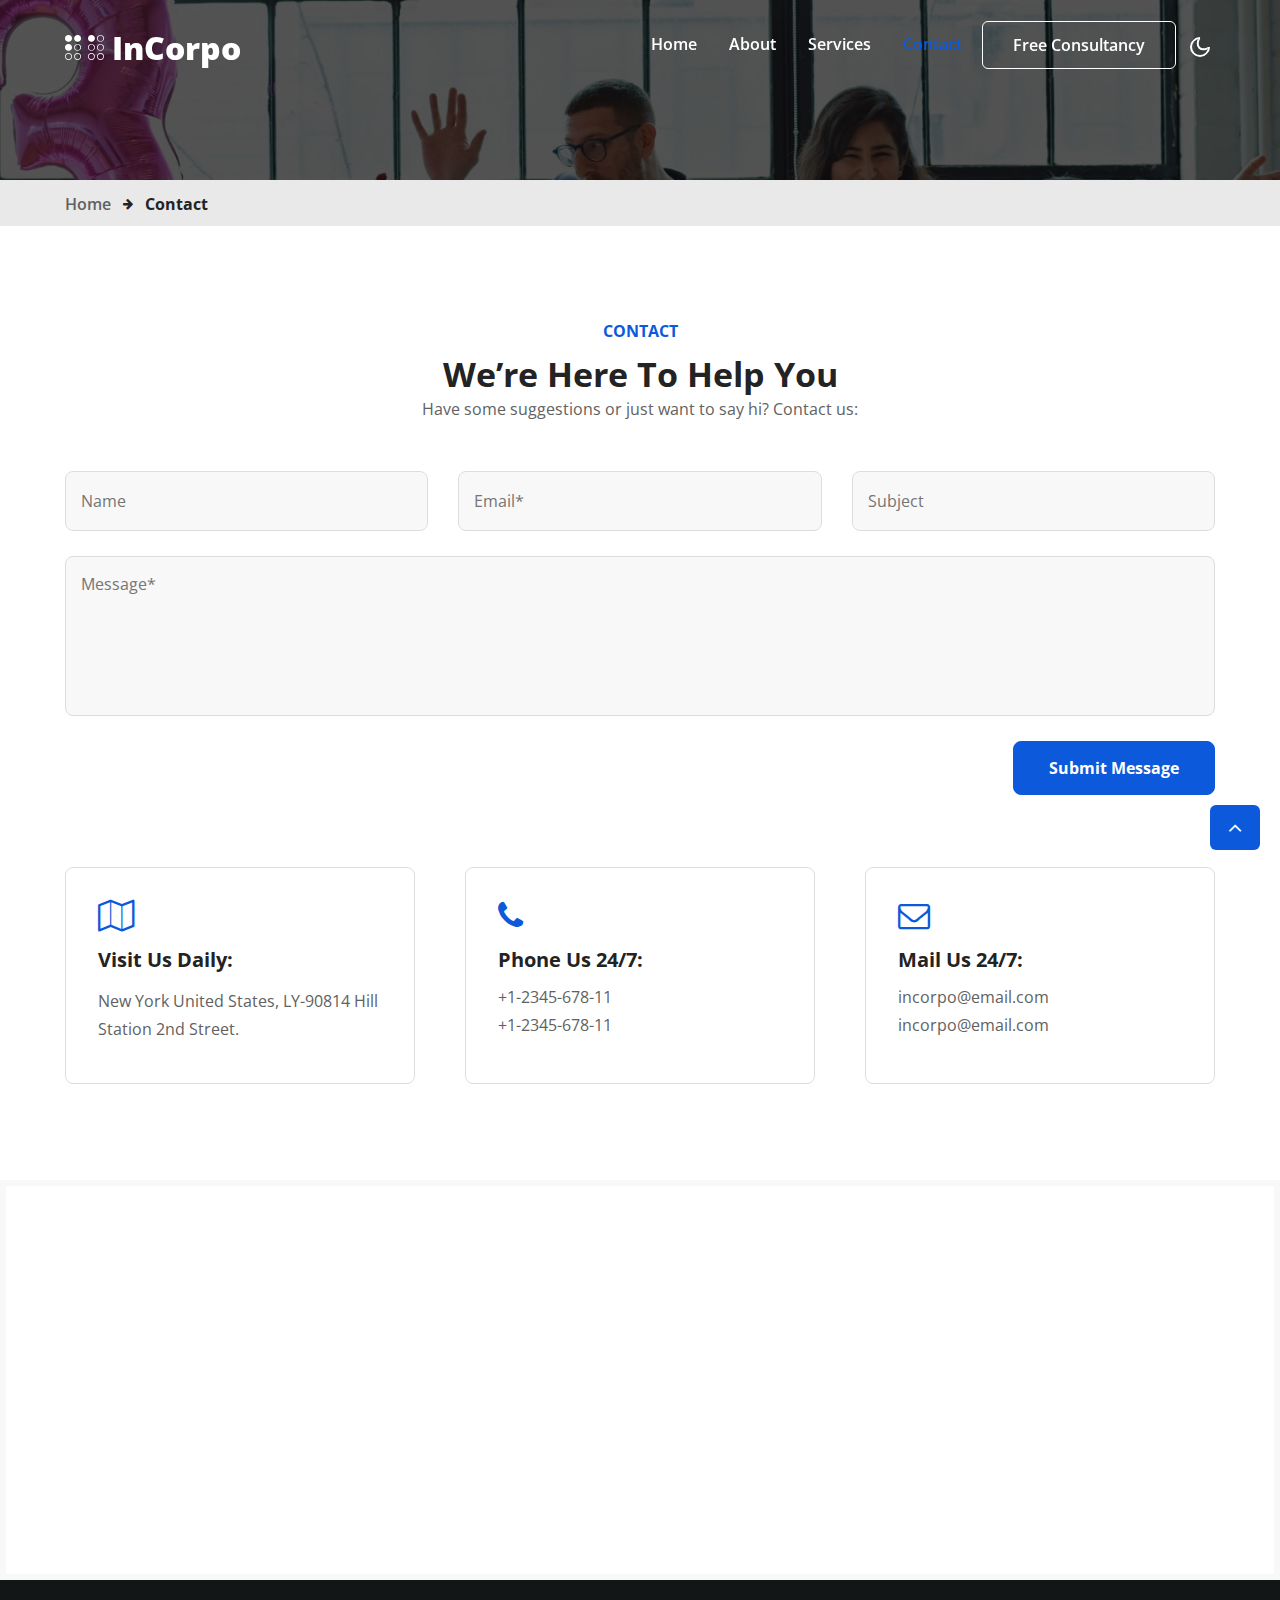
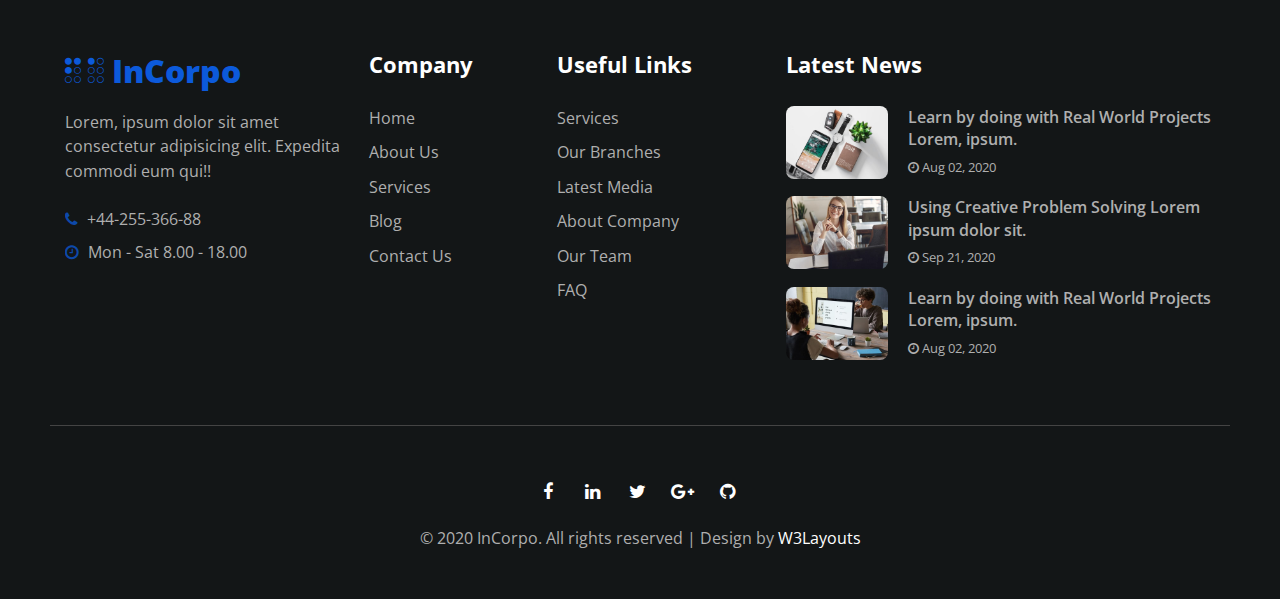
<file: contact.html>
<!--
Author: W3layouts
Author URL: http://w3layouts.com
-->
<!doctype html>
<html lang="en">

<head>
  <!-- Required meta tags -->
  <meta charset="utf-8">
  <meta name="viewport" content="width=device-width, initial-scale=1, shrink-to-fit=no">
  <title>InCorpo Corporate Category Bootstrap Responsive Template | Services :: W3layouts</title>
  <link
    href="//fonts.googleapis.com/css2?family=Open+Sans:ital,wght@0,300;0,400;0,600;0,700;0,800;1,400;1,600&display=swap"
    rel="stylesheet">
  <!-- Template CSS -->
  <link rel="stylesheet" href="assets/css/style-starter.css">
</head>

<body>
  <section class="w3l-header">
    <!--header-->
    <header id="site-header" class="fixed-top">
      <div class="container">
        <nav class="navbar navbar-expand-lg navbar-dark stroke">
          <h1><a class="navbar-brand" href="index.html">
              <span class="fa fa-braille"></span> InCorpo
            </a></h1>
          <!-- if logo is image enable this   
  <a class="navbar-brand" href="#index.html">
      <img src="image-path" alt="Your logo" title="Your logo" style="height:35px;" />
  </a> -->
          <button class="navbar-toggler  collapsed bg-gradient" type="button" data-toggle="collapse"
            data-target="#navbarTogglerDemo02" aria-controls="navbarTogglerDemo02" aria-expanded="false"
            aria-label="Toggle navigation">
            <span class="navbar-toggler-icon fa icon-expand fa-bars"></span>
            <span class="navbar-toggler-icon fa icon-close fa-times"></span>
            </span>
          </button>

          <div class="collapse navbar-collapse" id="navbarTogglerDemo02">
            <ul class="navbar-nav ml-auto">
              <li class="nav-item">
                <a class="nav-link" href="index.html">Home <span class="sr-only">(current)</span></a>
              </li>
              <li class="nav-item">
                <a class="nav-link" href="about.html">About</a>
              </li>
              <li class="nav-item">
                <a class="nav-link" href="services.html">Services</a>
              </li>

              <li class="nav-item active">
                <a class="nav-link" href="contact.html">Contact</a>
              </li>
              <li class="nav-item">
                <a class="nav-link free-con" href="contact.html">Free Consultancy</a>
              </li>
            </ul>
          </div>
          <!-- toggle switch for light and dark theme -->
          <div class="mobile-position">
            <nav class="navigation">
              <div class="theme-switch-wrapper">
                <label class="theme-switch" for="checkbox">
                  <input type="checkbox" id="checkbox">
                  <div class="mode-container py-1">
                    <i class="gg-sun"></i>
                    <i class="gg-moon"></i>
                  </div>
                </label>
              </div>
            </nav>
          </div>
          <!-- //toggle switch for light and dark theme -->
        </nav>
      </div>
    </header>
  </section>
  <!--/header-->
  <div class="inner-banner">
  </div>
  <section class="w3l-breadcrumb">
    <div class="container">
      <ul class="breadcrumbs-custom-path">
        <li><a href="#url">Home</a></li>
        <li class="active"><span class="fa fa-arrow-right mx-2" aria-hidden="true"></span> Contact</li>
      </ul>
    </div>
  </section>
  <!--/contact-->
  <section class="w3l-contact-11 pt-5">
    <div class="contacts-main pt-lg-5 pt-3">
      <div class="title-content text-center">
        <h6 class="sub-titlehny">Contact</h6>
        <h3 class="hny-title mb-0">We’re Here to Help You</h3>
        <p class="mb-md-5 mb-4">Have some suggestions or just want to say hi? Contact us:</p>
    </div>
      <div class="form-41-mian section-gap mt-5">
        <div class="container">
          <div class="d-grid align-form-map">
            <div class="form-inner-cont">
              <form action="https://sendmail.w3layouts.com/submitForm" method="post" class="contact-form">
                <div class="form-top-left">

                  <input type="text" name="w3lName" id="w3lName" placeholder="Name" required="">

                  <input type="email" name="w3lSender" id="w3lSender" placeholder="Email*"
                    required="">

                  <input type="text" name="w3lSubject" id="w3lName" placeholder="Subject"
                    required="">

                </div>
                <div class="form-top-righ">
                  <textarea name="w3lMessage" id="w3lMessage" placeholder="Message*"
                    required=""></textarea>
                </div>
                <div class="form-submit text-right">
                    <button type="submit" class="btn btn-style btn-primary">Submit Message</button>
                  </div>
              </form>
            </div>
      
          </div>
        </div>
      </div>
      <div class="contant11-top-bg mt-4">
        <div class="container pb-lg-5">
          <div class="d-grid contact py-lg-5 py-4">
            <div class="contact-info-left d-grid text-left">
              <div class="contact-info">
                <span class="fa fa-map-o" aria-hidden="true"></span>
                <h4>Visit Us Daily:</h4>
                <p class="mb-2">New York
                  United States, LY-90814 Hill Station 2nd Street.</p>
                
              </div>
              <div class="contact-info">
                <span class="fa fa-phone" aria-hidden="true"></span>
                <h4>Phone Us 24/7:</h4>
                <p class="mb-2 conp"> <a href="tel:+1-2345-678-11">+1-2345-678-11</a></p>
                <p class="conp"> <a href="tel:+1-2345-678-11">+1-2345-678-11</a></p>
              </div>
              <div class="contact-info">
                <span class="fa fa-envelope-o" aria-hidden="true"></span>
                <h4>Mail Us 24/7:</h4>
                <p class="mb-2 conp"><a href="mailto:incorpo@email.com" class="email">incorpo@email.com</a></p>
                <p class="conp"><a href="mailto:incorpo@email.com" class="email">incorpo@email.com</a></p>
               
              </div>
            </div>
          </div>
        </div>
      </div>
      <div class="map">
        <iframe
          src="https://www.google.com/maps/embed?pb=!1m18!1m12!1m3!1d3001161.424489281!2d-78.01909140705047!3d42.72866436845163!2m3!1f0!2f0!3f0!3m2!1i1024!2i768!4f13.1!3m3!1m2!1s0x4ccc4bf0f123a5a9%3A0xddcfc6c1de189567!2sNew%20York%2C%20USA!5e0!3m2!1sen!2sin!4v1570786994395!5m2!1sen!2sin"
          frameborder="0" allowfullscreen=""></iframe>
      </div>
  </section>
  <!--//contact-->
  <!--//w3l-footer-29-main-->
  <footer>
    <!-- footer -->
    <section class="w3l-footer">
      <div class="w3l-footer-16-main py-5">
        <div class="container pt-lg-4">
          <div class="row footer-border">
            <div class="col-lg-3 col-md-5 column pr-md-0">
              <h2><a href="index.html" class="footer-brand-logo"><span class="fa fa-braille"></span> InCorpo</a></h2>
              <p>Lorem, ipsum dolor sit amet consectetur adipisicing elit. Expedita commodi eum qui!!</p>
              <ul class="mt-4 contact">
                <li>
                  <p><span class="fa fa-phone" aria-hidden="true"></span> <a
                      href="tel:+44-255-366-88">+44-255-366-88</a></p>
                </li>
                <li>
                  <p><span class="fa fa-clock-o" aria-hidden="true"></span> Mon - Sat 8.00 - 18.00</p>
                </li>
              </ul>
            </div>

            <div class="col-lg-2 col-md-4 col-sm-6 column mt-md-0 mt-5 pl-lg-4">
              <h3>Company</h3>
              <ul class="footer-gd-16">
                <li><a href="index.html">Home</a></li>
                <li><a href="about.html">About Us</a></li>
                <li><a href="services.html">Services</a></li>
                <li><a href="blog.html">Blog</a></li>
                <li><a href="contact.html">Contact Us</a></li>
              </ul>
            </div>
            <div class="col-lg-2 col-md-4 col-sm-6 column mt-md-0 mt-5">
              <h3>Useful Links</h3>
              <ul class="footer-gd-16">
                <li><a href="#url">Services</a></li>
                <li><a href="#url">Our Branches</a></li>
                <li><a href="#url">Latest Media</a></li>
                <li><a href="about.html">About Company</a></li>
                <li><a href="#url">Our Team</a></li>
                <li><a href="#url">FAQ</a></li>
              </ul>
            </div>
            <div class="col-lg-5 col-md-5 column pl-md-5 mt-md-0 mt-5">
              <h3>Latest News</h3>
              <a class="d-grid twitter-feed" href="services.html">
                <img src="assets/images/1.jpg" class="img-fluid" alt="">
                <p class="twitter-title">Learn by doing with Real World Projects Lorem, ipsum.<br>

                  <label class="small"><span class="fa fa-clock-o"></span> Aug 02, 2020</label>
                </p>
              </a>
              <a class="d-grid twitter-feed" href="services.html">
                <img src="assets/images/5.jpg" class="img-fluid" alt="">
                <p class="twitter-title">Using Creative Problem Solving Lorem ipsum dolor sit.<br>

                  <label class="small"><span class="fa fa-clock-o"></span> Sep 21, 2020</label>
                </p>
              </a>
              <a class="d-grid twitter-feed" href="services.html">
                <img src="assets/images/3.jpg" class="img-fluid" alt="">
                <p class="twitter-title">Learn by doing with Real World Projects Lorem, ipsum.<br>

                  <label class="small"><span class="fa fa-clock-o"></span> Aug 02, 2020</label>
                </p>
              </a>
              </ul>
            </div>
          </div>
          <div class="below-section pt-4 mt-4 text-center">
            <div class="columns-2">
              <ul class="social">
                <li><a href="#facebook"><span class="fa fa-facebook" aria-hidden="true"></span></a>
                </li>
                <li><a href="#linkedin"><span class="fa fa-linkedin" aria-hidden="true"></span></a>
                </li>
                <li><a href="#twitter"><span class="fa fa-twitter" aria-hidden="true"></span></a>
                </li>
                <li><a href="#google"><span class="fa fa-google-plus" aria-hidden="true"></span></a>
                </li>
                <li><a href="#github"><span class="fa fa-github" aria-hidden="true"></span></a>
                </li>
              </ul>
            </div>
            <div class="columns mt-3">
              <p>&copy; 2020 InCorpo. All rights reserved | Design by <a href="https://w3layouts.com/">W3Layouts</a>
              </p>
            </div>
          </div>
        </div>
      </div>

      <!-- move top -->
      <button onclick="topFunction()" id="movetop" title="Go to top">
        <span class="fa fa-angle-up"></span>
      </button>
      <script>
        // When the user scrolls down 20px from the top of the document, show the button
        window.onscroll = function () {
          scrollFunction()
        };

        function scrollFunction() {
          if (document.body.scrollTop > 20 || document.documentElement.scrollTop > 20) {
            document.getElementById("movetop").style.display = "block";
          } else {
            document.getElementById("movetop").style.display = "none";
          }
        }

        // When the user clicks on the button, scroll to the top of the document
        function topFunction() {
          document.body.scrollTop = 0;
          document.documentElement.scrollTop = 0;
        }
      </script>
      <!-- //move top -->
      <script>
        $(function () {
          $('.navbar-toggler').click(function () {
            $('body').toggleClass('noscroll');
          })
        });
      </script>
    </section>
    <!-- //footer -->
  </footer>
  <!-- Template JavaScript -->
  <script src="assets/js/jquery-3.3.1.min.js"></script>

  <script src="assets/js/theme-change.js"></script>
  <!--/MENU-JS-->
  <script>
    $(window).on("scroll", function () {
      var scroll = $(window).scrollTop();

      if (scroll >= 80) {
        $("#site-header").addClass("nav-fixed");
      } else {
        $("#site-header").removeClass("nav-fixed");
      }
    });

    //Main navigation Active Class Add Remove
    $(".navbar-toggler").on("click", function () {
      $("header").toggleClass("active");
    });
    $(document).on("ready", function () {
      if ($(window).width() > 991) {
        $("header").removeClass("active");
      }
      $(window).on("resize", function () {
        if ($(window).width() > 991) {
          $("header").removeClass("active");
        }
      });
    });
  </script>
  <!--//MENU-JS-->

  <script src="assets/js/bootstrap.min.js"></script>

</body>

</html>
</file>
<file: assets/css/style-starter.css>
@charset "UTF-8";
/*--
Author: W3layouts
Author URL: http://w3layouts.com
--*/
/*!
 * Bootstrap v4.4.1 (https://getbootstrap.com/)
 * Copyright 2011-2019 The Bootstrap Authors
 * Copyright 2011-2019 Twitter, Inc.
 * Licensed under MIT (https://github.com/twbs/bootstrap/blob/master/LICENSE)
 */
:root {
  --blue: #007bff;
  --indigo: #6610f2;
  --purple: #6f42c1;
  --pink: #e83e8c;
  --red: #dc3545;
  --orange: #fd7e14;
  --yellow: #ffc107;
  --green: #28a745;
  --teal: #20c997;
  --cyan: #17a2b8;
  --white: #fff;
  --gray: #6c757d;
  --gray-dark: #343a40;
  --primary: #007bff;
  --secondary: #6c757d;
  --success: #28a745;
  --info: #17a2b8;
  --warning: #ffc107;
  --danger: #dc3545;
  --light: #f8f9fa;
  --dark: #343a40;
  --breakpoint-xs: 0;
  --breakpoint-sm: 576px;
  --breakpoint-md: 768px;
  --breakpoint-lg: 992px;
  --breakpoint-xl: 1200px;
  --font-family-sans-serif: -apple-system, BlinkMacSystemFont, "Segoe UI", Roboto, "Helvetica Neue", Arial, "Noto Sans", sans-serif, "Apple Color Emoji", "Segoe UI Emoji", "Segoe UI Symbol", "Noto Color Emoji";
  --font-family-monospace: SFMono-Regular, Menlo, Monaco, Consolas, "Liberation Mono", "Courier New", monospace;
}

*,
*::before,
*::after {
  box-sizing: border-box;
}

html {
  font-family: 'Open Sans', sans-serif;
  line-height: 1.15;
  -webkit-text-size-adjust: 100%;
  -webkit-tap-highlight-color: rgba(0, 0, 0, 0);
}

article,
aside,
figcaption,
figure,
footer,
header,
hgroup,
main,
nav,
section {
  display: block;
}

body {
  margin: 0;
  font-family: -apple-system, BlinkMacSystemFont, "Segoe UI", Roboto, "Helvetica Neue", Arial, "Noto Sans", sans-serif, "Apple Color Emoji", "Segoe UI Emoji", "Segoe UI Symbol", "Noto Color Emoji";
  font-size: 1rem;
  font-weight: 400;
  line-height: 1.5;
  color: #212529;
  text-align: left;
  background-color: #fff;
}

[tabindex="-1"]:focus:not(:focus-visible) {
  outline: 0 !important;
}

hr {
  box-sizing: content-box;
  height: 0;
  overflow: visible;
}

h1,
h2,
h3,
h4,
h5,
h6 {
  margin-top: 0;
  margin-bottom: 0.5rem;
}

p {
  margin-top: 0;
  margin-bottom: 1rem;
}

abbr[title],
abbr[data-original-title] {
  text-decoration: underline;
  -webkit-text-decoration: underline dotted;
  text-decoration: underline dotted;
  cursor: help;
  border-bottom: 0;
  -webkit-text-decoration-skip-ink: none;
  text-decoration-skip-ink: none;
}

address {
  margin-bottom: 1rem;
  font-style: normal;
  line-height: inherit;
}

ol,
ul,
dl {
  margin-top: 0;
  margin-bottom: 1rem;
}

ol ol,
ul ul,
ol ul,
ul ol {
  margin-bottom: 0;
}

dt {
  font-weight: 700;
}

dd {
  margin-bottom: .5rem;
  margin-left: 0;
}

blockquote {
  margin: 0 0 1rem;
}

b,
strong {
  font-weight: bolder;
}

small {
  font-size: 80%;
}

sub,
sup {
  position: relative;
  font-size: 75%;
  line-height: 0;
  vertical-align: baseline;
}

sub {
  bottom: -.25em;
}

sup {
  top: -.5em;
}

a {
  color: #007bff;
  text-decoration: none;
  background-color: transparent;
}

a:hover {
  color: #007bff;
  text-decoration: underline;
}

a:not([href]) {
  color: inherit;
  text-decoration: none;
}

a:not([href]):hover {
  color: inherit;
  text-decoration: none;
}

pre,
code,
kbd,
samp {
  font-family: SFMono-Regular, Menlo, Monaco, Consolas, "Liberation Mono", "Courier New", monospace;
  font-size: 1em;
}

pre {
  margin-top: 0;
  margin-bottom: 1rem;
  overflow: auto;
}

figure {
  margin: 0 0 1rem;
}

img {
  vertical-align: middle;
  border-style: none;
}

svg {
  overflow: hidden;
  vertical-align: middle;
}

table {
  border-collapse: collapse;
}

caption {
  padding-top: 0.75rem;
  padding-bottom: 0.75rem;
  color: #6c757d;
  text-align: left;
  caption-side: bottom;
}

th {
  text-align: inherit;
}

label {
  display: inline-block;
  margin-bottom: 0.5rem;
}

button {
  border-radius: 0;
}

button:focus {
  outline: 1px dotted;
  outline: 5px auto -webkit-focus-ring-color;
}

input,
button,
select,
optgroup,
textarea {
  margin: 0;
  font-family: inherit;
  font-size: inherit;
  line-height: inherit;
}

button,
input {
  overflow: visible;
}

button,
select {
  text-transform: none;
}

select {
  word-wrap: normal;
}

button,
[type="button"],
[type="reset"],
[type="submit"] {
  -webkit-appearance: button;
}

button:not(:disabled),
[type="button"]:not(:disabled),
[type="reset"]:not(:disabled),
[type="submit"]:not(:disabled) {
  cursor: pointer;
}

button::-moz-focus-inner,
[type="button"]::-moz-focus-inner,
[type="reset"]::-moz-focus-inner,
[type="submit"]::-moz-focus-inner {
  padding: 0;
  border-style: none;
}

input[type="radio"],
input[type="checkbox"] {
  box-sizing: border-box;
  padding: 0;
}

input[type="date"],
input[type="time"],
input[type="datetime-local"],
input[type="month"] {
  -webkit-appearance: listbox;
}

textarea {
  overflow: auto;
  resize: vertical;
}

fieldset {
  min-width: 0;
  padding: 0;
  margin: 0;
  border: 0;
}

legend {
  display: block;
  width: 100%;
  max-width: 100%;
  padding: 0;
  margin-bottom: .5rem;
  font-size: 1.5rem;
  line-height: inherit;
  color: inherit;
  white-space: normal;
}

@media (max-width: 1200px) {
  legend {
    font-size: calc(1.275rem + 0.3vw);
  }
}

progress {
  vertical-align: baseline;
}

[type="number"]::-webkit-inner-spin-button,
[type="number"]::-webkit-outer-spin-button {
  height: auto;
}

[type="search"] {
  outline-offset: -2px;
  -webkit-appearance: none;
}

[type="search"]::-webkit-search-decoration {
  -webkit-appearance: none;
}

::-webkit-file-upload-button {
  font: inherit;
  -webkit-appearance: button;
}

output {
  display: inline-block;
}

summary {
  display: list-item;
  cursor: pointer;
}

template {
  display: none;
}

[hidden] {
  display: none !important;
}

h1,
h2,
h3,
h4,
h5,
h6,
.h1,
.h2,
.h3,
.h4,
.h5,
.h6 {
  margin-bottom: 0.5rem;
  font-weight: 500;
  line-height: 1.2;
}

h1,
.h1 {
  font-size: 2.5rem;
}

@media (max-width: 1200px) {

  h1,
  .h1 {
    font-size: calc(1.375rem + 1.5vw);
  }
}

h2,
.h2 {
  font-size: 2rem;
}

@media (max-width: 1200px) {

  h2,
  .h2 {
    font-size: calc(1.325rem + 0.9vw);
  }
}

h3,
.h3 {
  font-size: 1.75rem;
}

@media (max-width: 1200px) {

  h3,
  .h3 {
    font-size: calc(1.3rem + 0.6vw);
  }
}

h4,
.h4 {
  font-size: 1.5rem;
}

@media (max-width: 1200px) {

  h4,
  .h4 {
    font-size: calc(1.275rem + 0.3vw);
  }
}

h5,
.h5 {
  font-size: 1.25rem;
}

h6,
.h6 {
  font-size: 1rem;
}

.lead {
  font-size: 1.25rem;
  font-weight: 300;
}

.display-1 {
  font-size: 6rem;
  font-weight: 300;
  line-height: 1.2;
}

@media (max-width: 1200px) {
  .display-1 {
    font-size: calc(1.725rem + 5.7vw);
  }
}

.display-2 {
  font-size: 5.5rem;
  font-weight: 300;
  line-height: 1.2;
}

@media (max-width: 1200px) {
  .display-2 {
    font-size: calc(1.675rem + 5.1vw);
  }
}

.display-3 {
  font-size: 4.5rem;
  font-weight: 300;
  line-height: 1.2;
}

@media (max-width: 1200px) {
  .display-3 {
    font-size: calc(1.575rem + 3.9vw);
  }
}

.display-4 {
  font-size: 3.5rem;
  font-weight: 300;
  line-height: 1.2;
}

@media (max-width: 1200px) {
  .display-4 {
    font-size: calc(1.475rem + 2.7vw);
  }
}

hr {
  margin-top: 1rem;
  margin-bottom: 1rem;
  border: 0;
  border-top: 1px solid rgba(0, 0, 0, 0.1);
}

small,
.small {
  font-size: 80%;
  font-weight: 400;
}

mark,
.mark {
  padding: 0.2em;
  background-color: #fcf8e3;
}

.list-unstyled {
  padding-left: 0;
  list-style: none;
}

.list-inline {
  padding-left: 0;
  list-style: none;
}

.list-inline-item {
  display: inline-block;
}

.list-inline-item:not(:last-child) {
  margin-right: 0.5rem;
}

.initialism {
  font-size: 90%;
  text-transform: uppercase;
}

.blockquote {
  margin-bottom: 1rem;
  font-size: 1.25rem;
}

.blockquote-footer {
  display: block;
  font-size: 80%;
  color: #6c757d;
}

.blockquote-footer::before {
  content: "\2014\00A0";
}

.img-fluid {
  max-width: 100%;
  height: auto;
}

.img-thumbnail {
  padding: 0.25rem;
  background-color: #fff;
  border: 1px solid #dee2e6;
  border-radius: 0.25rem;
  max-width: 100%;
  height: auto;
}

.figure {
  display: inline-block;
}

.figure-img {
  margin-bottom: 0.5rem;
  line-height: 1;
}

.figure-caption {
  font-size: 90%;
  color: #6c757d;
}

code {
  font-size: 87.5%;
  color: #e83e8c;
  word-wrap: break-word;
}

a>code {
  color: inherit;
}

kbd {
  padding: 0.2rem 0.4rem;
  font-size: 87.5%;
  color: #fff;
  background-color: #212529;
  border-radius: 0.2rem;
}

kbd kbd {
  padding: 0;
  font-size: 100%;
  font-weight: 700;
}

pre {
  display: block;
  font-size: 87.5%;
  color: #212529;
}

pre code {
  font-size: inherit;
  color: inherit;
  word-break: normal;
}

.pre-scrollable {
  max-height: 340px;
  overflow-y: scroll;
}

.container {
  width: 100%;
  padding-right: 15px;
  padding-left: 15px;
  margin-right: auto;
  margin-left: auto;
}

@media (min-width: 576px) {
  .container {
    max-width: 540px;
  }
}

@media (min-width: 768px) {
  .container {
    max-width: 720px;
  }
}

@media (min-width: 992px) {
  .container {
    max-width: 960px;
  }
}

@media (min-width: 1200px) {
  .container {
    max-width: 1140px;
  }
}

.container-fluid,
.container-sm,
.container-md,
.container-lg,
.container-xl {
  width: 100%;
  padding-right: 15px;
  padding-left: 15px;
  margin-right: auto;
  margin-left: auto;
}

@media (min-width: 576px) {

  .container,
  .container-sm {
    max-width: 540px;
  }
}

@media (min-width: 768px) {

  .container,
  .container-sm,
  .container-md {
    max-width: 720px;
  }
}

@media (min-width: 992px) {

  .container,
  .container-sm,
  .container-md,
  .container-lg {
    max-width: 960px;
  }
}

@media (min-width: 1200px) {

  .container,
  .container-sm,
  .container-md,
  .container-lg,
  .container-xl {
    max-width: 1140px;
  }
}

.row {
  display: flex;
  flex-wrap: wrap;
  margin-right: -15px;
  margin-left: -15px;
}

.no-gutters {
  margin-right: 0;
  margin-left: 0;
}

.no-gutters>.col,
.no-gutters>[class*="col-"] {
  padding-right: 0;
  padding-left: 0;
}

.col-1,
.col-2,
.col-3,
.col-4,
.col-5,
.col-6,
.col-7,
.col-8,
.col-9,
.col-10,
.col-11,
.col-12,
.col,
.col-auto,
.col-sm-1,
.col-sm-2,
.col-sm-3,
.col-sm-4,
.col-sm-5,
.col-sm-6,
.col-sm-7,
.col-sm-8,
.col-sm-9,
.col-sm-10,
.col-sm-11,
.col-sm-12,
.col-sm,
.col-sm-auto,
.col-md-1,
.col-md-2,
.col-md-3,
.col-md-4,
.col-md-5,
.col-md-6,
.col-md-7,
.col-md-8,
.col-md-9,
.col-md-10,
.col-md-11,
.col-md-12,
.col-md,
.col-md-auto,
.col-lg-1,
.col-lg-2,
.col-lg-3,
.col-lg-4,
.col-lg-5,
.col-lg-6,
.col-lg-7,
.col-lg-8,
.col-lg-9,
.col-lg-10,
.col-lg-11,
.col-lg-12,
.col-lg,
.col-lg-auto,
.col-xl-1,
.col-xl-2,
.col-xl-3,
.col-xl-4,
.col-xl-5,
.col-xl-6,
.col-xl-7,
.col-xl-8,
.col-xl-9,
.col-xl-10,
.col-xl-11,
.col-xl-12,
.col-xl,
.col-xl-auto {
  position: relative;
  width: 100%;
  padding-right: 15px;
  padding-left: 15px;
}

.col {
  flex-basis: 0;
  flex-grow: 1;
  max-width: 100%;
}

.row-cols-1>* {
  flex: 0 0 100%;
  max-width: 100%;
}

.row-cols-2>* {
  flex: 0 0 50%;
  max-width: 50%;
}

.row-cols-3>* {
  flex: 0 0 33.33333%;
  max-width: 33.33333%;
}

.row-cols-4>* {
  flex: 0 0 25%;
  max-width: 25%;
}

.row-cols-5>* {
  flex: 0 0 20%;
  max-width: 20%;
}

.row-cols-6>* {
  flex: 0 0 16.66667%;
  max-width: 16.66667%;
}

.col-auto {
  flex: 0 0 auto;
  width: auto;
  max-width: 100%;
}

.col-1 {
  flex: 0 0 8.33333%;
  max-width: 8.33333%;
}

.col-2 {
  flex: 0 0 16.66667%;
  max-width: 16.66667%;
}

.col-3 {
  flex: 0 0 25%;
  max-width: 25%;
}

.col-4 {
  flex: 0 0 33.33333%;
  max-width: 33.33333%;
}

.col-5 {
  flex: 0 0 41.66667%;
  max-width: 41.66667%;
}

.col-6 {
  flex: 0 0 50%;
  max-width: 50%;
}

.col-7 {
  flex: 0 0 58.33333%;
  max-width: 58.33333%;
}

.col-8 {
  flex: 0 0 66.66667%;
  max-width: 66.66667%;
}

.col-9 {
  flex: 0 0 75%;
  max-width: 75%;
}

.col-10 {
  flex: 0 0 83.33333%;
  max-width: 83.33333%;
}

.col-11 {
  flex: 0 0 91.66667%;
  max-width: 91.66667%;
}

.col-12 {
  flex: 0 0 100%;
  max-width: 100%;
}

.order-first {
  order: -1;
}

.order-last {
  order: 13;
}

.order-0 {
  order: 0;
}

.order-1 {
  order: 1;
}

.order-2 {
  order: 2;
}

.order-3 {
  order: 3;
}

.order-4 {
  order: 4;
}

.order-5 {
  order: 5;
}

.order-6 {
  order: 6;
}

.order-7 {
  order: 7;
}

.order-8 {
  order: 8;
}

.order-9 {
  order: 9;
}

.order-10 {
  order: 10;
}

.order-11 {
  order: 11;
}

.order-12 {
  order: 12;
}

.offset-1 {
  margin-left: 8.33333%;
}

.offset-2 {
  margin-left: 16.66667%;
}

.offset-3 {
  margin-left: 25%;
}

.offset-4 {
  margin-left: 33.33333%;
}

.offset-5 {
  margin-left: 41.66667%;
}

.offset-6 {
  margin-left: 50%;
}

.offset-7 {
  margin-left: 58.33333%;
}

.offset-8 {
  margin-left: 66.66667%;
}

.offset-9 {
  margin-left: 75%;
}

.offset-10 {
  margin-left: 83.33333%;
}

.offset-11 {
  margin-left: 91.66667%;
}

@media (min-width: 576px) {
  .col-sm {
    flex-basis: 0;
    flex-grow: 1;
    max-width: 100%;
  }

  .row-cols-sm-1>* {
    flex: 0 0 100%;
    max-width: 100%;
  }

  .row-cols-sm-2>* {
    flex: 0 0 50%;
    max-width: 50%;
  }

  .row-cols-sm-3>* {
    flex: 0 0 33.33333%;
    max-width: 33.33333%;
  }

  .row-cols-sm-4>* {
    flex: 0 0 25%;
    max-width: 25%;
  }

  .row-cols-sm-5>* {
    flex: 0 0 20%;
    max-width: 20%;
  }

  .row-cols-sm-6>* {
    flex: 0 0 16.66667%;
    max-width: 16.66667%;
  }

  .col-sm-auto {
    flex: 0 0 auto;
    width: auto;
    max-width: 100%;
  }

  .col-sm-1 {
    flex: 0 0 8.33333%;
    max-width: 8.33333%;
  }

  .col-sm-2 {
    flex: 0 0 16.66667%;
    max-width: 16.66667%;
  }

  .col-sm-3 {
    flex: 0 0 25%;
    max-width: 25%;
  }

  .col-sm-4 {
    flex: 0 0 33.33333%;
    max-width: 33.33333%;
  }

  .col-sm-5 {
    flex: 0 0 41.66667%;
    max-width: 41.66667%;
  }

  .col-sm-6 {
    flex: 0 0 50%;
    max-width: 50%;
  }

  .col-sm-7 {
    flex: 0 0 58.33333%;
    max-width: 58.33333%;
  }

  .col-sm-8 {
    flex: 0 0 66.66667%;
    max-width: 66.66667%;
  }

  .col-sm-9 {
    flex: 0 0 75%;
    max-width: 75%;
  }

  .col-sm-10 {
    flex: 0 0 83.33333%;
    max-width: 83.33333%;
  }

  .col-sm-11 {
    flex: 0 0 91.66667%;
    max-width: 91.66667%;
  }

  .col-sm-12 {
    flex: 0 0 100%;
    max-width: 100%;
  }

  .order-sm-first {
    order: -1;
  }

  .order-sm-last {
    order: 13;
  }

  .order-sm-0 {
    order: 0;
  }

  .order-sm-1 {
    order: 1;
  }

  .order-sm-2 {
    order: 2;
  }

  .order-sm-3 {
    order: 3;
  }

  .order-sm-4 {
    order: 4;
  }

  .order-sm-5 {
    order: 5;
  }

  .order-sm-6 {
    order: 6;
  }

  .order-sm-7 {
    order: 7;
  }

  .order-sm-8 {
    order: 8;
  }

  .order-sm-9 {
    order: 9;
  }

  .order-sm-10 {
    order: 10;
  }

  .order-sm-11 {
    order: 11;
  }

  .order-sm-12 {
    order: 12;
  }

  .offset-sm-0 {
    margin-left: 0;
  }

  .offset-sm-1 {
    margin-left: 8.33333%;
  }

  .offset-sm-2 {
    margin-left: 16.66667%;
  }

  .offset-sm-3 {
    margin-left: 25%;
  }

  .offset-sm-4 {
    margin-left: 33.33333%;
  }

  .offset-sm-5 {
    margin-left: 41.66667%;
  }

  .offset-sm-6 {
    margin-left: 50%;
  }

  .offset-sm-7 {
    margin-left: 58.33333%;
  }

  .offset-sm-8 {
    margin-left: 66.66667%;
  }

  .offset-sm-9 {
    margin-left: 75%;
  }

  .offset-sm-10 {
    margin-left: 83.33333%;
  }

  .offset-sm-11 {
    margin-left: 91.66667%;
  }
}

@media (min-width: 768px) {
  .col-md {
    flex-basis: 0;
    flex-grow: 1;
    max-width: 100%;
  }

  .row-cols-md-1>* {
    flex: 0 0 100%;
    max-width: 100%;
  }

  .row-cols-md-2>* {
    flex: 0 0 50%;
    max-width: 50%;
  }

  .row-cols-md-3>* {
    flex: 0 0 33.33333%;
    max-width: 33.33333%;
  }

  .row-cols-md-4>* {
    flex: 0 0 25%;
    max-width: 25%;
  }

  .row-cols-md-5>* {
    flex: 0 0 20%;
    max-width: 20%;
  }

  .row-cols-md-6>* {
    flex: 0 0 16.66667%;
    max-width: 16.66667%;
  }

  .col-md-auto {
    flex: 0 0 auto;
    width: auto;
    max-width: 100%;
  }

  .col-md-1 {
    flex: 0 0 8.33333%;
    max-width: 8.33333%;
  }

  .col-md-2 {
    flex: 0 0 16.66667%;
    max-width: 16.66667%;
  }

  .col-md-3 {
    flex: 0 0 25%;
    max-width: 25%;
  }

  .col-md-4 {
    flex: 0 0 33.33333%;
    max-width: 33.33333%;
  }

  .col-md-5 {
    flex: 0 0 41.66667%;
    max-width: 41.66667%;
  }

  .col-md-6 {
    flex: 0 0 50%;
    max-width: 50%;
  }

  .col-md-7 {
    flex: 0 0 58.33333%;
    max-width: 58.33333%;
  }

  .col-md-8 {
    flex: 0 0 66.66667%;
    max-width: 66.66667%;
  }

  .col-md-9 {
    flex: 0 0 75%;
    max-width: 75%;
  }

  .col-md-10 {
    flex: 0 0 83.33333%;
    max-width: 83.33333%;
  }

  .col-md-11 {
    flex: 0 0 91.66667%;
    max-width: 91.66667%;
  }

  .col-md-12 {
    flex: 0 0 100%;
    max-width: 100%;
  }

  .order-md-first {
    order: -1;
  }

  .order-md-last {
    order: 13;
  }

  .order-md-0 {
    order: 0;
  }

  .order-md-1 {
    order: 1;
  }

  .order-md-2 {
    order: 2;
  }

  .order-md-3 {
    order: 3;
  }

  .order-md-4 {
    order: 4;
  }

  .order-md-5 {
    order: 5;
  }

  .order-md-6 {
    order: 6;
  }

  .order-md-7 {
    order: 7;
  }

  .order-md-8 {
    order: 8;
  }

  .order-md-9 {
    order: 9;
  }

  .order-md-10 {
    order: 10;
  }

  .order-md-11 {
    order: 11;
  }

  .order-md-12 {
    order: 12;
  }

  .offset-md-0 {
    margin-left: 0;
  }

  .offset-md-1 {
    margin-left: 8.33333%;
  }

  .offset-md-2 {
    margin-left: 16.66667%;
  }

  .offset-md-3 {
    margin-left: 25%;
  }

  .offset-md-4 {
    margin-left: 33.33333%;
  }

  .offset-md-5 {
    margin-left: 41.66667%;
  }

  .offset-md-6 {
    margin-left: 50%;
  }

  .offset-md-7 {
    margin-left: 58.33333%;
  }

  .offset-md-8 {
    margin-left: 66.66667%;
  }

  .offset-md-9 {
    margin-left: 75%;
  }

  .offset-md-10 {
    margin-left: 83.33333%;
  }

  .offset-md-11 {
    margin-left: 91.66667%;
  }
}

@media (min-width: 992px) {
  .col-lg {
    flex-basis: 0;
    flex-grow: 1;
    max-width: 100%;
  }

  .row-cols-lg-1>* {
    flex: 0 0 100%;
    max-width: 100%;
  }

  .row-cols-lg-2>* {
    flex: 0 0 50%;
    max-width: 50%;
  }

  .row-cols-lg-3>* {
    flex: 0 0 33.33333%;
    max-width: 33.33333%;
  }

  .row-cols-lg-4>* {
    flex: 0 0 25%;
    max-width: 25%;
  }

  .row-cols-lg-5>* {
    flex: 0 0 20%;
    max-width: 20%;
  }

  .row-cols-lg-6>* {
    flex: 0 0 16.66667%;
    max-width: 16.66667%;
  }

  .col-lg-auto {
    flex: 0 0 auto;
    width: auto;
    max-width: 100%;
  }

  .col-lg-1 {
    flex: 0 0 8.33333%;
    max-width: 8.33333%;
  }

  .col-lg-2 {
    flex: 0 0 16.66667%;
    max-width: 16.66667%;
  }

  .col-lg-3 {
    flex: 0 0 25%;
    max-width: 25%;
  }

  .col-lg-4 {
    flex: 0 0 33.33333%;
    max-width: 33.33333%;
  }

  .col-lg-5 {
    flex: 0 0 41.66667%;
    max-width: 41.66667%;
  }

  .col-lg-6 {
    flex: 0 0 50%;
    max-width: 50%;
  }

  .col-lg-7 {
    flex: 0 0 58.33333%;
    max-width: 58.33333%;
  }

  .col-lg-8 {
    flex: 0 0 66.66667%;
    max-width: 66.66667%;
  }

  .col-lg-9 {
    flex: 0 0 75%;
    max-width: 75%;
  }

  .col-lg-10 {
    flex: 0 0 83.33333%;
    max-width: 83.33333%;
  }

  .col-lg-11 {
    flex: 0 0 91.66667%;
    max-width: 91.66667%;
  }

  .col-lg-12 {
    flex: 0 0 100%;
    max-width: 100%;
  }

  .order-lg-first {
    order: -1;
  }

  .order-lg-last {
    order: 13;
  }

  .order-lg-0 {
    order: 0;
  }

  .order-lg-1 {
    order: 1;
  }

  .order-lg-2 {
    order: 2;
  }

  .order-lg-3 {
    order: 3;
  }

  .order-lg-4 {
    order: 4;
  }

  .order-lg-5 {
    order: 5;
  }

  .order-lg-6 {
    order: 6;
  }

  .order-lg-7 {
    order: 7;
  }

  .order-lg-8 {
    order: 8;
  }

  .order-lg-9 {
    order: 9;
  }

  .order-lg-10 {
    order: 10;
  }

  .order-lg-11 {
    order: 11;
  }

  .order-lg-12 {
    order: 12;
  }

  .offset-lg-0 {
    margin-left: 0;
  }

  .offset-lg-1 {
    margin-left: 8.33333%;
  }

  .offset-lg-2 {
    margin-left: 16.66667%;
  }

  .offset-lg-3 {
    margin-left: 25%;
  }

  .offset-lg-4 {
    margin-left: 33.33333%;
  }

  .offset-lg-5 {
    margin-left: 41.66667%;
  }

  .offset-lg-6 {
    margin-left: 50%;
  }

  .offset-lg-7 {
    margin-left: 58.33333%;
  }

  .offset-lg-8 {
    margin-left: 66.66667%;
  }

  .offset-lg-9 {
    margin-left: 75%;
  }

  .offset-lg-10 {
    margin-left: 83.33333%;
  }

  .offset-lg-11 {
    margin-left: 91.66667%;
  }
}

@media (min-width: 1200px) {
  .col-xl {
    flex-basis: 0;
    flex-grow: 1;
    max-width: 100%;
  }

  .row-cols-xl-1>* {
    flex: 0 0 100%;
    max-width: 100%;
  }

  .row-cols-xl-2>* {
    flex: 0 0 50%;
    max-width: 50%;
  }

  .row-cols-xl-3>* {
    flex: 0 0 33.33333%;
    max-width: 33.33333%;
  }

  .row-cols-xl-4>* {
    flex: 0 0 25%;
    max-width: 25%;
  }

  .row-cols-xl-5>* {
    flex: 0 0 20%;
    max-width: 20%;
  }

  .row-cols-xl-6>* {
    flex: 0 0 16.66667%;
    max-width: 16.66667%;
  }

  .col-xl-auto {
    flex: 0 0 auto;
    width: auto;
    max-width: 100%;
  }

  .col-xl-1 {
    flex: 0 0 8.33333%;
    max-width: 8.33333%;
  }

  .col-xl-2 {
    flex: 0 0 16.66667%;
    max-width: 16.66667%;
  }

  .col-xl-3 {
    flex: 0 0 25%;
    max-width: 25%;
  }

  .col-xl-4 {
    flex: 0 0 33.33333%;
    max-width: 33.33333%;
  }

  .col-xl-5 {
    flex: 0 0 41.66667%;
    max-width: 41.66667%;
  }

  .col-xl-6 {
    flex: 0 0 50%;
    max-width: 50%;
  }

  .col-xl-7 {
    flex: 0 0 58.33333%;
    max-width: 58.33333%;
  }

  .col-xl-8 {
    flex: 0 0 66.66667%;
    max-width: 66.66667%;
  }

  .col-xl-9 {
    flex: 0 0 75%;
    max-width: 75%;
  }

  .col-xl-10 {
    flex: 0 0 83.33333%;
    max-width: 83.33333%;
  }

  .col-xl-11 {
    flex: 0 0 91.66667%;
    max-width: 91.66667%;
  }

  .col-xl-12 {
    flex: 0 0 100%;
    max-width: 100%;
  }

  .order-xl-first {
    order: -1;
  }

  .order-xl-last {
    order: 13;
  }

  .order-xl-0 {
    order: 0;
  }

  .order-xl-1 {
    order: 1;
  }

  .order-xl-2 {
    order: 2;
  }

  .order-xl-3 {
    order: 3;
  }

  .order-xl-4 {
    order: 4;
  }

  .order-xl-5 {
    order: 5;
  }

  .order-xl-6 {
    order: 6;
  }

  .order-xl-7 {
    order: 7;
  }

  .order-xl-8 {
    order: 8;
  }

  .order-xl-9 {
    order: 9;
  }

  .order-xl-10 {
    order: 10;
  }

  .order-xl-11 {
    order: 11;
  }

  .order-xl-12 {
    order: 12;
  }

  .offset-xl-0 {
    margin-left: 0;
  }

  .offset-xl-1 {
    margin-left: 8.33333%;
  }

  .offset-xl-2 {
    margin-left: 16.66667%;
  }

  .offset-xl-3 {
    margin-left: 25%;
  }

  .offset-xl-4 {
    margin-left: 33.33333%;
  }

  .offset-xl-5 {
    margin-left: 41.66667%;
  }

  .offset-xl-6 {
    margin-left: 50%;
  }

  .offset-xl-7 {
    margin-left: 58.33333%;
  }

  .offset-xl-8 {
    margin-left: 66.66667%;
  }

  .offset-xl-9 {
    margin-left: 75%;
  }

  .offset-xl-10 {
    margin-left: 83.33333%;
  }

  .offset-xl-11 {
    margin-left: 91.66667%;
  }
}

.table {
  width: 100%;
  margin-bottom: 1rem;
  color: #212529;
}

.table th,
.table td {
  padding: 0.75rem;
  vertical-align: top;
  border-top: 1px solid #dee2e6;
}

.table thead th {
  vertical-align: bottom;
  border-bottom: 2px solid #dee2e6;
}

.table tbody+tbody {
  border-top: 2px solid #dee2e6;
}

.table-sm th,
.table-sm td {
  padding: 0.3rem;
}

.table-bordered {
  border: 1px solid #dee2e6;
}

.table-bordered th,
.table-bordered td {
  border: 1px solid #dee2e6;
}

.table-bordered thead th,
.table-bordered thead td {
  border-bottom-width: 2px;
}

.table-borderless th,
.table-borderless td,
.table-borderless thead th,
.table-borderless tbody+tbody {
  border: 0;
}

.table-striped tbody tr:nth-of-type(odd) {
  background-color: rgba(0, 0, 0, 0.05);
}

.table-hover tbody tr:hover {
  color: #212529;
  background-color: rgba(0, 0, 0, 0.075);
}

.table-primary,
.table-primary>th,
.table-primary>td {
  background-color: #f2d9c1;
}

.table-primary th,
.table-primary td,
.table-primary thead th,
.table-primary tbody+tbody {
  border-color: #e7b88c;
}

.table-hover .table-primary:hover {
  background-color: #eeccac;
}

.table-hover .table-primary:hover>td,
.table-hover .table-primary:hover>th {
  background-color: #eeccac;
}

.table-secondary,
.table-secondary>th,
.table-secondary>td {
  background-color: #d6d8db;
}

.table-secondary th,
.table-secondary td,
.table-secondary thead th,
.table-secondary tbody+tbody {
  border-color: #b3b7bb;
}

.table-hover .table-secondary:hover {
  background-color: #c8cbcf;
}

.table-hover .table-secondary:hover>td,
.table-hover .table-secondary:hover>th {
  background-color: #c8cbcf;
}

.table-success,
.table-success>th,
.table-success>td {
  background-color: #c3e6cb;
}

.table-success th,
.table-success td,
.table-success thead th,
.table-success tbody+tbody {
  border-color: #8fd19e;
}

.table-hover .table-success:hover {
  background-color: #b1dfbb;
}

.table-hover .table-success:hover>td,
.table-hover .table-success:hover>th {
  background-color: #b1dfbb;
}

.table-info,
.table-info>th,
.table-info>td {
  background-color: #bee5eb;
}

.table-info th,
.table-info td,
.table-info thead th,
.table-info tbody+tbody {
  border-color: #86cfda;
}

.table-hover .table-info:hover {
  background-color: #abdde5;
}

.table-hover .table-info:hover>td,
.table-hover .table-info:hover>th {
  background-color: #abdde5;
}

.table-warning,
.table-warning>th,
.table-warning>td {
  background-color: #ffeeba;
}

.table-warning th,
.table-warning td,
.table-warning thead th,
.table-warning tbody+tbody {
  border-color: #ffdf7e;
}

.table-hover .table-warning:hover {
  background-color: #ffe8a1;
}

.table-hover .table-warning:hover>td,
.table-hover .table-warning:hover>th {
  background-color: #ffe8a1;
}

.table-danger,
.table-danger>th,
.table-danger>td {
  background-color: #f5c6cb;
}

.table-danger th,
.table-danger td,
.table-danger thead th,
.table-danger tbody+tbody {
  border-color: #ed969e;
}

.table-hover .table-danger:hover {
  background-color: #f1b0b7;
}

.table-hover .table-danger:hover>td,
.table-hover .table-danger:hover>th {
  background-color: #f1b0b7;
}

.table-light,
.table-light>th,
.table-light>td {
  background-color: #fdfdfe;
}

.table-light th,
.table-light td,
.table-light thead th,
.table-light tbody+tbody {
  border-color: #fbfcfc;
}

.table-hover .table-light:hover {
  background-color: #ececf6;
}

.table-hover .table-light:hover>td,
.table-hover .table-light:hover>th {
  background-color: #ececf6;
}

.table-dark,
.table-dark>th,
.table-dark>td {
  background-color: #c6c8ca;
}

.table-dark th,
.table-dark td,
.table-dark thead th,
.table-dark tbody+tbody {
  border-color: #95999c;
}

.table-hover .table-dark:hover {
  background-color: #b9bbbe;
}

.table-hover .table-dark:hover>td,
.table-hover .table-dark:hover>th {
  background-color: #b9bbbe;
}

.table-active,
.table-active>th,
.table-active>td {
  background-color: rgba(0, 0, 0, 0.075);
}

.table-hover .table-active:hover {
  background-color: rgba(0, 0, 0, 0.075);
}

.table-hover .table-active:hover>td,
.table-hover .table-active:hover>th {
  background-color: rgba(0, 0, 0, 0.075);
}

.table .thead-dark th {
  color: #fff;
  background-color: #343a40;
  border-color: #454d55;
}

.table .thead-light th {
  color: #495057;
  background-color: #e9ecef;
  border-color: #dee2e6;
}

.table-dark {
  color: #fff;
  background-color: #343a40;
}

.table-dark th,
.table-dark td,
.table-dark thead th {
  border-color: #454d55;
}

.table-dark.table-bordered {
  border: 0;
}

.table-dark.table-striped tbody tr:nth-of-type(odd) {
  background-color: rgba(255, 255, 255, 0.05);
}

.table-dark.table-hover tbody tr:hover {
  color: #fff;
  background-color: rgba(255, 255, 255, 0.075);
}

@media (max-width: 575.98px) {
  .table-responsive-sm {
    display: block;
    width: 100%;
    overflow-x: auto;
    -webkit-overflow-scrolling: touch;
  }

  .table-responsive-sm>.table-bordered {
    border: 0;
  }
}

@media (max-width: 767.98px) {
  .table-responsive-md {
    display: block;
    width: 100%;
    overflow-x: auto;
    -webkit-overflow-scrolling: touch;
  }

  .table-responsive-md>.table-bordered {
    border: 0;
  }
}

@media (max-width: 991.98px) {
  .table-responsive-lg {
    display: block;
    width: 100%;
    overflow-x: auto;
    -webkit-overflow-scrolling: touch;
  }

  .table-responsive-lg>.table-bordered {
    border: 0;
  }
}

@media (max-width: 1199.98px) {
  .table-responsive-xl {
    display: block;
    width: 100%;
    overflow-x: auto;
    -webkit-overflow-scrolling: touch;
  }

  .table-responsive-xl>.table-bordered {
    border: 0;
  }
}

.table-responsive {
  display: block;
  width: 100%;
  overflow-x: auto;
  -webkit-overflow-scrolling: touch;
}

.table-responsive>.table-bordered {
  border: 0;
}

.form-control {
  display: block;
  width: 100%;
  height: calc(1.5em + 0.75rem + 2px);
  padding: 0.375rem 0.75rem;
  font-size: 1rem;
  font-weight: 400;
  line-height: 1.5;
  color: #495057;
  background-color: #fff;
  background-clip: padding-box;
  border: 1px solid #ced4da;
  border-radius: 0.25rem;
  transition: border-color 0.15s ease-in-out, box-shadow 0.15s ease-in-out;
}

@media (prefers-reduced-motion: reduce) {
  .form-control {
    transition: none;
  }
}

.form-control::-ms-expand {
  background-color: transparent;
  border: 0;
}

.form-control:-moz-focusring {
  color: transparent;
  text-shadow: 0 0 0 #495057;
}

.form-control:focus {
  color: #495057;
  background-color: #fff;
  border-color: #ecb886;
  outline: 0;
  box-shadow: 0 0 0 0.2rem rgba(209, 119, 33, 0.25);
}

.form-control::-webkit-input-placeholder {
  color: #6c757d;
  opacity: 1;
}

.form-control::-moz-placeholder {
  color: #6c757d;
  opacity: 1;
}

.form-control:-ms-input-placeholder {
  color: #6c757d;
  opacity: 1;
}

.form-control::-ms-input-placeholder {
  color: #6c757d;
  opacity: 1;
}

.form-control::placeholder {
  color: #6c757d;
  opacity: 1;
}

.form-control:disabled,
.form-control[readonly] {
  background-color: #e9ecef;
  opacity: 1;
}

select.form-control:focus::-ms-value {
  color: #495057;
  background-color: #fff;
}

.form-control-file,
.form-control-range {
  display: block;
  width: 100%;
}

.col-form-label {
  padding-top: calc(0.375rem + 1px);
  padding-bottom: calc(0.375rem + 1px);
  margin-bottom: 0;
  font-size: inherit;
  line-height: 1.5;
}

.col-form-label-lg {
  padding-top: calc(0.5rem + 1px);
  padding-bottom: calc(0.5rem + 1px);
  font-size: 1.25rem;
  line-height: 1.5;
}

.col-form-label-sm {
  padding-top: calc(0.25rem + 1px);
  padding-bottom: calc(0.25rem + 1px);
  font-size: 0.875rem;
  line-height: 1.5;
}

.form-control-plaintext {
  display: block;
  width: 100%;
  padding: 0.375rem 0;
  margin-bottom: 0;
  font-size: 1rem;
  line-height: 1.5;
  color: #212529;
  background-color: transparent;
  border: solid transparent;
  border-width: 1px 0;
}

.form-control-plaintext.form-control-sm,
.form-control-plaintext.form-control-lg {
  padding-right: 0;
  padding-left: 0;
}

.form-control-sm {
  height: calc(1.5em + 0.5rem + 2px);
  padding: 0.25rem 0.5rem;
  font-size: 0.875rem;
  line-height: 1.5;
  border-radius: 0.2rem;
}

.form-control-lg {
  height: calc(1.5em + 1rem + 2px);
  padding: 0.5rem 1rem;
  font-size: 1.25rem;
  line-height: 1.5;
  border-radius: 0.3rem;
}

select.form-control[size],
select.form-control[multiple] {
  height: auto;
}

textarea.form-control {
  height: auto;
}

.form-group {
  margin-bottom: 1rem;
}

.form-text {
  display: block;
  margin-top: 0.25rem;
}

.form-row {
  display: flex;
  flex-wrap: wrap;
  margin-right: -5px;
  margin-left: -5px;
}

.form-row>.col,
.form-row>[class*="col-"] {
  padding-right: 5px;
  padding-left: 5px;
}

.form-check {
  position: relative;
  display: block;
  padding-left: 1.25rem;
}

.form-check-input {
  position: absolute;
  margin-top: 0.3rem;
  margin-left: -1.25rem;
}

.form-check-input[disabled]~.form-check-label,
.form-check-input:disabled~.form-check-label {
  color: #6c757d;
}

.form-check-label {
  margin-bottom: 0;
}

.form-check-inline {
  display: inline-flex;
  align-items: center;
  padding-left: 0;
  margin-right: 0.75rem;
}

.form-check-inline .form-check-input {
  position: static;
  margin-top: 0;
  margin-right: 0.3125rem;
  margin-left: 0;
}

.valid-feedback {
  display: none;
  width: 100%;
  margin-top: 0.25rem;
  font-size: 80%;
  color: #28a745;
}

.valid-tooltip {
  position: absolute;
  top: 100%;
  z-index: 5;
  display: none;
  max-width: 100%;
  padding: 0.25rem 0.5rem;
  margin-top: .1rem;
  font-size: 0.875rem;
  line-height: 1.5;
  color: #fff;
  background-color: rgba(40, 167, 69, 0.9);
  border-radius: 0.25rem;
}

.was-validated :valid~.valid-feedback,
.was-validated :valid~.valid-tooltip,
.is-valid~.valid-feedback,
.is-valid~.valid-tooltip {
  display: block;
}

.was-validated .form-control:valid,
.form-control.is-valid {
  border-color: #28a745;
  padding-right: calc(1.5em + 0.75rem);
  background-image: url("data:image/svg+xml,%3csvg xmlns='http://www.w3.org/2000/svg' width='8' height='8' viewBox='0 0 8 8'%3e%3cpath fill='%2328a745' d='M2.3 6.73L.6 4.53c-.4-1.04.46-1.4 1.1-.8l1.1 1.4 3.4-3.8c.6-.63 1.6-.27 1.2.7l-4 4.6c-.43.5-.8.4-1.1.1z'/%3e%3c/svg%3e");
  background-repeat: no-repeat;
  background-position: right calc(0.375em + 0.1875rem) center;
  background-size: calc(0.75em + 0.375rem) calc(0.75em + 0.375rem);
}

.was-validated .form-control:valid:focus,
.form-control.is-valid:focus {
  border-color: #28a745;
  box-shadow: 0 0 0 0.2rem rgba(40, 167, 69, 0.25);
}

.was-validated textarea.form-control:valid,
textarea.form-control.is-valid {
  padding-right: calc(1.5em + 0.75rem);
  background-position: top calc(0.375em + 0.1875rem) right calc(0.375em + 0.1875rem);
}

.was-validated .custom-select:valid,
.custom-select.is-valid {
  border-color: #28a745;
  padding-right: calc(0.75em + 2.3125rem);
  background: url("data:image/svg+xml,%3csvg xmlns='http://www.w3.org/2000/svg' width='4' height='5' viewBox='0 0 4 5'%3e%3cpath fill='%23343a40' d='M2 0L0 2h4zm0 5L0 3h4z'/%3e%3c/svg%3e") no-repeat right 0.75rem center/8px 10px, url("data:image/svg+xml,%3csvg xmlns='http://www.w3.org/2000/svg' width='8' height='8' viewBox='0 0 8 8'%3e%3cpath fill='%2328a745' d='M2.3 6.73L.6 4.53c-.4-1.04.46-1.4 1.1-.8l1.1 1.4 3.4-3.8c.6-.63 1.6-.27 1.2.7l-4 4.6c-.43.5-.8.4-1.1.1z'/%3e%3c/svg%3e") #fff no-repeat center right 1.75rem/calc(0.75em + 0.375rem) calc(0.75em + 0.375rem);
}

.was-validated .custom-select:valid:focus,
.custom-select.is-valid:focus {
  border-color: #28a745;
  box-shadow: 0 0 0 0.2rem rgba(40, 167, 69, 0.25);
}

.was-validated .form-check-input:valid~.form-check-label,
.form-check-input.is-valid~.form-check-label {
  color: #28a745;
}

.was-validated .form-check-input:valid~.valid-feedback,
.was-validated .form-check-input:valid~.valid-tooltip,
.form-check-input.is-valid~.valid-feedback,
.form-check-input.is-valid~.valid-tooltip {
  display: block;
}

.was-validated .custom-control-input:valid~.custom-control-label,
.custom-control-input.is-valid~.custom-control-label {
  color: #28a745;
}

.was-validated .custom-control-input:valid~.custom-control-label::before,
.custom-control-input.is-valid~.custom-control-label::before {
  border-color: #28a745;
}

.was-validated .custom-control-input:valid:checked~.custom-control-label::before,
.custom-control-input.is-valid:checked~.custom-control-label::before {
  border-color: #34ce57;
  background-color: #34ce57;
}

.was-validated .custom-control-input:valid:focus~.custom-control-label::before,
.custom-control-input.is-valid:focus~.custom-control-label::before {
  box-shadow: 0 0 0 0.2rem rgba(40, 167, 69, 0.25);
}

.was-validated .custom-control-input:valid:focus:not(:checked)~.custom-control-label::before,
.custom-control-input.is-valid:focus:not(:checked)~.custom-control-label::before {
  border-color: #28a745;
}

.was-validated .custom-file-input:valid~.custom-file-label,
.custom-file-input.is-valid~.custom-file-label {
  border-color: #28a745;
}

.was-validated .custom-file-input:valid:focus~.custom-file-label,
.custom-file-input.is-valid:focus~.custom-file-label {
  border-color: #28a745;
  box-shadow: 0 0 0 0.2rem rgba(40, 167, 69, 0.25);
}

.invalid-feedback {
  display: none;
  width: 100%;
  margin-top: 0.25rem;
  font-size: 80%;
  color: #dc3545;
}

.invalid-tooltip {
  position: absolute;
  top: 100%;
  z-index: 5;
  display: none;
  max-width: 100%;
  padding: 0.25rem 0.5rem;
  margin-top: .1rem;
  font-size: 0.875rem;
  line-height: 1.5;
  color: #fff;
  background-color: rgba(220, 53, 69, 0.9);
  border-radius: 0.25rem;
}

.was-validated :invalid~.invalid-feedback,
.was-validated :invalid~.invalid-tooltip,
.is-invalid~.invalid-feedback,
.is-invalid~.invalid-tooltip {
  display: block;
}

.was-validated .form-control:invalid,
.form-control.is-invalid {
  border-color: #dc3545;
  padding-right: calc(1.5em + 0.75rem);
  background-image: url("data:image/svg+xml,%3csvg xmlns='http://www.w3.org/2000/svg' width='12' height='12' fill='none' stroke='%23dc3545' viewBox='0 0 12 12'%3e%3ccircle cx='6' cy='6' r='4.5'/%3e%3cpath stroke-linejoin='round' d='M5.8 3.6h.4L6 6.5z'/%3e%3ccircle cx='6' cy='8.2' r='.6' fill='%23dc3545' stroke='none'/%3e%3c/svg%3e");
  background-repeat: no-repeat;
  background-position: right calc(0.375em + 0.1875rem) center;
  background-size: calc(0.75em + 0.375rem) calc(0.75em + 0.375rem);
}

.was-validated .form-control:invalid:focus,
.form-control.is-invalid:focus {
  border-color: #dc3545;
  box-shadow: 0 0 0 0.2rem rgba(220, 53, 69, 0.25);
}

.was-validated textarea.form-control:invalid,
textarea.form-control.is-invalid {
  padding-right: calc(1.5em + 0.75rem);
  background-position: top calc(0.375em + 0.1875rem) right calc(0.375em + 0.1875rem);
}

.was-validated .custom-select:invalid,
.custom-select.is-invalid {
  border-color: #dc3545;
  padding-right: calc(0.75em + 2.3125rem);
  background: url("data:image/svg+xml,%3csvg xmlns='http://www.w3.org/2000/svg' width='4' height='5' viewBox='0 0 4 5'%3e%3cpath fill='%23343a40' d='M2 0L0 2h4zm0 5L0 3h4z'/%3e%3c/svg%3e") no-repeat right 0.75rem center/8px 10px, url("data:image/svg+xml,%3csvg xmlns='http://www.w3.org/2000/svg' width='12' height='12' fill='none' stroke='%23dc3545' viewBox='0 0 12 12'%3e%3ccircle cx='6' cy='6' r='4.5'/%3e%3cpath stroke-linejoin='round' d='M5.8 3.6h.4L6 6.5z'/%3e%3ccircle cx='6' cy='8.2' r='.6' fill='%23dc3545' stroke='none'/%3e%3c/svg%3e") #fff no-repeat center right 1.75rem/calc(0.75em + 0.375rem) calc(0.75em + 0.375rem);
}

.was-validated .custom-select:invalid:focus,
.custom-select.is-invalid:focus {
  border-color: #dc3545;
  box-shadow: 0 0 0 0.2rem rgba(220, 53, 69, 0.25);
}

.was-validated .form-check-input:invalid~.form-check-label,
.form-check-input.is-invalid~.form-check-label {
  color: #dc3545;
}

.was-validated .form-check-input:invalid~.invalid-feedback,
.was-validated .form-check-input:invalid~.invalid-tooltip,
.form-check-input.is-invalid~.invalid-feedback,
.form-check-input.is-invalid~.invalid-tooltip {
  display: block;
}

.was-validated .custom-control-input:invalid~.custom-control-label,
.custom-control-input.is-invalid~.custom-control-label {
  color: #dc3545;
}

.was-validated .custom-control-input:invalid~.custom-control-label::before,
.custom-control-input.is-invalid~.custom-control-label::before {
  border-color: #dc3545;
}

.was-validated .custom-control-input:invalid:checked~.custom-control-label::before,
.custom-control-input.is-invalid:checked~.custom-control-label::before {
  border-color: #e4606d;
  background-color: #e4606d;
}

.was-validated .custom-control-input:invalid:focus~.custom-control-label::before,
.custom-control-input.is-invalid:focus~.custom-control-label::before {
  box-shadow: 0 0 0 0.2rem rgba(220, 53, 69, 0.25);
}

.was-validated .custom-control-input:invalid:focus:not(:checked)~.custom-control-label::before,
.custom-control-input.is-invalid:focus:not(:checked)~.custom-control-label::before {
  border-color: #dc3545;
}

.was-validated .custom-file-input:invalid~.custom-file-label,
.custom-file-input.is-invalid~.custom-file-label {
  border-color: #dc3545;
}

.was-validated .custom-file-input:invalid:focus~.custom-file-label,
.custom-file-input.is-invalid:focus~.custom-file-label {
  border-color: #dc3545;
  box-shadow: 0 0 0 0.2rem rgba(220, 53, 69, 0.25);
}

.form-inline {
  display: flex;
  flex-flow: row wrap;
  align-items: center;
}

.form-inline .form-check {
  width: 100%;
}

@media (min-width: 576px) {
  .form-inline label {
    display: flex;
    align-items: center;
    justify-content: center;
    margin-bottom: 0;
  }

  .form-inline .form-group {
    display: flex;
    flex: 0 0 auto;
    flex-flow: row wrap;
    align-items: center;
    margin-bottom: 0;
  }

  .form-inline .form-control {
    display: inline-block;
    width: auto;
    vertical-align: middle;
  }

  .form-inline .form-control-plaintext {
    display: inline-block;
  }

  .form-inline .input-group,
  .form-inline .custom-select {
    width: auto;
  }

  .form-inline .form-check {
    display: flex;
    align-items: center;
    justify-content: center;
    width: auto;
    padding-left: 0;
  }

  .form-inline .form-check-input {
    position: relative;
    flex-shrink: 0;
    margin-top: 0;
    margin-right: 0.25rem;
    margin-left: 0;
  }

  .form-inline .custom-control {
    align-items: center;
    justify-content: center;
  }

  .form-inline .custom-control-label {
    margin-bottom: 0;
  }
}

.btn {
  display: inline-block;
  font-weight: 400;
  color: #212529;
  text-align: center;
  vertical-align: middle;
  cursor: pointer;
  -webkit-user-select: none;
  -moz-user-select: none;
  -ms-user-select: none;
  user-select: none;
  background-color: transparent;
  border: 1px solid transparent;
  padding: 0.375rem 0.75rem;
  font-size: 1rem;
  line-height: 1.5;
  border-radius: 0.25rem;
  transition: color 0.15s ease-in-out, background-color 0.15s ease-in-out, border-color 0.15s ease-in-out, box-shadow 0.15s ease-in-out;
}

@media (prefers-reduced-motion: reduce) {
  .btn {
    transition: none;
  }
}

.btn:hover {
  color: #0A51C2;
  text-decoration: none;
}

.btn:focus,
.btn.focus {
  outline: 0;
  box-shadow: 0 0 0 0.2rem rgba(10, 81, 194, 0.47);
}

.btn.disabled,
.btn:disabled {
  opacity: 0.65;
}

a.btn.disabled,
fieldset:disabled a.btn {
  pointer-events: none;
}

.btn-primary {
  color: #fff;
  background-color: #0c5adb;
  border-color: #0c5adb;
}

.btn-primary:hover {
  color: #fff;
  background-color: #0A51C2;
  border-color: #0A51C2;
}

.btn-primary:focus,
.btn-primary.focus {
  color: #fff;
  background-color: #0A51C2;
  border-color: #0A51C2;
  box-shadow: 0 0 0 0.2rem rgba(10, 81, 194, 0.47);
}

.btn-primary.disabled,
.btn-primary:disabled {
  color: #fff;
  background-color: #007bff;
  border-color: #007bff;
}

.btn-primary:not(:disabled):not(.disabled):active,
.btn-primary:not(:disabled):not(.disabled).active,
.show>.btn-primary.dropdown-toggle {
  color: #fff;
  background-color: #0A51C2;
  border-color: #0A51C2;
}

.btn-primary:not(:disabled):not(.disabled):active:focus,
.btn-primary:not(:disabled):not(.disabled).active:focus,
.show>.btn-primary.dropdown-toggle:focus {
  box-shadow: 0 0 0 0.2rem rgba(10, 81, 194, 0.47);
}

.btn-secondary {
  color: #0A51C2;
  background-color: transparent;
  border-color: #0A51C2;
}

.btn-secondary:hover {
  color: #fff;
  border-color: #0A51C2;
  background-color: #0A51C2;
}

.btn-secondary:focus,
.btn-secondary.focus {
  color: #fff;
  border-color: #0A51C2;
  background-color: #0A51C2;
  box-shadow: 0 0 0 0.2rem rgba(10, 81, 194, 0.47);
}

.btn-secondary.disabled,
.btn-secondary:disabled {
  color: #fff;
  background-color: #0A51C2;
  border-color: #0A51C2;
}

.btn-secondary:not(:disabled):not(.disabled):active,
.btn-secondary:not(:disabled):not(.disabled).active,
.show>.btn-secondary.dropdown-toggle {
  color: #fff;
  border-color: #0A51C2;
  background-color: #0A51C2;
}

.btn-secondary:not(:disabled):not(.disabled):active:focus,
.btn-secondary:not(:disabled):not(.disabled).active:focus,
.show>.btn-secondary.dropdown-toggle:focus {
  box-shadow: 0 0 0 0.2rem rgba(10, 81, 194, 0.47);
}

.btn-success {
  color: #fff;
  background-color: #28a745;
  border-color: #28a745;
}

.btn-success:hover {
  color: #fff;
  background-color: #218838;
  border-color: #1e7e34;
}

.btn-success:focus,
.btn-success.focus {
  color: #fff;
  background-color: #218838;
  border-color: #1e7e34;
  box-shadow: 0 0 0 0.2rem rgba(72, 180, 97, 0.5);
}

.btn-success.disabled,
.btn-success:disabled {
  color: #fff;
  background-color: #28a745;
  border-color: #28a745;
}

.btn-success:not(:disabled):not(.disabled):active,
.btn-success:not(:disabled):not(.disabled).active,
.show>.btn-success.dropdown-toggle {
  color: #fff;
  background-color: #1e7e34;
  border-color: #1c7430;
}

.btn-success:not(:disabled):not(.disabled):active:focus,
.btn-success:not(:disabled):not(.disabled).active:focus,
.show>.btn-success.dropdown-toggle:focus {
  box-shadow: 0 0 0 0.2rem rgba(72, 180, 97, 0.5);
}

.btn-info {
  color: #fff;
  background-color: #17a2b8;
  border-color: #17a2b8;
}

.btn-info:hover {
  color: #fff;
  background-color: #138496;
  border-color: #117a8b;
}

.btn-info:focus,
.btn-info.focus {
  color: #fff;
  background-color: #138496;
  border-color: #117a8b;
  box-shadow: 0 0 0 0.2rem rgba(58, 176, 195, 0.5);
}

.btn-info.disabled,
.btn-info:disabled {
  color: #fff;
  background-color: #17a2b8;
  border-color: #17a2b8;
}

.btn-info:not(:disabled):not(.disabled):active,
.btn-info:not(:disabled):not(.disabled).active,
.show>.btn-info.dropdown-toggle {
  color: #fff;
  background-color: #117a8b;
  border-color: #10707f;
}

.btn-info:not(:disabled):not(.disabled):active:focus,
.btn-info:not(:disabled):not(.disabled).active:focus,
.show>.btn-info.dropdown-toggle:focus {
  box-shadow: 0 0 0 0.2rem rgba(58, 176, 195, 0.5);
}

.btn-warning {
  color: #212529;
  background-color: #ffc107;
  border-color: #ffc107;
}

.btn-warning:hover {
  color: #212529;
  background-color: #e0a800;
  border-color: #d39e00;
}

.btn-warning:focus,
.btn-warning.focus {
  color: #212529;
  background-color: #e0a800;
  border-color: #d39e00;
  box-shadow: 0 0 0 0.2rem rgba(222, 170, 12, 0.5);
}

.btn-warning.disabled,
.btn-warning:disabled {
  color: #212529;
  background-color: #ffc107;
  border-color: #ffc107;
}

.btn-warning:not(:disabled):not(.disabled):active,
.btn-warning:not(:disabled):not(.disabled).active,
.show>.btn-warning.dropdown-toggle {
  color: #212529;
  background-color: #d39e00;
  border-color: #c69500;
}

.btn-warning:not(:disabled):not(.disabled):active:focus,
.btn-warning:not(:disabled):not(.disabled).active:focus,
.show>.btn-warning.dropdown-toggle:focus {
  box-shadow: 0 0 0 0.2rem rgba(222, 170, 12, 0.5);
}

.btn-danger {
  color: #fff;
  background-color: #dc3545;
  border-color: #dc3545;
}

.btn-danger:hover {
  color: #fff;
  background-color: #c82333;
  border-color: #bd2130;
}

.btn-danger:focus,
.btn-danger.focus {
  color: #fff;
  background-color: #c82333;
  border-color: #bd2130;
  box-shadow: 0 0 0 0.2rem rgba(225, 83, 97, 0.5);
}

.btn-danger.disabled,
.btn-danger:disabled {
  color: #fff;
  background-color: #dc3545;
  border-color: #dc3545;
}

.btn-danger:not(:disabled):not(.disabled):active,
.btn-danger:not(:disabled):not(.disabled).active,
.show>.btn-danger.dropdown-toggle {
  color: #fff;
  background-color: #bd2130;
  border-color: #b21f2d;
}

.btn-danger:not(:disabled):not(.disabled):active:focus,
.btn-danger:not(:disabled):not(.disabled).active:focus,
.show>.btn-danger.dropdown-toggle:focus {
  box-shadow: 0 0 0 0.2rem rgba(225, 83, 97, 0.5);
}

.btn-light {
  color: #212529;
  background-color: #f8f9fa;
  border-color: #f8f9fa;
}

.btn-light:hover {
  color: #212529;
  background-color: #e2e6ea;
  border-color: #dae0e5;
}

.btn-light:focus,
.btn-light.focus {
  color: #212529;
  background-color: #e2e6ea;
  border-color: #dae0e5;
  box-shadow: 0 0 0 0.2rem rgba(216, 217, 219, 0.5);
}

.btn-light.disabled,
.btn-light:disabled {
  color: #212529;
  background-color: #f8f9fa;
  border-color: #f8f9fa;
}

.btn-light:not(:disabled):not(.disabled):active,
.btn-light:not(:disabled):not(.disabled).active,
.show>.btn-light.dropdown-toggle {
  color: #212529;
  background-color: #dae0e5;
  border-color: #d3d9df;
}

.btn-light:not(:disabled):not(.disabled):active:focus,
.btn-light:not(:disabled):not(.disabled).active:focus,
.show>.btn-light.dropdown-toggle:focus {
  box-shadow: 0 0 0 0.2rem rgba(216, 217, 219, 0.5);
}

.btn-dark {
  color: #fff;
  background-color: #343a40;
  border-color: #343a40;
}

.btn-dark:hover {
  color: #fff;
  background-color: #23272b;
  border-color: #1d2124;
}

.btn-dark:focus,
.btn-dark.focus {
  color: #fff;
  background-color: #23272b;
  border-color: #1d2124;
  box-shadow: 0 0 0 0.2rem rgba(82, 88, 93, 0.5);
}

.btn-dark.disabled,
.btn-dark:disabled {
  color: #fff;
  background-color: #343a40;
  border-color: #343a40;
}

.btn-dark:not(:disabled):not(.disabled):active,
.btn-dark:not(:disabled):not(.disabled).active,
.show>.btn-dark.dropdown-toggle {
  color: #fff;
  background-color: #1d2124;
  border-color: #171a1d;
}

.btn-dark:not(:disabled):not(.disabled):active:focus,
.btn-dark:not(:disabled):not(.disabled).active:focus,
.show>.btn-dark.dropdown-toggle:focus {
  box-shadow: 0 0 0 0.2rem rgba(82, 88, 93, 0.5);
}

.btn-outline-primary {
  color: #007bff;
  border-color: #007bff;
}

.btn-outline-primary:hover {
  color: #fff;
  background-color: #007bff;
  border-color: #007bff;
}

.btn-outline-primary:focus,
.btn-outline-primary.focus {
  box-shadow: 0 0 0 0.2rem rgba(209, 119, 33, 0.5);
}

.btn-outline-primary.disabled,
.btn-outline-primary:disabled {
  color: #007bff;
  background-color: transparent;
}

.btn-outline-primary:not(:disabled):not(.disabled):active,
.btn-outline-primary:not(:disabled):not(.disabled).active,
.show>.btn-outline-primary.dropdown-toggle {
  color: #fff;
  background-color: #007bff;
  border-color: #007bff;
}

.btn-outline-primary:not(:disabled):not(.disabled):active:focus,
.btn-outline-primary:not(:disabled):not(.disabled).active:focus,
.show>.btn-outline-primary.dropdown-toggle:focus {
  box-shadow: 0 0 0 0.2rem rgba(209, 119, 33, 0.5);
}

.btn-outline-secondary {
  color: #6c757d;
  border-color: #6c757d;
}

.btn-outline-secondary:hover {
  color: #fff;
  background-color: #6c757d;
  border-color: #6c757d;
}

.btn-outline-secondary:focus,
.btn-outline-secondary.focus {
  box-shadow: 0 0 0 0.2rem rgba(108, 117, 125, 0.5);
}

.btn-outline-secondary.disabled,
.btn-outline-secondary:disabled {
  color: #6c757d;
  background-color: transparent;
}

.btn-outline-secondary:not(:disabled):not(.disabled):active,
.btn-outline-secondary:not(:disabled):not(.disabled).active,
.show>.btn-outline-secondary.dropdown-toggle {
  color: #fff;
  background-color: #6c757d;
  border-color: #6c757d;
}

.btn-outline-secondary:not(:disabled):not(.disabled):active:focus,
.btn-outline-secondary:not(:disabled):not(.disabled).active:focus,
.show>.btn-outline-secondary.dropdown-toggle:focus {
  box-shadow: 0 0 0 0.2rem rgba(108, 117, 125, 0.5);
}

.btn-outline-success {
  color: #28a745;
  border-color: #28a745;
}

.btn-outline-success:hover {
  color: #fff;
  background-color: #28a745;
  border-color: #28a745;
}

.btn-outline-success:focus,
.btn-outline-success.focus {
  box-shadow: 0 0 0 0.2rem rgba(40, 167, 69, 0.5);
}

.btn-outline-success.disabled,
.btn-outline-success:disabled {
  color: #28a745;
  background-color: transparent;
}

.btn-outline-success:not(:disabled):not(.disabled):active,
.btn-outline-success:not(:disabled):not(.disabled).active,
.show>.btn-outline-success.dropdown-toggle {
  color: #fff;
  background-color: #28a745;
  border-color: #28a745;
}

.btn-outline-success:not(:disabled):not(.disabled):active:focus,
.btn-outline-success:not(:disabled):not(.disabled).active:focus,
.show>.btn-outline-success.dropdown-toggle:focus {
  box-shadow: 0 0 0 0.2rem rgba(40, 167, 69, 0.5);
}

.btn-outline-info {
  color: #17a2b8;
  border-color: #17a2b8;
}

.btn-outline-info:hover {
  color: #fff;
  background-color: #17a2b8;
  border-color: #17a2b8;
}

.btn-outline-info:focus,
.btn-outline-info.focus {
  box-shadow: 0 0 0 0.2rem rgba(23, 162, 184, 0.5);
}

.btn-outline-info.disabled,
.btn-outline-info:disabled {
  color: #17a2b8;
  background-color: transparent;
}

.btn-outline-info:not(:disabled):not(.disabled):active,
.btn-outline-info:not(:disabled):not(.disabled).active,
.show>.btn-outline-info.dropdown-toggle {
  color: #fff;
  background-color: #17a2b8;
  border-color: #17a2b8;
}

.btn-outline-info:not(:disabled):not(.disabled):active:focus,
.btn-outline-info:not(:disabled):not(.disabled).active:focus,
.show>.btn-outline-info.dropdown-toggle:focus {
  box-shadow: 0 0 0 0.2rem rgba(23, 162, 184, 0.5);
}

.btn-outline-warning {
  color: #ffc107;
  border-color: #ffc107;
}

.btn-outline-warning:hover {
  color: #212529;
  background-color: #ffc107;
  border-color: #ffc107;
}

.btn-outline-warning:focus,
.btn-outline-warning.focus {
  box-shadow: 0 0 0 0.2rem rgba(255, 193, 7, 0.5);
}

.btn-outline-warning.disabled,
.btn-outline-warning:disabled {
  color: #ffc107;
  background-color: transparent;
}

.btn-outline-warning:not(:disabled):not(.disabled):active,
.btn-outline-warning:not(:disabled):not(.disabled).active,
.show>.btn-outline-warning.dropdown-toggle {
  color: #212529;
  background-color: #ffc107;
  border-color: #ffc107;
}

.btn-outline-warning:not(:disabled):not(.disabled):active:focus,
.btn-outline-warning:not(:disabled):not(.disabled).active:focus,
.show>.btn-outline-warning.dropdown-toggle:focus {
  box-shadow: 0 0 0 0.2rem rgba(255, 193, 7, 0.5);
}

.btn-outline-danger {
  color: #dc3545;
  border-color: #dc3545;
}

.btn-outline-danger:hover {
  color: #fff;
  background-color: #dc3545;
  border-color: #dc3545;
}

.btn-outline-danger:focus,
.btn-outline-danger.focus {
  box-shadow: 0 0 0 0.2rem rgba(220, 53, 69, 0.5);
}

.btn-outline-danger.disabled,
.btn-outline-danger:disabled {
  color: #dc3545;
  background-color: transparent;
}

.btn-outline-danger:not(:disabled):not(.disabled):active,
.btn-outline-danger:not(:disabled):not(.disabled).active,
.show>.btn-outline-danger.dropdown-toggle {
  color: #fff;
  background-color: #dc3545;
  border-color: #dc3545;
}

.btn-outline-danger:not(:disabled):not(.disabled):active:focus,
.btn-outline-danger:not(:disabled):not(.disabled).active:focus,
.show>.btn-outline-danger.dropdown-toggle:focus {
  box-shadow: 0 0 0 0.2rem rgba(220, 53, 69, 0.5);
}

.btn-outline-light {
  color: #f8f9fa;
  border-color: #f8f9fa;
}

.btn-outline-light:hover {
  color: #212529;
  background-color: #f8f9fa;
  border-color: #f8f9fa;
}

.btn-outline-light:focus,
.btn-outline-light.focus {
  box-shadow: 0 0 0 0.2rem rgba(248, 249, 250, 0.5);
}

.btn-outline-light.disabled,
.btn-outline-light:disabled {
  color: #f8f9fa;
  background-color: transparent;
}

.btn-outline-light:not(:disabled):not(.disabled):active,
.btn-outline-light:not(:disabled):not(.disabled).active,
.show>.btn-outline-light.dropdown-toggle {
  color: #212529;
  background-color: #f8f9fa;
  border-color: #f8f9fa;
}

.btn-outline-light:not(:disabled):not(.disabled):active:focus,
.btn-outline-light:not(:disabled):not(.disabled).active:focus,
.show>.btn-outline-light.dropdown-toggle:focus {
  box-shadow: 0 0 0 0.2rem rgba(248, 249, 250, 0.5);
}

.btn-outline-dark {
  color: #343a40;
  border-color: #343a40;
}

.btn-outline-dark:hover {
  color: #fff;
  background-color: #343a40;
  border-color: #343a40;
}

.btn-outline-dark:focus,
.btn-outline-dark.focus {
  box-shadow: 0 0 0 0.2rem rgba(52, 58, 64, 0.5);
}

.btn-outline-dark.disabled,
.btn-outline-dark:disabled {
  color: #343a40;
  background-color: transparent;
}

.btn-outline-dark:not(:disabled):not(.disabled):active,
.btn-outline-dark:not(:disabled):not(.disabled).active,
.show>.btn-outline-dark.dropdown-toggle {
  color: #fff;
  background-color: #343a40;
  border-color: #343a40;
}

.btn-outline-dark:not(:disabled):not(.disabled):active:focus,
.btn-outline-dark:not(:disabled):not(.disabled).active:focus,
.show>.btn-outline-dark.dropdown-toggle:focus {
  box-shadow: 0 0 0 0.2rem rgba(52, 58, 64, 0.5);
}

.btn-link {
  font-weight: 400;
  color: #007bff;
  text-decoration: none;
}

.btn-link:hover {
  color: #8f5117;
  text-decoration: underline;
}

.btn-link:focus,
.btn-link.focus {
  text-decoration: underline;
  box-shadow: none;
}

.btn-link:disabled,
.btn-link.disabled {
  color: #6c757d;
  pointer-events: none;
}

.btn-lg,
.btn-group-lg>.btn {
  padding: 0.5rem 1rem;
  font-size: 1.25rem;
  line-height: 1.5;
  border-radius: 0.3rem;
}

.btn-sm,
.btn-group-sm>.btn {
  padding: 0.25rem 0.5rem;
  font-size: 0.875rem;
  line-height: 1.5;
  border-radius: 0.2rem;
}

.btn-block {
  display: block;
  width: 100%;
}

.btn-block+.btn-block {
  margin-top: 0.5rem;
}

input[type="submit"].btn-block,
input[type="reset"].btn-block,
input[type="button"].btn-block {
  width: 100%;
}

.fade {
  transition: opacity 0.15s linear;
}

@media (prefers-reduced-motion: reduce) {
  .fade {
    transition: none;
  }
}

.fade:not(.show) {
  opacity: 0;
}

.collapse:not(.show) {
  display: none;
}

.collapsing {
  position: relative;
  height: 0;
  overflow: hidden;
  transition: height 0.35s ease;
}

@media (prefers-reduced-motion: reduce) {
  .collapsing {
    transition: none;
  }
}

.dropup,
.dropright,
.dropdown,
.dropleft {
  position: relative;
}

.dropdown-toggle {
  white-space: nowrap;
}

.dropdown-toggle::after {
  display: inline-block;
  margin-left: 0.255em;
  vertical-align: 0.255em;
  content: "";
  border-top: 0.3em solid;
  border-right: 0.3em solid transparent;
  border-bottom: 0;
  border-left: 0.3em solid transparent;
}

.dropdown-toggle:empty::after {
  margin-left: 0;
}

.dropdown-menu {
  position: absolute;
  top: 100%;
  left: 0;
  z-index: 1000;
  display: none;
  float: left;
  min-width: 10rem;
  padding: 0.5rem 0;
  margin: 0.125rem 0 0;
  font-size: 1rem;
  color: #212529;
  text-align: left;
  list-style: none;
  background-color: #fff;
  background-clip: padding-box;
  border: 1px solid rgba(0, 0, 0, 0.15);
  border-radius: 0.25rem;
}

.dropdown-menu-left {
  right: auto;
  left: 0;
}

.dropdown-menu-right {
  right: 0;
  left: auto;
}

@media (min-width: 576px) {
  .dropdown-menu-sm-left {
    right: auto;
    left: 0;
  }

  .dropdown-menu-sm-right {
    right: 0;
    left: auto;
  }
}

@media (min-width: 768px) {
  .dropdown-menu-md-left {
    right: auto;
    left: 0;
  }

  .dropdown-menu-md-right {
    right: 0;
    left: auto;
  }
}

@media (min-width: 992px) {
  .dropdown-menu-lg-left {
    right: auto;
    left: 0;
  }

  .dropdown-menu-lg-right {
    right: 0;
    left: auto;
  }
}

@media (min-width: 1200px) {
  .dropdown-menu-xl-left {
    right: auto;
    left: 0;
  }

  .dropdown-menu-xl-right {
    right: 0;
    left: auto;
  }
}

.dropup .dropdown-menu {
  top: auto;
  bottom: 100%;
  margin-top: 0;
  margin-bottom: 0.125rem;
}

.dropup .dropdown-toggle::after {
  display: inline-block;
  margin-left: 0.255em;
  vertical-align: 0.255em;
  content: "";
  border-top: 0;
  border-right: 0.3em solid transparent;
  border-bottom: 0.3em solid;
  border-left: 0.3em solid transparent;
}

.dropup .dropdown-toggle:empty::after {
  margin-left: 0;
}

.dropright .dropdown-menu {
  top: 0;
  right: auto;
  left: 100%;
  margin-top: 0;
  margin-left: 0.125rem;
}

.dropright .dropdown-toggle::after {
  display: inline-block;
  margin-left: 0.255em;
  vertical-align: 0.255em;
  content: "";
  border-top: 0.3em solid transparent;
  border-right: 0;
  border-bottom: 0.3em solid transparent;
  border-left: 0.3em solid;
}

.dropright .dropdown-toggle:empty::after {
  margin-left: 0;
}

.dropright .dropdown-toggle::after {
  vertical-align: 0;
}

.dropleft .dropdown-menu {
  top: 0;
  right: 100%;
  left: auto;
  margin-top: 0;
  margin-right: 0.125rem;
}

.dropleft .dropdown-toggle::after {
  display: inline-block;
  margin-left: 0.255em;
  vertical-align: 0.255em;
  content: "";
}

.dropleft .dropdown-toggle::after {
  display: none;
}

.dropleft .dropdown-toggle::before {
  display: inline-block;
  margin-right: 0.255em;
  vertical-align: 0.255em;
  content: "";
  border-top: 0.3em solid transparent;
  border-right: 0.3em solid;
  border-bottom: 0.3em solid transparent;
}

.dropleft .dropdown-toggle:empty::after {
  margin-left: 0;
}

.dropleft .dropdown-toggle::before {
  vertical-align: 0;
}

.dropdown-menu[x-placement^="top"],
.dropdown-menu[x-placement^="right"],
.dropdown-menu[x-placement^="bottom"],
.dropdown-menu[x-placement^="left"] {
  right: auto;
  bottom: auto;
}

.dropdown-divider {
  height: 0;
  margin: 0.5rem 0;
  overflow: hidden;
  border-top: 1px solid #e9ecef;
}

.dropdown-item {
  display: block;
  width: 100%;
  padding: 0.25rem 1.5rem;
  clear: both;
  font-weight: 400;
  color: #212529;
  text-align: inherit;
  white-space: nowrap;
  background-color: transparent;
  border: 0;
}

.dropdown-item:hover,
.dropdown-item:focus {
  color: #16181b;
  text-decoration: none;
  background-color: #f8f9fa;
}

.dropdown-item.active,
.dropdown-item:active {
  color: #fff;
  text-decoration: none;
  background-color: #007bff;
}

.dropdown-item.disabled,
.dropdown-item:disabled {
  color: #6c757d;
  pointer-events: none;
  background-color: transparent;
}

.dropdown-menu.show {
  display: block;
}

.dropdown-header {
  display: block;
  padding: 0.5rem 1.5rem;
  margin-bottom: 0;
  font-size: 0.875rem;
  color: #6c757d;
  white-space: nowrap;
}

.dropdown-item-text {
  display: block;
  padding: 0.25rem 1.5rem;
  color: #212529;
}

.btn-group,
.btn-group-vertical {
  position: relative;
  display: inline-flex;
  vertical-align: middle;
}

.btn-group>.btn,
.btn-group-vertical>.btn {
  position: relative;
  flex: 1 1 auto;
}

.btn-group>.btn:hover,
.btn-group-vertical>.btn:hover {
  z-index: 1;
}

.btn-group>.btn:focus,
.btn-group>.btn:active,
.btn-group>.btn.active,
.btn-group-vertical>.btn:focus,
.btn-group-vertical>.btn:active,
.btn-group-vertical>.btn.active {
  z-index: 1;
}

.btn-toolbar {
  display: flex;
  flex-wrap: wrap;
  justify-content: flex-start;
}

.btn-toolbar .input-group {
  width: auto;
}

.btn-group>.btn:not(:first-child),
.btn-group>.btn-group:not(:first-child) {
  margin-left: -1px;
}

.btn-group>.btn:not(:last-child):not(.dropdown-toggle),
.btn-group>.btn-group:not(:last-child)>.btn {
  border-top-right-radius: 0;
  border-bottom-right-radius: 0;
}

.btn-group>.btn:not(:first-child),
.btn-group>.btn-group:not(:first-child)>.btn {
  border-top-left-radius: 0;
  border-bottom-left-radius: 0;
}

.dropdown-toggle-split {
  padding-right: 0.5625rem;
  padding-left: 0.5625rem;
}

.dropdown-toggle-split::after,
.dropup .dropdown-toggle-split::after,
.dropright .dropdown-toggle-split::after {
  margin-left: 0;
}

.dropleft .dropdown-toggle-split::before {
  margin-right: 0;
}

.btn-sm+.dropdown-toggle-split,
.btn-group-sm>.btn+.dropdown-toggle-split {
  padding-right: 0.375rem;
  padding-left: 0.375rem;
}

.btn-lg+.dropdown-toggle-split,
.btn-group-lg>.btn+.dropdown-toggle-split {
  padding-right: 0.75rem;
  padding-left: 0.75rem;
}

.btn-group-vertical {
  flex-direction: column;
  align-items: flex-start;
  justify-content: center;
}

.btn-group-vertical>.btn,
.btn-group-vertical>.btn-group {
  width: 100%;
}

.btn-group-vertical>.btn:not(:first-child),
.btn-group-vertical>.btn-group:not(:first-child) {
  margin-top: -1px;
}

.btn-group-vertical>.btn:not(:last-child):not(.dropdown-toggle),
.btn-group-vertical>.btn-group:not(:last-child)>.btn {
  border-bottom-right-radius: 0;
  border-bottom-left-radius: 0;
}

.btn-group-vertical>.btn:not(:first-child),
.btn-group-vertical>.btn-group:not(:first-child)>.btn {
  border-top-left-radius: 0;
  border-top-right-radius: 0;
}

.btn-group-toggle>.btn,
.btn-group-toggle>.btn-group>.btn {
  margin-bottom: 0;
}

.btn-group-toggle>.btn input[type="radio"],
.btn-group-toggle>.btn input[type="checkbox"],
.btn-group-toggle>.btn-group>.btn input[type="radio"],
.btn-group-toggle>.btn-group>.btn input[type="checkbox"] {
  position: absolute;
  clip: rect(0, 0, 0, 0);
  pointer-events: none;
}

.input-group {
  position: relative;
  display: flex;
  flex-wrap: wrap;
  align-items: stretch;
  width: 100%;
}

.input-group>.form-control,
.input-group>.form-control-plaintext,
.input-group>.custom-select,
.input-group>.custom-file {
  position: relative;
  flex: 1 1 0%;
  min-width: 0;
  margin-bottom: 0;
}

.input-group>.form-control+.form-control,
.input-group>.form-control+.custom-select,
.input-group>.form-control+.custom-file,
.input-group>.form-control-plaintext+.form-control,
.input-group>.form-control-plaintext+.custom-select,
.input-group>.form-control-plaintext+.custom-file,
.input-group>.custom-select+.form-control,
.input-group>.custom-select+.custom-select,
.input-group>.custom-select+.custom-file,
.input-group>.custom-file+.form-control,
.input-group>.custom-file+.custom-select,
.input-group>.custom-file+.custom-file {
  margin-left: -1px;
}

.input-group>.form-control:focus,
.input-group>.custom-select:focus,
.input-group>.custom-file .custom-file-input:focus~.custom-file-label {
  z-index: 3;
}

.input-group>.custom-file .custom-file-input:focus {
  z-index: 4;
}

.input-group>.form-control:not(:last-child),
.input-group>.custom-select:not(:last-child) {
  border-top-right-radius: 0;
  border-bottom-right-radius: 0;
}

.input-group>.form-control:not(:first-child),
.input-group>.custom-select:not(:first-child) {
  border-top-left-radius: 0;
  border-bottom-left-radius: 0;
}

.input-group>.custom-file {
  display: flex;
  align-items: center;
}

.input-group>.custom-file:not(:last-child) .custom-file-label,
.input-group>.custom-file:not(:last-child) .custom-file-label::after {
  border-top-right-radius: 0;
  border-bottom-right-radius: 0;
}

.input-group>.custom-file:not(:first-child) .custom-file-label {
  border-top-left-radius: 0;
  border-bottom-left-radius: 0;
}

.input-group-prepend,
.input-group-append {
  display: flex;
}

.input-group-prepend .btn,
.input-group-append .btn {
  position: relative;
  z-index: 2;
}

.input-group-prepend .btn:focus,
.input-group-append .btn:focus {
  z-index: 3;
}

.input-group-prepend .btn+.btn,
.input-group-prepend .btn+.input-group-text,
.input-group-prepend .input-group-text+.input-group-text,
.input-group-prepend .input-group-text+.btn,
.input-group-append .btn+.btn,
.input-group-append .btn+.input-group-text,
.input-group-append .input-group-text+.input-group-text,
.input-group-append .input-group-text+.btn {
  margin-left: -1px;
}

.input-group-prepend {
  margin-right: -1px;
}

.input-group-append {
  margin-left: -1px;
}

.input-group-text {
  display: flex;
  align-items: center;
  padding: 0.375rem 0.75rem;
  margin-bottom: 0;
  font-size: 1rem;
  font-weight: 400;
  line-height: 1.5;
  color: #495057;
  text-align: center;
  white-space: nowrap;
  background-color: #e9ecef;
  border: 1px solid #ced4da;
  border-radius: 0.25rem;
}

.input-group-text input[type="radio"],
.input-group-text input[type="checkbox"] {
  margin-top: 0;
}

.input-group-lg>.form-control:not(textarea),
.input-group-lg>.custom-select {
  height: calc(1.5em + 1rem + 2px);
}

.input-group-lg>.form-control,
.input-group-lg>.custom-select,
.input-group-lg>.input-group-prepend>.input-group-text,
.input-group-lg>.input-group-append>.input-group-text,
.input-group-lg>.input-group-prepend>.btn,
.input-group-lg>.input-group-append>.btn {
  padding: 0.5rem 1rem;
  font-size: 1.25rem;
  line-height: 1.5;
  border-radius: 0.3rem;
}

.input-group-sm>.form-control:not(textarea),
.input-group-sm>.custom-select {
  height: calc(1.5em + 0.5rem + 2px);
}

.input-group-sm>.form-control,
.input-group-sm>.custom-select,
.input-group-sm>.input-group-prepend>.input-group-text,
.input-group-sm>.input-group-append>.input-group-text,
.input-group-sm>.input-group-prepend>.btn,
.input-group-sm>.input-group-append>.btn {
  padding: 0.25rem 0.5rem;
  font-size: 0.875rem;
  line-height: 1.5;
  border-radius: 0.2rem;
}

.input-group-lg>.custom-select,
.input-group-sm>.custom-select {
  padding-right: 1.75rem;
}

.input-group>.input-group-prepend>.btn,
.input-group>.input-group-prepend>.input-group-text,
.input-group>.input-group-append:not(:last-child)>.btn,
.input-group>.input-group-append:not(:last-child)>.input-group-text,
.input-group>.input-group-append:last-child>.btn:not(:last-child):not(.dropdown-toggle),
.input-group>.input-group-append:last-child>.input-group-text:not(:last-child) {
  border-top-right-radius: 0;
  border-bottom-right-radius: 0;
}

.input-group>.input-group-append>.btn,
.input-group>.input-group-append>.input-group-text,
.input-group>.input-group-prepend:not(:first-child)>.btn,
.input-group>.input-group-prepend:not(:first-child)>.input-group-text,
.input-group>.input-group-prepend:first-child>.btn:not(:first-child),
.input-group>.input-group-prepend:first-child>.input-group-text:not(:first-child) {
  border-top-left-radius: 0;
  border-bottom-left-radius: 0;
}

.custom-control {
  position: relative;
  display: block;
  min-height: 1.5rem;
  padding-left: 1.5rem;
}

.custom-control-inline {
  display: inline-flex;
  margin-right: 1rem;
}

.custom-control-input {
  position: absolute;
  left: 0;
  z-index: -1;
  width: 1rem;
  height: 1.25rem;
  opacity: 0;
}

.custom-control-input:checked~.custom-control-label::before {
  color: #fff;
  border-color: #007bff;
  background-color: #007bff;
}

.custom-control-input:focus~.custom-control-label::before {
  box-shadow: 0 0 0 0.2rem rgba(209, 119, 33, 0.25);
}

.custom-control-input:focus:not(:checked)~.custom-control-label::before {
  border-color: #ecb886;
}

.custom-control-input:not(:disabled):active~.custom-control-label::before {
  color: #fff;
  background-color: #f3d2b2;
  border-color: #f3d2b2;
}

.custom-control-input[disabled]~.custom-control-label,
.custom-control-input:disabled~.custom-control-label {
  color: #6c757d;
}

.custom-control-input[disabled]~.custom-control-label::before,
.custom-control-input:disabled~.custom-control-label::before {
  background-color: #e9ecef;
}

.custom-control-label {
  position: relative;
  margin-bottom: 0;
  vertical-align: top;
}

.custom-control-label::before {
  position: absolute;
  top: 0.25rem;
  left: -1.5rem;
  display: block;
  width: 1rem;
  height: 1rem;
  pointer-events: none;
  content: "";
  background-color: #fff;
  border: #adb5bd solid 1px;
}

.custom-control-label::after {
  position: absolute;
  top: 0.25rem;
  left: -1.5rem;
  display: block;
  width: 1rem;
  height: 1rem;
  content: "";
  background: no-repeat 50% / 50% 50%;
}

.custom-checkbox .custom-control-label::before {
  border-radius: 0.25rem;
}

.custom-checkbox .custom-control-input:checked~.custom-control-label::after {
  background-image: url("data:image/svg+xml,%3csvg xmlns='http://www.w3.org/2000/svg' width='8' height='8' viewBox='0 0 8 8'%3e%3cpath fill='%23fff' d='M6.564.75l-3.59 3.612-1.538-1.55L0 4.26l2.974 2.99L8 2.193z'/%3e%3c/svg%3e");
}

.custom-checkbox .custom-control-input:indeterminate~.custom-control-label::before {
  border-color: #007bff;
  background-color: #007bff;
}

.custom-checkbox .custom-control-input:indeterminate~.custom-control-label::after {
  background-image: url("data:image/svg+xml,%3csvg xmlns='http://www.w3.org/2000/svg' width='4' height='4' viewBox='0 0 4 4'%3e%3cpath stroke='%23fff' d='M0 2h4'/%3e%3c/svg%3e");
}

.custom-checkbox .custom-control-input:disabled:checked~.custom-control-label::before {
  background-color: rgba(209, 119, 33, 0.5);
}

.custom-checkbox .custom-control-input:disabled:indeterminate~.custom-control-label::before {
  background-color: rgba(209, 119, 33, 0.5);
}

.custom-radio .custom-control-label::before {
  border-radius: 50%;
}

.custom-radio .custom-control-input:checked~.custom-control-label::after {
  background-image: url("data:image/svg+xml,%3csvg xmlns='http://www.w3.org/2000/svg' width='12' height='12' viewBox='-4 -4 8 8'%3e%3ccircle r='3' fill='%23fff'/%3e%3c/svg%3e");
}

.custom-radio .custom-control-input:disabled:checked~.custom-control-label::before {
  background-color: rgba(209, 119, 33, 0.5);
}

.custom-switch {
  padding-left: 2.25rem;
}

.custom-switch .custom-control-label::before {
  left: -2.25rem;
  width: 1.75rem;
  pointer-events: all;
  border-radius: 0.5rem;
}

.custom-switch .custom-control-label::after {
  top: calc(0.25rem + 2px);
  left: calc(-2.25rem + 2px);
  width: calc(1rem - 4px);
  height: calc(1rem - 4px);
  background-color: #adb5bd;
  border-radius: 0.5rem;
  transition: transform 0.15s ease-in-out, background-color 0.15s ease-in-out, border-color 0.15s ease-in-out, box-shadow 0.15s ease-in-out;
}

@media (prefers-reduced-motion: reduce) {
  .custom-switch .custom-control-label::after {
    transition: none;
  }
}

.custom-switch .custom-control-input:checked~.custom-control-label::after {
  background-color: #fff;
  transform: translateX(0.75rem);
}

.custom-switch .custom-control-input:disabled:checked~.custom-control-label::before {
  background-color: rgba(209, 119, 33, 0.5);
}

.custom-select {
  display: inline-block;
  width: 100%;
  height: calc(1.5em + 0.75rem + 2px);
  padding: 0.375rem 1.75rem 0.375rem 0.75rem;
  font-size: 1rem;
  font-weight: 400;
  line-height: 1.5;
  color: #495057;
  vertical-align: middle;
  background: #fff url("data:image/svg+xml,%3csvg xmlns='http://www.w3.org/2000/svg' width='4' height='5' viewBox='0 0 4 5'%3e%3cpath fill='%23343a40' d='M2 0L0 2h4zm0 5L0 3h4z'/%3e%3c/svg%3e") no-repeat right 0.75rem center/8px 10px;
  border: 1px solid #ced4da;
  border-radius: 0.25rem;
  -webkit-appearance: none;
  -moz-appearance: none;
  appearance: none;
}

.custom-select:focus {
  border-color: #ecb886;
  outline: 0;
  box-shadow: 0 0 0 0.2rem rgba(209, 119, 33, 0.25);
}

.custom-select:focus::-ms-value {
  color: #495057;
  background-color: #fff;
}

.custom-select[multiple],
.custom-select[size]:not([size="1"]) {
  height: auto;
  padding-right: 0.75rem;
  background-image: none;
}

.custom-select:disabled {
  color: #6c757d;
  background-color: #e9ecef;
}

.custom-select::-ms-expand {
  display: none;
}

.custom-select:-moz-focusring {
  color: transparent;
  text-shadow: 0 0 0 #495057;
}

.custom-select-sm {
  height: calc(1.5em + 0.5rem + 2px);
  padding-top: 0.25rem;
  padding-bottom: 0.25rem;
  padding-left: 0.5rem;
  font-size: 0.875rem;
}

.custom-select-lg {
  height: calc(1.5em + 1rem + 2px);
  padding-top: 0.5rem;
  padding-bottom: 0.5rem;
  padding-left: 1rem;
  font-size: 1.25rem;
}

.custom-file {
  position: relative;
  display: inline-block;
  width: 100%;
  height: calc(1.5em + 0.75rem + 2px);
  margin-bottom: 0;
}

.custom-file-input {
  position: relative;
  z-index: 2;
  width: 100%;
  height: calc(1.5em + 0.75rem + 2px);
  margin: 0;
  opacity: 0;
}

.custom-file-input:focus~.custom-file-label {
  border-color: #ecb886;
  box-shadow: 0 0 0 0.2rem rgba(209, 119, 33, 0.25);
}

.custom-file-input[disabled]~.custom-file-label,
.custom-file-input:disabled~.custom-file-label {
  background-color: #e9ecef;
}

.custom-file-input:lang(en)~.custom-file-label::after {
  content: "Browse";
}

.custom-file-input~.custom-file-label[data-browse]::after {
  content: attr(data-browse);
}

.custom-file-label {
  position: absolute;
  top: 0;
  right: 0;
  left: 0;
  z-index: 1;
  height: calc(1.5em + 0.75rem + 2px);
  padding: 0.375rem 0.75rem;
  font-weight: 400;
  line-height: 1.5;
  color: #495057;
  background-color: #fff;
  border: 1px solid #ced4da;
  border-radius: 0.25rem;
}

.custom-file-label::after {
  position: absolute;
  top: 0;
  right: 0;
  bottom: 0;
  z-index: 3;
  display: block;
  height: calc(1.5em + 0.75rem);
  padding: 0.375rem 0.75rem;
  line-height: 1.5;
  color: #495057;
  content: "Browse";
  background-color: #e9ecef;
  border-left: inherit;
  border-radius: 0 0.25rem 0.25rem 0;
}

.custom-range {
  width: 100%;
  height: 1.4rem;
  padding: 0;
  background-color: transparent;
  -webkit-appearance: none;
  -moz-appearance: none;
  appearance: none;
}

.custom-range:focus {
  outline: none;
}

.custom-range:focus::-webkit-slider-thumb {
  box-shadow: 0 0 0 1px #fff, 0 0 0 0.2rem rgba(209, 119, 33, 0.25);
}

.custom-range:focus::-moz-range-thumb {
  box-shadow: 0 0 0 1px #fff, 0 0 0 0.2rem rgba(209, 119, 33, 0.25);
}

.custom-range:focus::-ms-thumb {
  box-shadow: 0 0 0 1px #fff, 0 0 0 0.2rem rgba(209, 119, 33, 0.25);
}

.custom-range::-moz-focus-outer {
  border: 0;
}

.custom-range::-webkit-slider-thumb {
  width: 1rem;
  height: 1rem;
  margin-top: -0.25rem;
  background-color: #007bff;
  border: 0;
  border-radius: 1rem;
  transition: background-color 0.15s ease-in-out, border-color 0.15s ease-in-out, box-shadow 0.15s ease-in-out;
  -webkit-appearance: none;
  appearance: none;
}

@media (prefers-reduced-motion: reduce) {
  .custom-range::-webkit-slider-thumb {
    transition: none;
  }
}

.custom-range::-webkit-slider-thumb:active {
  background-color: #f3d2b2;
}

.custom-range::-webkit-slider-runnable-track {
  width: 100%;
  height: 0.5rem;
  color: transparent;
  cursor: pointer;
  background-color: #dee2e6;
  border-color: transparent;
  border-radius: 1rem;
}

.custom-range::-moz-range-thumb {
  width: 1rem;
  height: 1rem;
  background-color: #007bff;
  border: 0;
  border-radius: 1rem;
  transition: background-color 0.15s ease-in-out, border-color 0.15s ease-in-out, box-shadow 0.15s ease-in-out;
  -moz-appearance: none;
  appearance: none;
}

@media (prefers-reduced-motion: reduce) {
  .custom-range::-moz-range-thumb {
    transition: none;
  }
}

.custom-range::-moz-range-thumb:active {
  background-color: #f3d2b2;
}

.custom-range::-moz-range-track {
  width: 100%;
  height: 0.5rem;
  color: transparent;
  cursor: pointer;
  background-color: #dee2e6;
  border-color: transparent;
  border-radius: 1rem;
}

.custom-range::-ms-thumb {
  width: 1rem;
  height: 1rem;
  margin-top: 0;
  margin-right: 0.2rem;
  margin-left: 0.2rem;
  background-color: #007bff;
  border: 0;
  border-radius: 1rem;
  transition: background-color 0.15s ease-in-out, border-color 0.15s ease-in-out, box-shadow 0.15s ease-in-out;
  appearance: none;
}

@media (prefers-reduced-motion: reduce) {
  .custom-range::-ms-thumb {
    transition: none;
  }
}

.custom-range::-ms-thumb:active {
  background-color: #f3d2b2;
}

.custom-range::-ms-track {
  width: 100%;
  height: 0.5rem;
  color: transparent;
  cursor: pointer;
  background-color: transparent;
  border-color: transparent;
  border-width: 0.5rem;
}

.custom-range::-ms-fill-lower {
  background-color: #dee2e6;
  border-radius: 1rem;
}

.custom-range::-ms-fill-upper {
  margin-right: 15px;
  background-color: #dee2e6;
  border-radius: 1rem;
}

.custom-range:disabled::-webkit-slider-thumb {
  background-color: #adb5bd;
}

.custom-range:disabled::-webkit-slider-runnable-track {
  cursor: default;
}

.custom-range:disabled::-moz-range-thumb {
  background-color: #adb5bd;
}

.custom-range:disabled::-moz-range-track {
  cursor: default;
}

.custom-range:disabled::-ms-thumb {
  background-color: #adb5bd;
}

.custom-control-label::before,
.custom-file-label,
.custom-select {
  transition: background-color 0.15s ease-in-out, border-color 0.15s ease-in-out, box-shadow 0.15s ease-in-out;
}

@media (prefers-reduced-motion: reduce) {

  .custom-control-label::before,
  .custom-file-label,
  .custom-select {
    transition: none;
  }
}

.nav {
  display: flex;
  flex-wrap: wrap;
  padding-left: 0;
  margin-bottom: 0;
  list-style: none;
}

.nav-link {
  display: block;
  padding: 0.5rem 1rem;
}

.nav-link:hover,
.nav-link:focus {
  text-decoration: none;
}

.nav-link.disabled {
  color: #6c757d;
  pointer-events: none;
  cursor: default;
}

.nav-tabs {
  border-bottom: 1px solid #dee2e6;
}

.nav-tabs .nav-item {
  margin-bottom: -1px;
}

.nav-tabs .nav-link {
  border: 1px solid transparent;
  border-top-left-radius: 0.25rem;
  border-top-right-radius: 0.25rem;
}

.nav-tabs .nav-link:hover,
.nav-tabs .nav-link:focus {
  border-color: #e9ecef #e9ecef #dee2e6;
}

.nav-tabs .nav-link.disabled {
  color: #6c757d;
  background-color: transparent;
  border-color: transparent;
}

.nav-tabs .nav-link.active,
.nav-tabs .nav-item.show .nav-link {
  color: #495057;
  background-color: #fff;
  border-color: #dee2e6 #dee2e6 #fff;
}

.nav-tabs .dropdown-menu {
  margin-top: -1px;
  border-top-left-radius: 0;
  border-top-right-radius: 0;
}

.nav-pills .nav-link {
  border-radius: 0.25rem;
}

.nav-pills .nav-link.active,
.nav-pills .show>.nav-link {
  color: #fff;
  background-color: #007bff;
}

.nav-fill .nav-item {
  flex: 1 1 auto;
  text-align: center;
}

.nav-justified .nav-item {
  flex-basis: 0;
  flex-grow: 1;
  text-align: center;
}

.tab-content>.tab-pane {
  display: none;
}

.tab-content>.active {
  display: block;
}

.navbar {
  position: relative;
  display: flex;
  flex-wrap: wrap;
  align-items: center;
  justify-content: space-between;
  padding: 0.5rem 1rem;
}

.navbar .container,
.navbar .container-fluid,
.navbar .container-sm,
.navbar .container-md,
.navbar .container-lg,
.navbar .container-xl {
  display: flex;
  flex-wrap: wrap;
  align-items: center;
  justify-content: space-between;
}

.navbar-brand {
  display: inline-block;
  padding-top: 0.3125rem;
  padding-bottom: 0.3125rem;
  margin-right: 1rem;
  font-size: 1.25rem;
  line-height: inherit;
  white-space: nowrap;
}

.navbar-brand:hover,
.navbar-brand:focus {
  text-decoration: none;
}

.navbar-nav {
  display: flex;
  flex-direction: column;
  padding-left: 0;
  margin-bottom: 0;
  list-style: none;
}

.navbar-nav .nav-link {
  padding-right: 0;
  padding-left: 0;
}

.navbar-nav .dropdown-menu {
  position: static;
  float: none;
}

.navbar-text {
  display: inline-block;
  padding-top: 0.5rem;
  padding-bottom: 0.5rem;
}

.navbar-collapse {
  flex-basis: 100%;
  flex-grow: 1;
  align-items: center;
}

.navbar-toggler {
  padding: 0.25rem 0.75rem;
  font-size: 1.25rem;
  line-height: 1;
  background-color: transparent;
  border: 1px solid transparent;
  border-radius: 0.25rem;
}

.navbar-toggler:hover,
.navbar-toggler:focus {
  text-decoration: none;
}

.navbar-toggler-icon {
  display: inline-block;
  width: 1.5em;
  height: 1.5em;
  vertical-align: middle;
  content: "";
  background: no-repeat center center;
  background-size: 100% 100%;
}

@media (max-width: 575.98px) {

  .navbar-expand-sm>.container,
  .navbar-expand-sm>.container-fluid,
  .navbar-expand-sm>.container-sm,
  .navbar-expand-sm>.container-md,
  .navbar-expand-sm>.container-lg,
  .navbar-expand-sm>.container-xl {
    padding-right: 0;
    padding-left: 0;
  }
}

@media (min-width: 576px) {
  .navbar-expand-sm {
    flex-flow: row nowrap;
    justify-content: flex-start;
  }

  .navbar-expand-sm .navbar-nav {
    flex-direction: row;
  }

  .navbar-expand-sm .navbar-nav .dropdown-menu {
    position: absolute;
  }

  .navbar-expand-sm .navbar-nav .nav-link {
    padding-right: 0.5rem;
    padding-left: 0.5rem;
  }

  .navbar-expand-sm>.container,
  .navbar-expand-sm>.container-fluid,
  .navbar-expand-sm>.container-sm,
  .navbar-expand-sm>.container-md,
  .navbar-expand-sm>.container-lg,
  .navbar-expand-sm>.container-xl {
    flex-wrap: nowrap;
  }

  .navbar-expand-sm .navbar-collapse {
    display: flex !important;
    flex-basis: auto;
  }

  .navbar-expand-sm .navbar-toggler {
    display: none;
  }
}

@media (max-width: 767.98px) {

  .navbar-expand-md>.container,
  .navbar-expand-md>.container-fluid,
  .navbar-expand-md>.container-sm,
  .navbar-expand-md>.container-md,
  .navbar-expand-md>.container-lg,
  .navbar-expand-md>.container-xl {
    padding-right: 0;
    padding-left: 0;
  }
}

@media (min-width: 768px) {
  .navbar-expand-md {
    flex-flow: row nowrap;
    justify-content: flex-start;
  }

  .navbar-expand-md .navbar-nav {
    flex-direction: row;
  }

  .navbar-expand-md .navbar-nav .dropdown-menu {
    position: absolute;
  }

  .navbar-expand-md .navbar-nav .nav-link {
    padding-right: 0.5rem;
    padding-left: 0.5rem;
  }

  .navbar-expand-md>.container,
  .navbar-expand-md>.container-fluid,
  .navbar-expand-md>.container-sm,
  .navbar-expand-md>.container-md,
  .navbar-expand-md>.container-lg,
  .navbar-expand-md>.container-xl {
    flex-wrap: nowrap;
  }

  .navbar-expand-md .navbar-collapse {
    display: flex !important;
    flex-basis: auto;
  }

  .navbar-expand-md .navbar-toggler {
    display: none;
  }
}

@media (max-width: 991.98px) {

  .navbar-expand-lg>.container,
  .navbar-expand-lg>.container-fluid,
  .navbar-expand-lg>.container-sm,
  .navbar-expand-lg>.container-md,
  .navbar-expand-lg>.container-lg,
  .navbar-expand-lg>.container-xl {
    padding-right: 0;
    padding-left: 0;
  }
}

@media (min-width: 992px) {
  .navbar-expand-lg {
    flex-flow: row nowrap;
    justify-content: flex-start;
  }

  .navbar-expand-lg .navbar-nav {
    flex-direction: row;
  }

  .navbar-expand-lg .navbar-nav .dropdown-menu {
    position: absolute;
  }

  .navbar-expand-lg .navbar-nav .nav-link {
    padding-right: 0.5rem;
    padding-left: 0.5rem;
  }

  .navbar-expand-lg>.container,
  .navbar-expand-lg>.container-fluid,
  .navbar-expand-lg>.container-sm,
  .navbar-expand-lg>.container-md,
  .navbar-expand-lg>.container-lg,
  .navbar-expand-lg>.container-xl {
    flex-wrap: nowrap;
  }

  .navbar-expand-lg .navbar-collapse {
    display: flex !important;
    flex-basis: auto;
  }

  .navbar-expand-lg .navbar-toggler {
    display: none;
  }
}

@media (max-width: 1199.98px) {

  .navbar-expand-xl>.container,
  .navbar-expand-xl>.container-fluid,
  .navbar-expand-xl>.container-sm,
  .navbar-expand-xl>.container-md,
  .navbar-expand-xl>.container-lg,
  .navbar-expand-xl>.container-xl {
    padding-right: 0;
    padding-left: 0;
  }
}

@media (min-width: 1200px) {
  .navbar-expand-xl {
    flex-flow: row nowrap;
    justify-content: flex-start;
  }

  .navbar-expand-xl .navbar-nav {
    flex-direction: row;
  }

  .navbar-expand-xl .navbar-nav .dropdown-menu {
    position: absolute;
  }

  .navbar-expand-xl .navbar-nav .nav-link {
    padding-right: 0.5rem;
    padding-left: 0.5rem;
  }

  .navbar-expand-xl>.container,
  .navbar-expand-xl>.container-fluid,
  .navbar-expand-xl>.container-sm,
  .navbar-expand-xl>.container-md,
  .navbar-expand-xl>.container-lg,
  .navbar-expand-xl>.container-xl {
    flex-wrap: nowrap;
  }

  .navbar-expand-xl .navbar-collapse {
    display: flex !important;
    flex-basis: auto;
  }

  .navbar-expand-xl .navbar-toggler {
    display: none;
  }
}

.navbar-expand {
  flex-flow: row nowrap;
  justify-content: flex-start;
}

.navbar-expand>.container,
.navbar-expand>.container-fluid,
.navbar-expand>.container-sm,
.navbar-expand>.container-md,
.navbar-expand>.container-lg,
.navbar-expand>.container-xl {
  padding-right: 0;
  padding-left: 0;
}

.navbar-expand .navbar-nav {
  flex-direction: row;
}

.navbar-expand .navbar-nav .dropdown-menu {
  position: absolute;
}

.navbar-expand .navbar-nav .nav-link {
  padding-right: 0.5rem;
  padding-left: 0.5rem;
}

.navbar-expand>.container,
.navbar-expand>.container-fluid,
.navbar-expand>.container-sm,
.navbar-expand>.container-md,
.navbar-expand>.container-lg,
.navbar-expand>.container-xl {
  flex-wrap: nowrap;
}

.navbar-expand .navbar-collapse {
  display: flex !important;
  flex-basis: auto;
}

.navbar-expand .navbar-toggler {
  display: none;
}

.navbar-light .navbar-brand {
  color: rgba(0, 0, 0, 0.9);
}

.navbar-light .navbar-brand:hover,
.navbar-light .navbar-brand:focus {
  color: rgba(0, 0, 0, 0.9);
}

.navbar-light .navbar-nav .nav-link {
  color: rgba(0, 0, 0, 0.5);
}

.navbar-light .navbar-nav .nav-link:hover,
.navbar-light .navbar-nav .nav-link:focus {
  color: rgba(0, 0, 0, 0.7);
}

.navbar-light .navbar-nav .nav-link.disabled {
  color: rgba(0, 0, 0, 0.3);
}

.navbar-light .navbar-nav .show>.nav-link,
.navbar-light .navbar-nav .active>.nav-link,
.navbar-light .navbar-nav .nav-link.show,
.navbar-light .navbar-nav .nav-link.active {
  color: rgba(0, 0, 0, 0.9);
}

.navbar-light .navbar-toggler {
  color: rgba(0, 0, 0, 0.5);
  border-color: rgba(0, 0, 0, 0.1);
}

.navbar-light .navbar-toggler-icon {
  background-image: url("data:image/svg+xml,%3csvg xmlns='http://www.w3.org/2000/svg' width='30' height='30' viewBox='0 0 30 30'%3e%3cpath stroke='rgba(0, 0, 0, 0.5)' stroke-linecap='round' stroke-miterlimit='10' stroke-width='2' d='M4 7h22M4 15h22M4 23h22'/%3e%3c/svg%3e");
}

.navbar-light .navbar-text {
  color: rgba(0, 0, 0, 0.5);
}

.navbar-light .navbar-text a {
  color: rgba(0, 0, 0, 0.9);
}

.navbar-light .navbar-text a:hover,
.navbar-light .navbar-text a:focus {
  color: rgba(0, 0, 0, 0.9);
}

.navbar-dark .navbar-brand {
  color: #fff;
}

.navbar-dark .navbar-brand:hover,
.navbar-dark .navbar-brand:focus {
  color: #fff;
}

.navbar-dark .navbar-nav .nav-link {
  color: rgba(255, 255, 255, 0.5);
}

.navbar-dark .navbar-nav .nav-link:hover,
.navbar-dark .navbar-nav .nav-link:focus {
  color: rgba(255, 255, 255, 0.75);
}

.navbar-dark .navbar-nav .nav-link.disabled {
  color: rgba(255, 255, 255, 0.25);
}

.navbar-dark .navbar-nav .show>.nav-link,
.navbar-dark .navbar-nav .active>.nav-link,
.navbar-dark .navbar-nav .nav-link.show,
.navbar-dark .navbar-nav .nav-link.active {
  color: #fff;
}

.navbar-dark .navbar-toggler {
  color: rgba(255, 255, 255, 0.5);
  border-color: rgba(255, 255, 255, 0.1);
}

.navbar-dark .navbar-toggler-icon {
  background-image: url("data:image/svg+xml,%3csvg xmlns='http://www.w3.org/2000/svg' width='30' height='30' viewBox='0 0 30 30'%3e%3cpath stroke='rgba(255, 255, 255, 0.5)' stroke-linecap='round' stroke-miterlimit='10' stroke-width='2' d='M4 7h22M4 15h22M4 23h22'/%3e%3c/svg%3e");
}

.navbar-dark .navbar-text {
  color: rgba(255, 255, 255, 0.5);
}

.navbar-dark .navbar-text a {
  color: #fff;
}

.navbar-dark .navbar-text a:hover,
.navbar-dark .navbar-text a:focus {
  color: #fff;
}

.card {
  position: relative;
  display: flex;
  flex-direction: column;
  min-width: 0;
  word-wrap: break-word;
  background-color: #fff;
  background-clip: border-box;
  border: 1px solid rgba(0, 0, 0, 0.125);
  border-radius: 0.25rem;
}

.card>hr {
  margin-right: 0;
  margin-left: 0;
}

.card>.list-group:first-child .list-group-item:first-child {
  border-top-left-radius: 0.25rem;
  border-top-right-radius: 0.25rem;
}

.card>.list-group:last-child .list-group-item:last-child {
  border-bottom-right-radius: 0.25rem;
  border-bottom-left-radius: 0.25rem;
}

.card-body {
  flex: 1 1 auto;
  min-height: 1px;
  padding: 1.25rem;
}

.card-title {
  margin-bottom: 0.75rem;
}

.card-subtitle {
  margin-top: -0.375rem;
  margin-bottom: 0;
}

.card-text:last-child {
  margin-bottom: 0;
}

.card-link:hover {
  text-decoration: none;
}

.card-link+.card-link {
  margin-left: 1.25rem;
}

.card-header {
  padding: 0.75rem 1.25rem;
  margin-bottom: 0;
  background-color: rgba(0, 0, 0, 0.03);
  border-bottom: 1px solid rgba(0, 0, 0, 0.125);
}

.card-header:first-child {
  border-radius: calc(0.25rem - 1px) calc(0.25rem - 1px) 0 0;
}

.card-header+.list-group .list-group-item:first-child {
  border-top: 0;
}

.card-footer {
  padding: 0.75rem 1.25rem;
  background-color: rgba(0, 0, 0, 0.03);
  border-top: 1px solid rgba(0, 0, 0, 0.125);
}

.card-footer:last-child {
  border-radius: 0 0 calc(0.25rem - 1px) calc(0.25rem - 1px);
}

.card-header-tabs {
  margin-right: -0.625rem;
  margin-bottom: -0.75rem;
  margin-left: -0.625rem;
  border-bottom: 0;
}

.card-header-pills {
  margin-right: -0.625rem;
  margin-left: -0.625rem;
}

.card-img-overlay {
  position: absolute;
  top: 0;
  right: 0;
  bottom: 0;
  left: 0;
  padding: 1.25rem;
}

.card-img,
.card-img-top,
.card-img-bottom {
  flex-shrink: 0;
  width: 100%;
}

.card-img,
.card-img-top {
  border-top-left-radius: calc(0.25rem - 1px);
  border-top-right-radius: calc(0.25rem - 1px);
}

.card-img,
.card-img-bottom {
  border-bottom-right-radius: calc(0.25rem - 1px);
  border-bottom-left-radius: calc(0.25rem - 1px);
}

.card-deck .card {
  margin-bottom: 15px;
}

@media (min-width: 576px) {
  .card-deck {
    display: flex;
    flex-flow: row wrap;
    margin-right: -15px;
    margin-left: -15px;
  }

  .card-deck .card {
    flex: 1 0 0%;
    margin-right: 15px;
    margin-bottom: 0;
    margin-left: 15px;
  }
}

.card-group>.card {
  margin-bottom: 15px;
}

@media (min-width: 576px) {
  .card-group {
    display: flex;
    flex-flow: row wrap;
  }

  .card-group>.card {
    flex: 1 0 0%;
    margin-bottom: 0;
  }

  .card-group>.card+.card {
    margin-left: 0;
    border-left: 0;
  }

  .card-group>.card:not(:last-child) {
    border-top-right-radius: 0;
    border-bottom-right-radius: 0;
  }

  .card-group>.card:not(:last-child) .card-img-top,
  .card-group>.card:not(:last-child) .card-header {
    border-top-right-radius: 0;
  }

  .card-group>.card:not(:last-child) .card-img-bottom,
  .card-group>.card:not(:last-child) .card-footer {
    border-bottom-right-radius: 0;
  }

  .card-group>.card:not(:first-child) {
    border-top-left-radius: 0;
    border-bottom-left-radius: 0;
  }

  .card-group>.card:not(:first-child) .card-img-top,
  .card-group>.card:not(:first-child) .card-header {
    border-top-left-radius: 0;
  }

  .card-group>.card:not(:first-child) .card-img-bottom,
  .card-group>.card:not(:first-child) .card-footer {
    border-bottom-left-radius: 0;
  }
}

.card-columns .card {
  margin-bottom: 0.75rem;
}

@media (min-width: 576px) {
  .card-columns {
    -webkit-column-count: 3;
    -moz-column-count: 3;
    column-count: 3;
    -webkit-column-gap: 1.25rem;
    -moz-column-gap: 1.25rem;
    column-gap: 1.25rem;
    orphans: 1;
    widows: 1;
  }

  .card-columns .card {
    display: inline-block;
    width: 100%;
  }
}

.accordion>.card {
  overflow: hidden;
}

.accordion>.card:not(:last-of-type) {
  border-bottom: 0;
  border-bottom-right-radius: 0;
  border-bottom-left-radius: 0;
}

.accordion>.card:not(:first-of-type) {
  border-top-left-radius: 0;
  border-top-right-radius: 0;
}

.accordion>.card>.card-header {
  border-radius: 0;
  margin-bottom: -1px;
}

.breadcrumb {
  display: flex;
  flex-wrap: wrap;
  padding: 0.75rem 1rem;
  margin-bottom: 1rem;
  list-style: none;
  background-color: #e9ecef;
  border-radius: 0.25rem;
}

.breadcrumb-item+.breadcrumb-item {
  padding-left: 0.5rem;
}

.breadcrumb-item+.breadcrumb-item::before {
  display: inline-block;
  padding-right: 0.5rem;
  color: #6c757d;
  content: "/";
}

.breadcrumb-item+.breadcrumb-item:hover::before {
  text-decoration: underline;
}

.breadcrumb-item+.breadcrumb-item:hover::before {
  text-decoration: none;
}

.breadcrumb-item.active {
  color: #6c757d;
}

.pagination {
  display: flex;
  padding-left: 0;
  list-style: none;
  border-radius: 0.25rem;
}

.page-link {
  position: relative;
  display: block;
  padding: 0.5rem 0.75rem;
  margin-left: -1px;
  line-height: 1.25;
  color: #007bff;
  background-color: #fff;
  border: 1px solid #dee2e6;
}

.page-link:hover {
  z-index: 2;
  color: #0a51c2;
  text-decoration: none;
  background-color: #e9ecef;
  border-color: #dee2e6;
}

.page-link:focus {
  z-index: 3;
  outline: 0;
  box-shadow: 0 0 0 0.2rem rgba(209, 119, 33, 0.25);
}

.page-item:first-child .page-link {
  margin-left: 0;
  border-top-left-radius: 0.25rem;
  border-bottom-left-radius: 0.25rem;
}

.page-item:last-child .page-link {
  border-top-right-radius: 0.25rem;
  border-bottom-right-radius: 0.25rem;
}

.page-item.active .page-link {
  z-index: 3;
  color: #fff;
  background-color: #007bff;
  border-color: #007bff;
}

.page-item.disabled .page-link {
  color: #6c757d;
  pointer-events: none;
  cursor: auto;
  background-color: #fff;
  border-color: #dee2e6;
}

.pagination-lg .page-link {
  padding: 0.75rem 1.5rem;
  font-size: 1.25rem;
  line-height: 1.5;
}

.pagination-lg .page-item:first-child .page-link {
  border-top-left-radius: 0.3rem;
  border-bottom-left-radius: 0.3rem;
}

.pagination-lg .page-item:last-child .page-link {
  border-top-right-radius: 0.3rem;
  border-bottom-right-radius: 0.3rem;
}

.pagination-sm .page-link {
  padding: 0.25rem 0.5rem;
  font-size: 0.875rem;
  line-height: 1.5;
}

.pagination-sm .page-item:first-child .page-link {
  border-top-left-radius: 0.2rem;
  border-bottom-left-radius: 0.2rem;
}

.pagination-sm .page-item:last-child .page-link {
  border-top-right-radius: 0.2rem;
  border-bottom-right-radius: 0.2rem;
}

.badge {
  display: inline-block;
  padding: 0.25em 0.4em;
  font-size: 75%;
  font-weight: 700;
  line-height: 1;
  text-align: center;
  white-space: nowrap;
  vertical-align: baseline;
  border-radius: 0.25rem;
  transition: color 0.15s ease-in-out, background-color 0.15s ease-in-out, border-color 0.15s ease-in-out, box-shadow 0.15s ease-in-out;
}

@media (prefers-reduced-motion: reduce) {
  .badge {
    transition: none;
  }
}

a.badge:hover,
a.badge:focus {
  text-decoration: none;
}

.badge:empty {
  display: none;
}

.btn .badge {
  position: relative;
  top: -1px;
}

.badge-pill {
  padding-right: 0.6em;
  padding-left: 0.6em;
  border-radius: 10rem;
}

.badge-primary {
  color: #fff;
  background-color: #007bff;
}

a.badge-primary:hover,
a.badge-primary:focus {
  color: #fff;
  background-color: #a55e1a;
}

a.badge-primary:focus,
a.badge-primary.focus {
  outline: 0;
  box-shadow: 0 0 0 0.2rem rgba(209, 119, 33, 0.5);
}

.badge-secondary {
  color: #fff;
  background-color: #6c757d;
}

a.badge-secondary:hover,
a.badge-secondary:focus {
  color: #fff;
  background-color: #545b62;
}

a.badge-secondary:focus,
a.badge-secondary.focus {
  outline: 0;
  box-shadow: 0 0 0 0.2rem rgba(108, 117, 125, 0.5);
}

.badge-success {
  color: #fff;
  background-color: #28a745;
}

a.badge-success:hover,
a.badge-success:focus {
  color: #fff;
  background-color: #1e7e34;
}

a.badge-success:focus,
a.badge-success.focus {
  outline: 0;
  box-shadow: 0 0 0 0.2rem rgba(40, 167, 69, 0.5);
}

.badge-info {
  color: #fff;
  background-color: #17a2b8;
}

a.badge-info:hover,
a.badge-info:focus {
  color: #fff;
  background-color: #117a8b;
}

a.badge-info:focus,
a.badge-info.focus {
  outline: 0;
  box-shadow: 0 0 0 0.2rem rgba(23, 162, 184, 0.5);
}

.badge-warning {
  color: #212529;
  background-color: #ffc107;
}

a.badge-warning:hover,
a.badge-warning:focus {
  color: #212529;
  background-color: #d39e00;
}

a.badge-warning:focus,
a.badge-warning.focus {
  outline: 0;
  box-shadow: 0 0 0 0.2rem rgba(255, 193, 7, 0.5);
}

.badge-danger {
  color: #fff;
  background-color: #dc3545;
}

a.badge-danger:hover,
a.badge-danger:focus {
  color: #fff;
  background-color: #bd2130;
}

a.badge-danger:focus,
a.badge-danger.focus {
  outline: 0;
  box-shadow: 0 0 0 0.2rem rgba(220, 53, 69, 0.5);
}

.badge-light {
  color: #212529;
  background-color: #f8f9fa;
}

a.badge-light:hover,
a.badge-light:focus {
  color: #212529;
  background-color: #dae0e5;
}

a.badge-light:focus,
a.badge-light.focus {
  outline: 0;
  box-shadow: 0 0 0 0.2rem rgba(248, 249, 250, 0.5);
}

.badge-dark {
  color: #fff;
  background-color: #343a40;
}

a.badge-dark:hover,
a.badge-dark:focus {
  color: #fff;
  background-color: #1d2124;
}

a.badge-dark:focus,
a.badge-dark.focus {
  outline: 0;
  box-shadow: 0 0 0 0.2rem rgba(52, 58, 64, 0.5);
}

.jumbotron {
  padding: 2rem 1rem;
  margin-bottom: 2rem;
  background-color: #e9ecef;
  border-radius: 0.3rem;
}

@media (min-width: 576px) {
  .jumbotron {
    padding: 4rem 2rem;
  }
}

.jumbotron-fluid {
  padding-right: 0;
  padding-left: 0;
  border-radius: 0;
}

.alert {
  position: relative;
  padding: 0.75rem 1.25rem;
  margin-bottom: 1rem;
  border: 1px solid transparent;
  border-radius: 0.25rem;
}

.alert-heading {
  color: inherit;
}

.alert-link {
  font-weight: 700;
}

.alert-dismissible {
  padding-right: 4rem;
}

.alert-dismissible .close {
  position: absolute;
  top: 0;
  right: 0;
  padding: 0.75rem 1.25rem;
  color: inherit;
}

.alert-primary {
  color: #6d3e11;
  background-color: #f6e4d3;
  border-color: #f2d9c1;
}

.alert-primary hr {
  border-top-color: #eeccac;
}

.alert-primary .alert-link {
  color: #41250a;
}

.alert-secondary {
  color: #383d41;
  background-color: #e2e3e5;
  border-color: #d6d8db;
}

.alert-secondary hr {
  border-top-color: #c8cbcf;
}

.alert-secondary .alert-link {
  color: #202326;
}

.alert-success {
  color: #155724;
  background-color: #d4edda;
  border-color: #c3e6cb;
}

.alert-success hr {
  border-top-color: #b1dfbb;
}

.alert-success .alert-link {
  color: #0b2e13;
}

.alert-info {
  color: #0c5460;
  background-color: #d1ecf1;
  border-color: #bee5eb;
}

.alert-info hr {
  border-top-color: #abdde5;
}

.alert-info .alert-link {
  color: #062c33;
}

.alert-warning {
  color: #856404;
  background-color: #fff3cd;
  border-color: #ffeeba;
}

.alert-warning hr {
  border-top-color: #ffe8a1;
}

.alert-warning .alert-link {
  color: #533f03;
}

.alert-danger {
  color: #721c24;
  background-color: #f8d7da;
  border-color: #f5c6cb;
}

.alert-danger hr {
  border-top-color: #f1b0b7;
}

.alert-danger .alert-link {
  color: #491217;
}

.alert-light {
  color: #818182;
  background-color: #fefefe;
  border-color: #fdfdfe;
}

.alert-light hr {
  border-top-color: #ececf6;
}

.alert-light .alert-link {
  color: #686868;
}

.alert-dark {
  color: #1b1e21;
  background-color: #d6d8d9;
  border-color: #c6c8ca;
}

.alert-dark hr {
  border-top-color: #b9bbbe;
}

.alert-dark .alert-link {
  color: #040505;
}

@-webkit-keyframes progress-bar-stripes {
  from {
    background-position: 1rem 0;
  }

  to {
    background-position: 0 0;
  }
}

@keyframes progress-bar-stripes {
  from {
    background-position: 1rem 0;
  }

  to {
    background-position: 0 0;
  }
}

.progress {
  display: flex;
  height: 1rem;
  overflow: hidden;
  font-size: 0.75rem;
  background-color: #e9ecef;
  border-radius: 0.25rem;
}

.progress-bar {
  display: flex;
  flex-direction: column;
  justify-content: center;
  overflow: hidden;
  color: #fff;
  text-align: center;
  white-space: nowrap;
  background-color: #007bff;
  transition: width 0.6s ease;
}

@media (prefers-reduced-motion: reduce) {
  .progress-bar {
    transition: none;
  }
}

.progress-bar-striped {
  background-image: linear-gradient(45deg, rgba(254, 90, 14, 0.5) 25%, transparent 25%, transparent 50%, rgba(254, 90, 14, 0.5) 50%, rgba(254, 90, 14, 0.5) 75%, transparent 75%, transparent);
  background-size: 1rem 1rem;
}

.progress-bar-animated {
  -webkit-animation: progress-bar-stripes 1s linear infinite;
  animation: progress-bar-stripes 1s linear infinite;
}

@media (prefers-reduced-motion: reduce) {
  .progress-bar-animated {
    -webkit-animation: none;
    animation: none;
  }
}

.media {
  display: flex;
  align-items: flex-start;
}

.media-body {
  flex: 1;
}

.list-group {
  display: flex;
  flex-direction: column;
  padding-left: 0;
  margin-bottom: 0;
}

.list-group-item-action {
  width: 100%;
  color: #495057;
  text-align: inherit;
}

.list-group-item-action:hover,
.list-group-item-action:focus {
  z-index: 1;
  color: #495057;
  text-decoration: none;
  background-color: #f8f9fa;
}

.list-group-item-action:active {
  color: #212529;
  background-color: #e9ecef;
}

.list-group-item {
  position: relative;
  display: block;
  padding: 0.75rem 1.25rem;
  background-color: #fff;
  border: 1px solid rgba(0, 0, 0, 0.125);
}

.list-group-item:first-child {
  border-top-left-radius: 0.25rem;
  border-top-right-radius: 0.25rem;
}

.list-group-item:last-child {
  border-bottom-right-radius: 0.25rem;
  border-bottom-left-radius: 0.25rem;
}

.list-group-item.disabled,
.list-group-item:disabled {
  color: #6c757d;
  pointer-events: none;
  background-color: #fff;
}

.list-group-item.active {
  z-index: 2;
  color: #fff;
  background-color: #007bff;
  border-color: #007bff;
}

.list-group-item+.list-group-item {
  border-top-width: 0;
}

.list-group-item+.list-group-item.active {
  margin-top: -1px;
  border-top-width: 1px;
}

.list-group-horizontal {
  flex-direction: row;
}

.list-group-horizontal .list-group-item:first-child {
  border-bottom-left-radius: 0.25rem;
  border-top-right-radius: 0;
}

.list-group-horizontal .list-group-item:last-child {
  border-top-right-radius: 0.25rem;
  border-bottom-left-radius: 0;
}

.list-group-horizontal .list-group-item.active {
  margin-top: 0;
}

.list-group-horizontal .list-group-item+.list-group-item {
  border-top-width: 1px;
  border-left-width: 0;
}

.list-group-horizontal .list-group-item+.list-group-item.active {
  margin-left: -1px;
  border-left-width: 1px;
}

@media (min-width: 576px) {
  .list-group-horizontal-sm {
    flex-direction: row;
  }

  .list-group-horizontal-sm .list-group-item:first-child {
    border-bottom-left-radius: 0.25rem;
    border-top-right-radius: 0;
  }

  .list-group-horizontal-sm .list-group-item:last-child {
    border-top-right-radius: 0.25rem;
    border-bottom-left-radius: 0;
  }

  .list-group-horizontal-sm .list-group-item.active {
    margin-top: 0;
  }

  .list-group-horizontal-sm .list-group-item+.list-group-item {
    border-top-width: 1px;
    border-left-width: 0;
  }

  .list-group-horizontal-sm .list-group-item+.list-group-item.active {
    margin-left: -1px;
    border-left-width: 1px;
  }
}

@media (min-width: 768px) {
  .list-group-horizontal-md {
    flex-direction: row;
  }

  .list-group-horizontal-md .list-group-item:first-child {
    border-bottom-left-radius: 0.25rem;
    border-top-right-radius: 0;
  }

  .list-group-horizontal-md .list-group-item:last-child {
    border-top-right-radius: 0.25rem;
    border-bottom-left-radius: 0;
  }

  .list-group-horizontal-md .list-group-item.active {
    margin-top: 0;
  }

  .list-group-horizontal-md .list-group-item+.list-group-item {
    border-top-width: 1px;
    border-left-width: 0;
  }

  .list-group-horizontal-md .list-group-item+.list-group-item.active {
    margin-left: -1px;
    border-left-width: 1px;
  }
}

@media (min-width: 992px) {
  .list-group-horizontal-lg {
    flex-direction: row;
  }

  .list-group-horizontal-lg .list-group-item:first-child {
    border-bottom-left-radius: 0.25rem;
    border-top-right-radius: 0;
  }

  .list-group-horizontal-lg .list-group-item:last-child {
    border-top-right-radius: 0.25rem;
    border-bottom-left-radius: 0;
  }

  .list-group-horizontal-lg .list-group-item.active {
    margin-top: 0;
  }

  .list-group-horizontal-lg .list-group-item+.list-group-item {
    border-top-width: 1px;
    border-left-width: 0;
  }

  .list-group-horizontal-lg .list-group-item+.list-group-item.active {
    margin-left: -1px;
    border-left-width: 1px;
  }
}

@media (min-width: 1200px) {
  .list-group-horizontal-xl {
    flex-direction: row;
  }

  .list-group-horizontal-xl .list-group-item:first-child {
    border-bottom-left-radius: 0.25rem;
    border-top-right-radius: 0;
  }

  .list-group-horizontal-xl .list-group-item:last-child {
    border-top-right-radius: 0.25rem;
    border-bottom-left-radius: 0;
  }

  .list-group-horizontal-xl .list-group-item.active {
    margin-top: 0;
  }

  .list-group-horizontal-xl .list-group-item+.list-group-item {
    border-top-width: 1px;
    border-left-width: 0;
  }

  .list-group-horizontal-xl .list-group-item+.list-group-item.active {
    margin-left: -1px;
    border-left-width: 1px;
  }
}

.list-group-flush .list-group-item {
  border-right-width: 0;
  border-left-width: 0;
  border-radius: 0;
}

.list-group-flush .list-group-item:first-child {
  border-top-width: 0;
}

.list-group-flush:last-child .list-group-item:last-child {
  border-bottom-width: 0;
}

.list-group-item-primary {
  color: #6d3e11;
  background-color: #f2d9c1;
}

.list-group-item-primary.list-group-item-action:hover,
.list-group-item-primary.list-group-item-action:focus {
  color: #6d3e11;
  background-color: #eeccac;
}

.list-group-item-primary.list-group-item-action.active {
  color: #fff;
  background-color: #6d3e11;
  border-color: #6d3e11;
}

.list-group-item-secondary {
  color: #383d41;
  background-color: #d6d8db;
}

.list-group-item-secondary.list-group-item-action:hover,
.list-group-item-secondary.list-group-item-action:focus {
  color: #383d41;
  background-color: #c8cbcf;
}

.list-group-item-secondary.list-group-item-action.active {
  color: #fff;
  background-color: #383d41;
  border-color: #383d41;
}

.list-group-item-success {
  color: #155724;
  background-color: #c3e6cb;
}

.list-group-item-success.list-group-item-action:hover,
.list-group-item-success.list-group-item-action:focus {
  color: #155724;
  background-color: #b1dfbb;
}

.list-group-item-success.list-group-item-action.active {
  color: #fff;
  background-color: #155724;
  border-color: #155724;
}

.list-group-item-info {
  color: #0c5460;
  background-color: #bee5eb;
}

.list-group-item-info.list-group-item-action:hover,
.list-group-item-info.list-group-item-action:focus {
  color: #0c5460;
  background-color: #abdde5;
}

.list-group-item-info.list-group-item-action.active {
  color: #fff;
  background-color: #0c5460;
  border-color: #0c5460;
}

.list-group-item-warning {
  color: #856404;
  background-color: #ffeeba;
}

.list-group-item-warning.list-group-item-action:hover,
.list-group-item-warning.list-group-item-action:focus {
  color: #856404;
  background-color: #ffe8a1;
}

.list-group-item-warning.list-group-item-action.active {
  color: #fff;
  background-color: #856404;
  border-color: #856404;
}

.list-group-item-danger {
  color: #721c24;
  background-color: #f5c6cb;
}

.list-group-item-danger.list-group-item-action:hover,
.list-group-item-danger.list-group-item-action:focus {
  color: #721c24;
  background-color: #f1b0b7;
}

.list-group-item-danger.list-group-item-action.active {
  color: #fff;
  background-color: #721c24;
  border-color: #721c24;
}

.list-group-item-light {
  color: #818182;
  background-color: #fdfdfe;
}

.list-group-item-light.list-group-item-action:hover,
.list-group-item-light.list-group-item-action:focus {
  color: #818182;
  background-color: #ececf6;
}

.list-group-item-light.list-group-item-action.active {
  color: #fff;
  background-color: #818182;
  border-color: #818182;
}

.list-group-item-dark {
  color: #1b1e21;
  background-color: #c6c8ca;
}

.list-group-item-dark.list-group-item-action:hover,
.list-group-item-dark.list-group-item-action:focus {
  color: #1b1e21;
  background-color: #b9bbbe;
}

.list-group-item-dark.list-group-item-action.active {
  color: #fff;
  background-color: #1b1e21;
  border-color: #1b1e21;
}

.close {
  float: right;
  font-size: 1.5rem;
  font-weight: 700;
  line-height: 1;
  color: #000;
  text-shadow: 0 1px 0 #fff;
  opacity: .5;
}

@media (max-width: 1200px) {
  .close {
    font-size: calc(1.275rem + 0.3vw);
  }
}

.close:hover {
  color: #000;
  text-decoration: none;
}

.close:not(:disabled):not(.disabled):hover,
.close:not(:disabled):not(.disabled):focus {
  opacity: .75;
}

button.close {
  padding: 0;
  background-color: transparent;
  border: 0;
  -webkit-appearance: none;
  -moz-appearance: none;
  appearance: none;
}

a.close.disabled {
  pointer-events: none;
}

.toast {
  max-width: 350px;
  overflow: hidden;
  font-size: 0.875rem;
  background-color: rgba(255, 255, 255, 0.85);
  background-clip: padding-box;
  border: 1px solid rgba(0, 0, 0, 0.1);
  box-shadow: 0 0.25rem 0.75rem rgba(0, 0, 0, 0.1);
  -webkit-backdrop-filter: blur(10px);
  backdrop-filter: blur(10px);
  opacity: 0;
  border-radius: 0.25rem;
}

.toast:not(:last-child) {
  margin-bottom: 0.75rem;
}

.toast.showing {
  opacity: 1;
}

.toast.show {
  display: block;
  opacity: 1;
}

.toast.hide {
  display: none;
}

.toast-header {
  display: flex;
  align-items: center;
  padding: 0.25rem 0.75rem;
  color: #6c757d;
  background-color: rgba(255, 255, 255, 0.85);
  background-clip: padding-box;
  border-bottom: 1px solid rgba(0, 0, 0, 0.05);
}

.toast-body {
  padding: 0.75rem;
}

.modal-open {
  overflow: hidden;
}

.modal-open .modal {
  overflow-x: hidden;
  overflow-y: auto;
}

.modal {
  position: fixed;
  top: 0;
  left: 0;
  z-index: 1050;
  display: none;
  width: 100%;
  height: 100%;
  overflow: hidden;
  outline: 0;
}

.modal-dialog {
  position: relative;
  width: auto;
  margin: 0.5rem;
  pointer-events: none;
}

.modal.fade .modal-dialog {
  transition: transform 0.3s ease-out;
  transform: translate(0, -50px);
}

@media (prefers-reduced-motion: reduce) {
  .modal.fade .modal-dialog {
    transition: none;
  }
}

.modal.show .modal-dialog {
  transform: none;
}

.modal.modal-static .modal-dialog {
  transform: scale(1.02);
}

.modal-dialog-scrollable {
  display: flex;
  max-height: calc(100% - 1rem);
}

.modal-dialog-scrollable .modal-content {
  max-height: calc(100vh - 1rem);
  overflow: hidden;
}

.modal-dialog-scrollable .modal-header,
.modal-dialog-scrollable .modal-footer {
  flex-shrink: 0;
}

.modal-dialog-scrollable .modal-body {
  overflow-y: auto;
}

.modal-dialog-centered {
  display: flex;
  align-items: center;
  min-height: calc(100% - 1rem);
}

.modal-dialog-centered::before {
  display: block;
  height: calc(100vh - 1rem);
  content: "";
}

.modal-dialog-centered.modal-dialog-scrollable {
  flex-direction: column;
  justify-content: center;
  height: 100%;
}

.modal-dialog-centered.modal-dialog-scrollable .modal-content {
  max-height: none;
}

.modal-dialog-centered.modal-dialog-scrollable::before {
  content: none;
}

.modal-content {
  position: relative;
  display: flex;
  flex-direction: column;
  width: 100%;
  pointer-events: auto;
  background-color: #fff;
  background-clip: padding-box;
  border: 1px solid rgba(0, 0, 0, 0.2);
  border-radius: 0.3rem;
  outline: 0;
}

.modal-backdrop {
  position: fixed;
  top: 0;
  left: 0;
  z-index: 1040;
  width: 100vw;
  height: 100vh;
  background-color: #000;
}

.modal-backdrop.fade {
  opacity: 0;
}

.modal-backdrop.show {
  opacity: 0.5;
}

.modal-header {
  display: flex;
  align-items: flex-start;
  justify-content: space-between;
  padding: 1rem 1rem;
  border-bottom: 1px solid #dee2e6;
  border-top-left-radius: calc(0.3rem - 1px);
  border-top-right-radius: calc(0.3rem - 1px);
}

.modal-header .close {
  padding: 1rem 1rem;
  margin: -1rem -1rem -1rem auto;
}

.modal-title {
  margin-bottom: 0;
  line-height: 1.5;
}

.modal-body {
  position: relative;
  flex: 1 1 auto;
  padding: 1rem;
}

.modal-footer {
  display: flex;
  flex-wrap: wrap;
  align-items: center;
  justify-content: flex-end;
  padding: 0.75rem;
  border-top: 1px solid #dee2e6;
  border-bottom-right-radius: calc(0.3rem - 1px);
  border-bottom-left-radius: calc(0.3rem - 1px);
}

.modal-footer>* {
  margin: 0.25rem;
}

.modal-scrollbar-measure {
  position: absolute;
  top: -9999px;
  width: 50px;
  height: 50px;
  overflow: scroll;
}

@media (min-width: 576px) {
  .modal-dialog {
    max-width: 500px;
    margin: 1.75rem auto;
  }

  .modal-dialog-scrollable {
    max-height: calc(100% - 3.5rem);
  }

  .modal-dialog-scrollable .modal-content {
    max-height: calc(100vh - 3.5rem);
  }

  .modal-dialog-centered {
    min-height: calc(100% - 3.5rem);
  }

  .modal-dialog-centered::before {
    height: calc(100vh - 3.5rem);
  }

  .modal-sm {
    max-width: 300px;
  }
}

@media (min-width: 992px) {

  .modal-lg,
  .modal-xl {
    max-width: 800px;
  }
}

@media (min-width: 1200px) {
  .modal-xl {
    max-width: 1140px;
  }
}

.tooltip {
  position: absolute;
  z-index: 1070;
  display: block;
  margin: 0;
  font-family: -apple-system, BlinkMacSystemFont, "Segoe UI", Roboto, "Helvetica Neue", Arial, "Noto Sans", sans-serif, "Apple Color Emoji", "Segoe UI Emoji", "Segoe UI Symbol", "Noto Color Emoji";
  font-style: normal;
  font-weight: 400;
  line-height: 1.5;
  text-align: left;
  text-align: start;
  text-decoration: none;
  text-shadow: none;
  text-transform: none;
  letter-spacing: normal;
  word-break: normal;
  word-spacing: normal;
  white-space: normal;
  line-break: auto;
  font-size: 0.875rem;
  word-wrap: break-word;
  opacity: 0;
}

.tooltip.show {
  opacity: 0.9;
}

.tooltip .arrow {
  position: absolute;
  display: block;
  width: 0.8rem;
  height: 0.4rem;
}

.tooltip .arrow::before {
  position: absolute;
  content: "";
  border-color: transparent;
  border-style: solid;
}

.bs-tooltip-top,
.bs-tooltip-auto[x-placement^="top"] {
  padding: 0.4rem 0;
}

.bs-tooltip-top .arrow,
.bs-tooltip-auto[x-placement^="top"] .arrow {
  bottom: 0;
}

.bs-tooltip-top .arrow::before,
.bs-tooltip-auto[x-placement^="top"] .arrow::before {
  top: 0;
  border-width: 0.4rem 0.4rem 0;
  border-top-color: #000;
}

.bs-tooltip-right,
.bs-tooltip-auto[x-placement^="right"] {
  padding: 0 0.4rem;
}

.bs-tooltip-right .arrow,
.bs-tooltip-auto[x-placement^="right"] .arrow {
  left: 0;
  width: 0.4rem;
  height: 0.8rem;
}

.bs-tooltip-right .arrow::before,
.bs-tooltip-auto[x-placement^="right"] .arrow::before {
  right: 0;
  border-width: 0.4rem 0.4rem 0.4rem 0;
  border-right-color: #000;
}

.bs-tooltip-bottom,
.bs-tooltip-auto[x-placement^="bottom"] {
  padding: 0.4rem 0;
}

.bs-tooltip-bottom .arrow,
.bs-tooltip-auto[x-placement^="bottom"] .arrow {
  top: 0;
}

.bs-tooltip-bottom .arrow::before,
.bs-tooltip-auto[x-placement^="bottom"] .arrow::before {
  bottom: 0;
  border-width: 0 0.4rem 0.4rem;
  border-bottom-color: #000;
}

.bs-tooltip-left,
.bs-tooltip-auto[x-placement^="left"] {
  padding: 0 0.4rem;
}

.bs-tooltip-left .arrow,
.bs-tooltip-auto[x-placement^="left"] .arrow {
  right: 0;
  width: 0.4rem;
  height: 0.8rem;
}

.bs-tooltip-left .arrow::before,
.bs-tooltip-auto[x-placement^="left"] .arrow::before {
  left: 0;
  border-width: 0.4rem 0 0.4rem 0.4rem;
  border-left-color: #000;
}

.tooltip-inner {
  max-width: 200px;
  padding: 0.25rem 0.5rem;
  color: #fff;
  text-align: center;
  background-color: #000;
  border-radius: 0.25rem;
}

.popover {
  position: absolute;
  top: 0;
  left: 0;
  z-index: 1060;
  display: block;
  max-width: 276px;
  font-family: -apple-system, BlinkMacSystemFont, "Segoe UI", Roboto, "Helvetica Neue", Arial, "Noto Sans", sans-serif, "Apple Color Emoji", "Segoe UI Emoji", "Segoe UI Symbol", "Noto Color Emoji";
  font-style: normal;
  font-weight: 400;
  line-height: 1.5;
  text-align: left;
  text-align: start;
  text-decoration: none;
  text-shadow: none;
  text-transform: none;
  letter-spacing: normal;
  word-break: normal;
  word-spacing: normal;
  white-space: normal;
  line-break: auto;
  font-size: 0.875rem;
  word-wrap: break-word;
  background-color: #fff;
  background-clip: padding-box;
  border: 1px solid rgba(0, 0, 0, 0.2);
  border-radius: 0.3rem;
}

.popover .arrow {
  position: absolute;
  display: block;
  width: 1rem;
  height: 0.5rem;
  margin: 0 0.3rem;
}

.popover .arrow::before,
.popover .arrow::after {
  position: absolute;
  display: block;
  content: "";
  border-color: transparent;
  border-style: solid;
}

.bs-popover-top,
.bs-popover-auto[x-placement^="top"] {
  margin-bottom: 0.5rem;
}

.bs-popover-top>.arrow,
.bs-popover-auto[x-placement^="top"]>.arrow {
  bottom: calc(-0.5rem - 1px);
}

.bs-popover-top>.arrow::before,
.bs-popover-auto[x-placement^="top"]>.arrow::before {
  bottom: 0;
  border-width: 0.5rem 0.5rem 0;
  border-top-color: rgba(0, 0, 0, 0.25);
}

.bs-popover-top>.arrow::after,
.bs-popover-auto[x-placement^="top"]>.arrow::after {
  bottom: 1px;
  border-width: 0.5rem 0.5rem 0;
  border-top-color: #fff;
}

.bs-popover-right,
.bs-popover-auto[x-placement^="right"] {
  margin-left: 0.5rem;
}

.bs-popover-right>.arrow,
.bs-popover-auto[x-placement^="right"]>.arrow {
  left: calc(-0.5rem - 1px);
  width: 0.5rem;
  height: 1rem;
  margin: 0.3rem 0;
}

.bs-popover-right>.arrow::before,
.bs-popover-auto[x-placement^="right"]>.arrow::before {
  left: 0;
  border-width: 0.5rem 0.5rem 0.5rem 0;
  border-right-color: rgba(0, 0, 0, 0.25);
}

.bs-popover-right>.arrow::after,
.bs-popover-auto[x-placement^="right"]>.arrow::after {
  left: 1px;
  border-width: 0.5rem 0.5rem 0.5rem 0;
  border-right-color: #fff;
}

.bs-popover-bottom,
.bs-popover-auto[x-placement^="bottom"] {
  margin-top: 0.5rem;
}

.bs-popover-bottom>.arrow,
.bs-popover-auto[x-placement^="bottom"]>.arrow {
  top: calc(-0.5rem - 1px);
}

.bs-popover-bottom>.arrow::before,
.bs-popover-auto[x-placement^="bottom"]>.arrow::before {
  top: 0;
  border-width: 0 0.5rem 0.5rem 0.5rem;
  border-bottom-color: rgba(0, 0, 0, 0.25);
}

.bs-popover-bottom>.arrow::after,
.bs-popover-auto[x-placement^="bottom"]>.arrow::after {
  top: 1px;
  border-width: 0 0.5rem 0.5rem 0.5rem;
  border-bottom-color: #fff;
}

.bs-popover-bottom .popover-header::before,
.bs-popover-auto[x-placement^="bottom"] .popover-header::before {
  position: absolute;
  top: 0;
  left: 50%;
  display: block;
  width: 1rem;
  margin-left: -0.5rem;
  content: "";
  border-bottom: 1px solid #f7f7f7;
}

.bs-popover-left,
.bs-popover-auto[x-placement^="left"] {
  margin-right: 0.5rem;
}

.bs-popover-left>.arrow,
.bs-popover-auto[x-placement^="left"]>.arrow {
  right: calc(-0.5rem - 1px);
  width: 0.5rem;
  height: 1rem;
  margin: 0.3rem 0;
}

.bs-popover-left>.arrow::before,
.bs-popover-auto[x-placement^="left"]>.arrow::before {
  right: 0;
  border-width: 0.5rem 0 0.5rem 0.5rem;
  border-left-color: rgba(0, 0, 0, 0.25);
}

.bs-popover-left>.arrow::after,
.bs-popover-auto[x-placement^="left"]>.arrow::after {
  right: 1px;
  border-width: 0.5rem 0 0.5rem 0.5rem;
  border-left-color: #fff;
}

.popover-header {
  padding: 0.5rem 0.75rem;
  margin-bottom: 0;
  font-size: 1rem;
  background-color: #f7f7f7;
  border-bottom: 1px solid #ebebeb;
  border-top-left-radius: calc(0.3rem - 1px);
  border-top-right-radius: calc(0.3rem - 1px);
}

.popover-header:empty {
  display: none;
}

.popover-body {
  padding: 0.5rem 0.75rem;
  color: #212529;
}

.carousel {
  position: relative;
}

.carousel.pointer-event {
  touch-action: pan-y;
}

.carousel-inner {
  position: relative;
  width: 100%;
  overflow: hidden;
}

.carousel-inner::after {
  display: block;
  clear: both;
  content: "";
}

.carousel-item {
  position: relative;
  display: none;
  float: left;
  width: 100%;
  margin-right: -100%;
  -webkit-backface-visibility: hidden;
  backface-visibility: hidden;
  transition: transform 0.6s ease-in-out;
}

@media (prefers-reduced-motion: reduce) {
  .carousel-item {
    transition: none;
  }
}

.carousel-item.active,
.carousel-item-next,
.carousel-item-prev {
  display: block;
}

.carousel-item-next:not(.carousel-item-left),
.active.carousel-item-right {
  transform: translateX(100%);
}

.carousel-item-prev:not(.carousel-item-right),
.active.carousel-item-left {
  transform: translateX(-100%);
}

.carousel-fade .carousel-item {
  opacity: 0;
  transition-property: opacity;
  transform: none;
}

.carousel-fade .carousel-item.active,
.carousel-fade .carousel-item-next.carousel-item-left,
.carousel-fade .carousel-item-prev.carousel-item-right {
  z-index: 1;
  opacity: 1;
}

.carousel-fade .active.carousel-item-left,
.carousel-fade .active.carousel-item-right {
  z-index: 0;
  opacity: 0;
  transition: opacity 0s 0.6s;
}

@media (prefers-reduced-motion: reduce) {

  .carousel-fade .active.carousel-item-left,
  .carousel-fade .active.carousel-item-right {
    transition: none;
  }
}

.carousel-control-prev,
.carousel-control-next {
  position: absolute;
  top: 0;
  bottom: 0;
  z-index: 1;
  display: flex;
  align-items: center;
  justify-content: center;
  width: 15%;
  color: #fff;
  text-align: center;
  opacity: 0.5;
  transition: opacity 0.15s ease;
}

@media (prefers-reduced-motion: reduce) {

  .carousel-control-prev,
  .carousel-control-next {
    transition: none;
  }
}

.carousel-control-prev:hover,
.carousel-control-prev:focus,
.carousel-control-next:hover,
.carousel-control-next:focus {
  color: #fff;
  text-decoration: none;
  outline: 0;
  opacity: 0.9;
}

.carousel-control-prev {
  left: 0;
}

.carousel-control-next {
  right: 0;
}

.carousel-control-prev-icon,
.carousel-control-next-icon {
  display: inline-block;
  width: 20px;
  height: 20px;
  background: no-repeat 50% / 100% 100%;
}

.carousel-control-prev-icon {
  background-image: url("data:image/svg+xml,%3csvg xmlns='http://www.w3.org/2000/svg' fill='%23fff' width='8' height='8' viewBox='0 0 8 8'%3e%3cpath d='M5.25 0l-4 4 4 4 1.5-1.5L4.25 4l2.5-2.5L5.25 0z'/%3e%3c/svg%3e");
}

.carousel-control-next-icon {
  background-image: url("data:image/svg+xml,%3csvg xmlns='http://www.w3.org/2000/svg' fill='%23fff' width='8' height='8' viewBox='0 0 8 8'%3e%3cpath d='M2.75 0l-1.5 1.5L3.75 4l-2.5 2.5L2.75 8l4-4-4-4z'/%3e%3c/svg%3e");
}

.carousel-indicators {
  position: absolute;
  right: 0;
  bottom: 0;
  left: 0;
  z-index: 15;
  display: flex;
  justify-content: center;
  padding-left: 0;
  margin-right: 15%;
  margin-left: 15%;
  list-style: none;
}

.carousel-indicators li {
  box-sizing: content-box;
  flex: 0 1 auto;
  width: 30px;
  height: 3px;
  margin-right: 3px;
  margin-left: 3px;
  text-indent: -999px;
  cursor: pointer;
  background-color: #fff;
  background-clip: padding-box;
  border-top: 10px solid transparent;
  border-bottom: 10px solid transparent;
  opacity: .5;
  transition: opacity 0.6s ease;
}

@media (prefers-reduced-motion: reduce) {
  .carousel-indicators li {
    transition: none;
  }
}

.carousel-indicators .active {
  opacity: 1;
}

.carousel-caption {
  position: absolute;
  right: 15%;
  bottom: 20px;
  left: 15%;
  z-index: 10;
  padding-top: 20px;
  padding-bottom: 20px;
  color: #fff;
  text-align: center;
}

@-webkit-keyframes spinner-border {
  to {
    transform: rotate(360deg);
  }
}

@keyframes spinner-border {
  to {
    transform: rotate(360deg);
  }
}

.spinner-border {
  display: inline-block;
  width: 2rem;
  height: 2rem;
  vertical-align: text-bottom;
  border: 0.25em solid currentColor;
  border-right-color: transparent;
  border-radius: 50%;
  -webkit-animation: spinner-border .75s linear infinite;
  animation: spinner-border .75s linear infinite;
}

.spinner-border-sm {
  width: 1rem;
  height: 1rem;
  border-width: 0.2em;
}

@-webkit-keyframes spinner-grow {
  0% {
    transform: scale(0);
  }

  50% {
    opacity: 1;
  }
}

@keyframes spinner-grow {
  0% {
    transform: scale(0);
  }

  50% {
    opacity: 1;
  }
}

.spinner-grow {
  display: inline-block;
  width: 2rem;
  height: 2rem;
  vertical-align: text-bottom;
  background-color: currentColor;
  border-radius: 50%;
  opacity: 0;
  -webkit-animation: spinner-grow .75s linear infinite;
  animation: spinner-grow .75s linear infinite;
}

.spinner-grow-sm {
  width: 1rem;
  height: 1rem;
}

.align-baseline {
  vertical-align: baseline !important;
}

.align-top {
  vertical-align: top !important;
}

.align-middle {
  vertical-align: middle !important;
}

.align-bottom {
  vertical-align: bottom !important;
}

.align-text-bottom {
  vertical-align: text-bottom !important;
}

.align-text-top {
  vertical-align: text-top !important;
}

.bg-primary {
  background-color: #d17721 !important;
}

a.bg-primary:hover,
a.bg-primary:focus,
button.bg-primary:hover,
button.bg-primary:focus {
  background-color: #a55e1a !important;
}

.bg-secondary {
  background-color: #6c757d !important;
}

a.bg-secondary:hover,
a.bg-secondary:focus,
button.bg-secondary:hover,
button.bg-secondary:focus {
  background-color: #545b62 !important;
}

.bg-success {
  background-color: #28a745 !important;
}

a.bg-success:hover,
a.bg-success:focus,
button.bg-success:hover,
button.bg-success:focus {
  background-color: #1e7e34 !important;
}

.bg-info {
  background-color: #17a2b8 !important;
}

a.bg-info:hover,
a.bg-info:focus,
button.bg-info:hover,
button.bg-info:focus {
  background-color: #117a8b !important;
}

.bg-warning {
  background-color: #ffc107 !important;
}

a.bg-warning:hover,
a.bg-warning:focus,
button.bg-warning:hover,
button.bg-warning:focus {
  background-color: #d39e00 !important;
}

.bg-danger {
  background-color: #dc3545 !important;
}

a.bg-danger:hover,
a.bg-danger:focus,
button.bg-danger:hover,
button.bg-danger:focus {
  background-color: #bd2130 !important;
}

.bg-light {
  background-color: #f8f9fa !important;
}

a.bg-light:hover,
a.bg-light:focus,
button.bg-light:hover,
button.bg-light:focus {
  background-color: #dae0e5 !important;
}

.bg-dark {
  background-color: #343a40 !important;
}

a.bg-dark:hover,
a.bg-dark:focus,
button.bg-dark:hover,
button.bg-dark:focus {
  background-color: #1d2124 !important;
}

.bg-white {
  background-color: #fff !important;
}

.bg-transparent {
  background-color: transparent !important;
}

.border {
  border: 1px solid #dee2e6 !important;
}

.border-top {
  border-top: 1px solid #dee2e6 !important;
}

.border-right {
  border-right: 1px solid #dee2e6 !important;
}

.border-bottom {
  border-bottom: 1px solid #dee2e6 !important;
}

.border-left {
  border-left: 1px solid #dee2e6 !important;
}

.border-0 {
  border: 0 !important;
}

.border-top-0 {
  border-top: 0 !important;
}

.border-right-0 {
  border-right: 0 !important;
}

.border-bottom-0 {
  border-bottom: 0 !important;
}

.border-left-0 {
  border-left: 0 !important;
}

.border-primary {
  border-color: #d17721 !important;
}

.border-secondary {
  border-color: #6c757d !important;
}

.border-success {
  border-color: #28a745 !important;
}

.border-info {
  border-color: #17a2b8 !important;
}

.border-warning {
  border-color: #ffc107 !important;
}

.border-danger {
  border-color: #dc3545 !important;
}

.border-light {
  border-color: #f8f9fa !important;
}

.border-dark {
  border-color: #343a40 !important;
}

.border-white {
  border-color: #fff !important;
}

.rounded-sm {
  border-radius: 0.2rem !important;
}

.rounded {
  border-radius: 0.25rem !important;
}

.rounded-top {
  border-top-left-radius: 0.25rem !important;
  border-top-right-radius: 0.25rem !important;
}

.rounded-right {
  border-top-right-radius: 0.25rem !important;
  border-bottom-right-radius: 0.25rem !important;
}

.rounded-bottom {
  border-bottom-right-radius: 0.25rem !important;
  border-bottom-left-radius: 0.25rem !important;
}

.rounded-left {
  border-top-left-radius: 0.25rem !important;
  border-bottom-left-radius: 0.25rem !important;
}

.rounded-lg {
  border-radius: 0.3rem !important;
}

.rounded-circle {
  border-radius: 50% !important;
}

.rounded-pill {
  border-radius: 50rem !important;
}

.rounded-0 {
  border-radius: 0 !important;
}

.clearfix::after {
  display: block;
  clear: both;
  content: "";
}

.d-none {
  display: none !important;
}

.d-inline {
  display: inline !important;
}

.d-inline-block {
  display: inline-block !important;
}

.d-block {
  display: block !important;
}

.d-table {
  display: table !important;
}

.d-table-row {
  display: table-row !important;
}

.d-table-cell {
  display: table-cell !important;
}

.d-flex {
  display: flex !important;
}

.d-inline-flex {
  display: inline-flex !important;
}

@media (min-width: 576px) {
  .d-sm-none {
    display: none !important;
  }

  .d-sm-inline {
    display: inline !important;
  }

  .d-sm-inline-block {
    display: inline-block !important;
  }

  .d-sm-block {
    display: block !important;
  }

  .d-sm-table {
    display: table !important;
  }

  .d-sm-table-row {
    display: table-row !important;
  }

  .d-sm-table-cell {
    display: table-cell !important;
  }

  .d-sm-flex {
    display: flex !important;
  }

  .d-sm-inline-flex {
    display: inline-flex !important;
  }
}

@media (min-width: 768px) {
  .d-md-none {
    display: none !important;
  }

  .d-md-inline {
    display: inline !important;
  }

  .d-md-inline-block {
    display: inline-block !important;
  }

  .d-md-block {
    display: block !important;
  }

  .d-md-table {
    display: table !important;
  }

  .d-md-table-row {
    display: table-row !important;
  }

  .d-md-table-cell {
    display: table-cell !important;
  }

  .d-md-flex {
    display: flex !important;
  }

  .d-md-inline-flex {
    display: inline-flex !important;
  }
}

@media (min-width: 992px) {
  .d-lg-none {
    display: none !important;
  }

  .d-lg-inline {
    display: inline !important;
  }

  .d-lg-inline-block {
    display: inline-block !important;
  }

  .d-lg-block {
    display: block !important;
  }

  .d-lg-table {
    display: table !important;
  }

  .d-lg-table-row {
    display: table-row !important;
  }

  .d-lg-table-cell {
    display: table-cell !important;
  }

  .d-lg-flex {
    display: flex !important;
  }

  .d-lg-inline-flex {
    display: inline-flex !important;
  }
}

@media (min-width: 1200px) {
  .d-xl-none {
    display: none !important;
  }

  .d-xl-inline {
    display: inline !important;
  }

  .d-xl-inline-block {
    display: inline-block !important;
  }

  .d-xl-block {
    display: block !important;
  }

  .d-xl-table {
    display: table !important;
  }

  .d-xl-table-row {
    display: table-row !important;
  }

  .d-xl-table-cell {
    display: table-cell !important;
  }

  .d-xl-flex {
    display: flex !important;
  }

  .d-xl-inline-flex {
    display: inline-flex !important;
  }
}

@media print {
  .d-print-none {
    display: none !important;
  }

  .d-print-inline {
    display: inline !important;
  }

  .d-print-inline-block {
    display: inline-block !important;
  }

  .d-print-block {
    display: block !important;
  }

  .d-print-table {
    display: table !important;
  }

  .d-print-table-row {
    display: table-row !important;
  }

  .d-print-table-cell {
    display: table-cell !important;
  }

  .d-print-flex {
    display: flex !important;
  }

  .d-print-inline-flex {
    display: inline-flex !important;
  }
}

.embed-responsive {
  position: relative;
  display: block;
  width: 100%;
  padding: 0;
  overflow: hidden;
}

.embed-responsive::before {
  display: block;
  content: "";
}

.embed-responsive .embed-responsive-item,
.embed-responsive iframe,
.embed-responsive embed,
.embed-responsive object,
.embed-responsive video {
  position: absolute;
  top: 0;
  bottom: 0;
  left: 0;
  width: 100%;
  height: 100%;
  border: 0;
}

.embed-responsive-21by9::before {
  padding-top: 42.85714%;
}

.embed-responsive-16by9::before {
  padding-top: 56.25%;
}

.embed-responsive-4by3::before {
  padding-top: 75%;
}

.embed-responsive-1by1::before {
  padding-top: 100%;
}

.embed-responsive-21by9::before {
  padding-top: 42.85714%;
}

.embed-responsive-16by9::before {
  padding-top: 56.25%;
}

.embed-responsive-4by3::before {
  padding-top: 75%;
}

.embed-responsive-1by1::before {
  padding-top: 100%;
}

.flex-row {
  flex-direction: row !important;
}

.flex-column {
  flex-direction: column !important;
}

.flex-row-reverse {
  flex-direction: row-reverse !important;
}

.flex-column-reverse {
  flex-direction: column-reverse !important;
}

.flex-wrap {
  flex-wrap: wrap !important;
}

.flex-nowrap {
  flex-wrap: nowrap !important;
}

.flex-wrap-reverse {
  flex-wrap: wrap-reverse !important;
}

.flex-fill {
  flex: 1 1 auto !important;
}

.flex-grow-0 {
  flex-grow: 0 !important;
}

.flex-grow-1 {
  flex-grow: 1 !important;
}

.flex-shrink-0 {
  flex-shrink: 0 !important;
}

.flex-shrink-1 {
  flex-shrink: 1 !important;
}

.justify-content-start {
  justify-content: flex-start !important;
}

.justify-content-end {
  justify-content: flex-end !important;
}

.justify-content-center {
  justify-content: center !important;
}

.justify-content-between {
  justify-content: space-between !important;
}

.justify-content-around {
  justify-content: space-around !important;
}

.align-items-start {
  align-items: flex-start !important;
}

.align-items-end {
  align-items: flex-end !important;
}

.align-items-center {
  align-items: center !important;
}

.align-items-baseline {
  align-items: baseline !important;
}

.align-items-stretch {
  align-items: stretch !important;
}

.align-content-start {
  align-content: flex-start !important;
}

.align-content-end {
  align-content: flex-end !important;
}

.align-content-center {
  align-content: center !important;
}

.align-content-between {
  align-content: space-between !important;
}

.align-content-around {
  align-content: space-around !important;
}

.align-content-stretch {
  align-content: stretch !important;
}

.align-self-auto {
  align-self: auto !important;
}

.align-self-start {
  align-self: flex-start !important;
}

.align-self-end {
  align-self: flex-end !important;
}

.align-self-center {
  align-self: center !important;
}

.align-self-baseline {
  align-self: baseline !important;
}

.align-self-stretch {
  align-self: stretch !important;
}

@media (min-width: 576px) {
  .flex-sm-row {
    flex-direction: row !important;
  }

  .flex-sm-column {
    flex-direction: column !important;
  }

  .flex-sm-row-reverse {
    flex-direction: row-reverse !important;
  }

  .flex-sm-column-reverse {
    flex-direction: column-reverse !important;
  }

  .flex-sm-wrap {
    flex-wrap: wrap !important;
  }

  .flex-sm-nowrap {
    flex-wrap: nowrap !important;
  }

  .flex-sm-wrap-reverse {
    flex-wrap: wrap-reverse !important;
  }

  .flex-sm-fill {
    flex: 1 1 auto !important;
  }

  .flex-sm-grow-0 {
    flex-grow: 0 !important;
  }

  .flex-sm-grow-1 {
    flex-grow: 1 !important;
  }

  .flex-sm-shrink-0 {
    flex-shrink: 0 !important;
  }

  .flex-sm-shrink-1 {
    flex-shrink: 1 !important;
  }

  .justify-content-sm-start {
    justify-content: flex-start !important;
  }

  .justify-content-sm-end {
    justify-content: flex-end !important;
  }

  .justify-content-sm-center {
    justify-content: center !important;
  }

  .justify-content-sm-between {
    justify-content: space-between !important;
  }

  .justify-content-sm-around {
    justify-content: space-around !important;
  }

  .align-items-sm-start {
    align-items: flex-start !important;
  }

  .align-items-sm-end {
    align-items: flex-end !important;
  }

  .align-items-sm-center {
    align-items: center !important;
  }

  .align-items-sm-baseline {
    align-items: baseline !important;
  }

  .align-items-sm-stretch {
    align-items: stretch !important;
  }

  .align-content-sm-start {
    align-content: flex-start !important;
  }

  .align-content-sm-end {
    align-content: flex-end !important;
  }

  .align-content-sm-center {
    align-content: center !important;
  }

  .align-content-sm-between {
    align-content: space-between !important;
  }

  .align-content-sm-around {
    align-content: space-around !important;
  }

  .align-content-sm-stretch {
    align-content: stretch !important;
  }

  .align-self-sm-auto {
    align-self: auto !important;
  }

  .align-self-sm-start {
    align-self: flex-start !important;
  }

  .align-self-sm-end {
    align-self: flex-end !important;
  }

  .align-self-sm-center {
    align-self: center !important;
  }

  .align-self-sm-baseline {
    align-self: baseline !important;
  }

  .align-self-sm-stretch {
    align-self: stretch !important;
  }
}

@media (min-width: 768px) {
  .flex-md-row {
    flex-direction: row !important;
  }

  .flex-md-column {
    flex-direction: column !important;
  }

  .flex-md-row-reverse {
    flex-direction: row-reverse !important;
  }

  .flex-md-column-reverse {
    flex-direction: column-reverse !important;
  }

  .flex-md-wrap {
    flex-wrap: wrap !important;
  }

  .flex-md-nowrap {
    flex-wrap: nowrap !important;
  }

  .flex-md-wrap-reverse {
    flex-wrap: wrap-reverse !important;
  }

  .flex-md-fill {
    flex: 1 1 auto !important;
  }

  .flex-md-grow-0 {
    flex-grow: 0 !important;
  }

  .flex-md-grow-1 {
    flex-grow: 1 !important;
  }

  .flex-md-shrink-0 {
    flex-shrink: 0 !important;
  }

  .flex-md-shrink-1 {
    flex-shrink: 1 !important;
  }

  .justify-content-md-start {
    justify-content: flex-start !important;
  }

  .justify-content-md-end {
    justify-content: flex-end !important;
  }

  .justify-content-md-center {
    justify-content: center !important;
  }

  .justify-content-md-between {
    justify-content: space-between !important;
  }

  .justify-content-md-around {
    justify-content: space-around !important;
  }

  .align-items-md-start {
    align-items: flex-start !important;
  }

  .align-items-md-end {
    align-items: flex-end !important;
  }

  .align-items-md-center {
    align-items: center !important;
  }

  .align-items-md-baseline {
    align-items: baseline !important;
  }

  .align-items-md-stretch {
    align-items: stretch !important;
  }

  .align-content-md-start {
    align-content: flex-start !important;
  }

  .align-content-md-end {
    align-content: flex-end !important;
  }

  .align-content-md-center {
    align-content: center !important;
  }

  .align-content-md-between {
    align-content: space-between !important;
  }

  .align-content-md-around {
    align-content: space-around !important;
  }

  .align-content-md-stretch {
    align-content: stretch !important;
  }

  .align-self-md-auto {
    align-self: auto !important;
  }

  .align-self-md-start {
    align-self: flex-start !important;
  }

  .align-self-md-end {
    align-self: flex-end !important;
  }

  .align-self-md-center {
    align-self: center !important;
  }

  .align-self-md-baseline {
    align-self: baseline !important;
  }

  .align-self-md-stretch {
    align-self: stretch !important;
  }
}

@media (min-width: 992px) {
  .flex-lg-row {
    flex-direction: row !important;
  }

  .flex-lg-column {
    flex-direction: column !important;
  }

  .flex-lg-row-reverse {
    flex-direction: row-reverse !important;
  }

  .flex-lg-column-reverse {
    flex-direction: column-reverse !important;
  }

  .flex-lg-wrap {
    flex-wrap: wrap !important;
  }

  .flex-lg-nowrap {
    flex-wrap: nowrap !important;
  }

  .flex-lg-wrap-reverse {
    flex-wrap: wrap-reverse !important;
  }

  .flex-lg-fill {
    flex: 1 1 auto !important;
  }

  .flex-lg-grow-0 {
    flex-grow: 0 !important;
  }

  .flex-lg-grow-1 {
    flex-grow: 1 !important;
  }

  .flex-lg-shrink-0 {
    flex-shrink: 0 !important;
  }

  .flex-lg-shrink-1 {
    flex-shrink: 1 !important;
  }

  .justify-content-lg-start {
    justify-content: flex-start !important;
  }

  .justify-content-lg-end {
    justify-content: flex-end !important;
  }

  .justify-content-lg-center {
    justify-content: center !important;
  }

  .justify-content-lg-between {
    justify-content: space-between !important;
  }

  .justify-content-lg-around {
    justify-content: space-around !important;
  }

  .align-items-lg-start {
    align-items: flex-start !important;
  }

  .align-items-lg-end {
    align-items: flex-end !important;
  }

  .align-items-lg-center {
    align-items: center !important;
  }

  .align-items-lg-baseline {
    align-items: baseline !important;
  }

  .align-items-lg-stretch {
    align-items: stretch !important;
  }

  .align-content-lg-start {
    align-content: flex-start !important;
  }

  .align-content-lg-end {
    align-content: flex-end !important;
  }

  .align-content-lg-center {
    align-content: center !important;
  }

  .align-content-lg-between {
    align-content: space-between !important;
  }

  .align-content-lg-around {
    align-content: space-around !important;
  }

  .align-content-lg-stretch {
    align-content: stretch !important;
  }

  .align-self-lg-auto {
    align-self: auto !important;
  }

  .align-self-lg-start {
    align-self: flex-start !important;
  }

  .align-self-lg-end {
    align-self: flex-end !important;
  }

  .align-self-lg-center {
    align-self: center !important;
  }

  .align-self-lg-baseline {
    align-self: baseline !important;
  }

  .align-self-lg-stretch {
    align-self: stretch !important;
  }
}

@media (min-width: 1200px) {
  .flex-xl-row {
    flex-direction: row !important;
  }

  .flex-xl-column {
    flex-direction: column !important;
  }

  .flex-xl-row-reverse {
    flex-direction: row-reverse !important;
  }

  .flex-xl-column-reverse {
    flex-direction: column-reverse !important;
  }

  .flex-xl-wrap {
    flex-wrap: wrap !important;
  }

  .flex-xl-nowrap {
    flex-wrap: nowrap !important;
  }

  .flex-xl-wrap-reverse {
    flex-wrap: wrap-reverse !important;
  }

  .flex-xl-fill {
    flex: 1 1 auto !important;
  }

  .flex-xl-grow-0 {
    flex-grow: 0 !important;
  }

  .flex-xl-grow-1 {
    flex-grow: 1 !important;
  }

  .flex-xl-shrink-0 {
    flex-shrink: 0 !important;
  }

  .flex-xl-shrink-1 {
    flex-shrink: 1 !important;
  }

  .justify-content-xl-start {
    justify-content: flex-start !important;
  }

  .justify-content-xl-end {
    justify-content: flex-end !important;
  }

  .justify-content-xl-center {
    justify-content: center !important;
  }

  .justify-content-xl-between {
    justify-content: space-between !important;
  }

  .justify-content-xl-around {
    justify-content: space-around !important;
  }

  .align-items-xl-start {
    align-items: flex-start !important;
  }

  .align-items-xl-end {
    align-items: flex-end !important;
  }

  .align-items-xl-center {
    align-items: center !important;
  }

  .align-items-xl-baseline {
    align-items: baseline !important;
  }

  .align-items-xl-stretch {
    align-items: stretch !important;
  }

  .align-content-xl-start {
    align-content: flex-start !important;
  }

  .align-content-xl-end {
    align-content: flex-end !important;
  }

  .align-content-xl-center {
    align-content: center !important;
  }

  .align-content-xl-between {
    align-content: space-between !important;
  }

  .align-content-xl-around {
    align-content: space-around !important;
  }

  .align-content-xl-stretch {
    align-content: stretch !important;
  }

  .align-self-xl-auto {
    align-self: auto !important;
  }

  .align-self-xl-start {
    align-self: flex-start !important;
  }

  .align-self-xl-end {
    align-self: flex-end !important;
  }

  .align-self-xl-center {
    align-self: center !important;
  }

  .align-self-xl-baseline {
    align-self: baseline !important;
  }

  .align-self-xl-stretch {
    align-self: stretch !important;
  }
}

.float-left {
  float: left !important;
}

.float-right {
  float: right !important;
}

.float-none {
  float: none !important;
}

@media (min-width: 576px) {
  .float-sm-left {
    float: left !important;
  }

  .float-sm-right {
    float: right !important;
  }

  .float-sm-none {
    float: none !important;
  }
}

@media (min-width: 768px) {
  .float-md-left {
    float: left !important;
  }

  .float-md-right {
    float: right !important;
  }

  .float-md-none {
    float: none !important;
  }
}

@media (min-width: 992px) {
  .float-lg-left {
    float: left !important;
  }

  .float-lg-right {
    float: right !important;
  }

  .float-lg-none {
    float: none !important;
  }
}

@media (min-width: 1200px) {
  .float-xl-left {
    float: left !important;
  }

  .float-xl-right {
    float: right !important;
  }

  .float-xl-none {
    float: none !important;
  }
}

.overflow-auto {
  overflow: auto !important;
}

.overflow-hidden {
  overflow: hidden !important;
}

.position-static {
  position: static !important;
}

.position-relative {
  position: relative !important;
}

.position-absolute {
  position: absolute !important;
}

.position-fixed {
  position: fixed !important;
}

.position-sticky {
  position: -webkit-sticky !important;
  position: sticky !important;
}

.fixed-top {
  position: fixed;
  top: 0;
  right: 0;
  left: 0;
  z-index: 1030;
}

.fixed-bottom {
  position: fixed;
  right: 0;
  bottom: 0;
  left: 0;
  z-index: 1030;
}

@supports ((position: -webkit-sticky) or (position: sticky)) {
  .sticky-top {
    position: -webkit-sticky;
    position: sticky;
    top: 0;
    z-index: 1020;
  }
}

.sr-only {
  position: absolute;
  width: 1px;
  height: 1px;
  padding: 0;
  margin: -1px;
  overflow: hidden;
  clip: rect(0, 0, 0, 0);
  white-space: nowrap;
  border: 0;
}

.sr-only-focusable:active,
.sr-only-focusable:focus {
  position: static;
  width: auto;
  height: auto;
  overflow: visible;
  clip: auto;
  white-space: normal;
}

.shadow-sm {
  box-shadow: 0 0.125rem 0.25rem rgba(0, 0, 0, 0.075) !important;
}

.shadow {
  box-shadow: 0 0.5rem 1rem rgba(0, 0, 0, 0.15) !important;
}

.shadow-lg {
  box-shadow: 0 1rem 3rem rgba(0, 0, 0, 0.175) !important;
}

.shadow-none {
  box-shadow: none !important;
}

.w-25 {
  width: 25% !important;
}

.w-50 {
  width: 50% !important;
}

.w-75 {
  width: 75% !important;
}

.w-100 {
  width: 100% !important;
}

.w-auto {
  width: auto !important;
}

.h-25 {
  height: 25% !important;
}

.h-50 {
  height: 50% !important;
}

.h-75 {
  height: 75% !important;
}

.h-100 {
  height: 100% !important;
}

.h-auto {
  height: auto !important;
}

.mw-100 {
  max-width: 100% !important;
}

.mh-100 {
  max-height: 100% !important;
}

.min-vw-100 {
  min-width: 100vw !important;
}

.min-vh-100 {
  min-height: 100vh !important;
}

.vw-100 {
  width: 100vw !important;
}

.vh-100 {
  height: 100vh !important;
}

.stretched-link::after {
  position: absolute;
  top: 0;
  right: 0;
  bottom: 0;
  left: 0;
  z-index: 1;
  pointer-events: auto;
  content: "";
  background-color: rgba(0, 0, 0, 0);
}

.m-0 {
  margin: 0 !important;
}

.mt-0,
.my-0 {
  margin-top: 0 !important;
}

.mr-0,
.mx-0 {
  margin-right: 0 !important;
}

.mb-0,
.my-0 {
  margin-bottom: 0 !important;
}

.ml-0,
.mx-0 {
  margin-left: 0 !important;
}

.m-1 {
  margin: 0.25rem !important;
}

.mt-1,
.my-1 {
  margin-top: 0.25rem !important;
}

.mr-1,
.mx-1 {
  margin-right: 0.25rem !important;
}

.mb-1,
.my-1 {
  margin-bottom: 0.25rem !important;
}

.ml-1,
.mx-1 {
  margin-left: 0.25rem !important;
}

.m-2 {
  margin: 0.5rem !important;
}

.mt-2,
.my-2 {
  margin-top: 0.5rem !important;
}

.mr-2,
.mx-2 {
  margin-right: 0.5rem !important;
}

.mb-2,
.my-2 {
  margin-bottom: 0.5rem !important;
}

.ml-2,
.mx-2 {
  margin-left: 0.5rem !important;
}

.m-3 {
  margin: 1rem !important;
}

.mt-3,
.my-3 {
  margin-top: 1rem !important;
}

.mr-3,
.mx-3 {
  margin-right: 1rem !important;
}

.mb-3,
.my-3 {
  margin-bottom: 1rem !important;
}

.ml-3,
.mx-3 {
  margin-left: 1rem !important;
}

.m-4 {
  margin: 1.5rem !important;
}

.mt-4,
.my-4 {
  margin-top: 1.5rem !important;
}

.mr-4,
.mx-4 {
  margin-right: 1.5rem !important;
}

.mb-4,
.my-4 {
  margin-bottom: 1.5rem !important;
}

.ml-4,
.mx-4 {
  margin-left: 1.5rem !important;
}

.m-5 {
  margin: 3rem !important;
}

.mt-5,
.my-5 {
  margin-top: 3rem !important;
}

.mr-5,
.mx-5 {
  margin-right: 3rem !important;
}

.mb-5,
.my-5 {
  margin-bottom: 3rem !important;
}

.ml-5,
.mx-5 {
  margin-left: 3rem !important;
}

.p-0 {
  padding: 0 !important;
}

.pt-0,
.py-0 {
  padding-top: 0 !important;
}

.pr-0,
.px-0 {
  padding-right: 0 !important;
}

.pb-0,
.py-0 {
  padding-bottom: 0 !important;
}

.pl-0,
.px-0 {
  padding-left: 0 !important;
}

.p-1 {
  padding: 0.25rem !important;
}

.pt-1,
.py-1 {
  padding-top: 0.25rem !important;
}

.pr-1,
.px-1 {
  padding-right: 0.25rem !important;
}

.pb-1,
.py-1 {
  padding-bottom: 0.25rem !important;
}

.pl-1,
.px-1 {
  padding-left: 0.25rem !important;
}

.p-2 {
  padding: 0.5rem !important;
}

.pt-2,
.py-2 {
  padding-top: 0.5rem !important;
}

.pr-2,
.px-2 {
  padding-right: 0.5rem !important;
}

.pb-2,
.py-2 {
  padding-bottom: 0.5rem !important;
}

.pl-2,
.px-2 {
  padding-left: 0.5rem !important;
}

.p-3 {
  padding: 1rem !important;
}

.pt-3,
.py-3 {
  padding-top: 1rem !important;
}

.pr-3,
.px-3 {
  padding-right: 1rem !important;
}

.pb-3,
.py-3 {
  padding-bottom: 1rem !important;
}

.pl-3,
.px-3 {
  padding-left: 1rem !important;
}

.p-4 {
  padding: 1.5rem !important;
}

.pt-4,
.py-4 {
  padding-top: 1.5rem !important;
}

.pr-4,
.px-4 {
  padding-right: 1.5rem !important;
}

.pb-4,
.py-4 {
  padding-bottom: 1.5rem !important;
}

.pl-4,
.px-4 {
  padding-left: 1.5rem !important;
}

.p-5 {
  padding: 3rem !important;
}

.pt-5,
.py-5 {
  padding-top: 3rem !important;
}

.pr-5,
.px-5 {
  padding-right: 3rem !important;
}

.pb-5,
.py-5 {
  padding-bottom: 3rem !important;
}

.pl-5,
.px-5 {
  padding-left: 3rem !important;
}

.m-n1 {
  margin: -0.25rem !important;
}

.mt-n1,
.my-n1 {
  margin-top: -0.25rem !important;
}

.mr-n1,
.mx-n1 {
  margin-right: -0.25rem !important;
}

.mb-n1,
.my-n1 {
  margin-bottom: -0.25rem !important;
}

.ml-n1,
.mx-n1 {
  margin-left: -0.25rem !important;
}

.m-n2 {
  margin: -0.5rem !important;
}

.mt-n2,
.my-n2 {
  margin-top: -0.5rem !important;
}

.mr-n2,
.mx-n2 {
  margin-right: -0.5rem !important;
}

.mb-n2,
.my-n2 {
  margin-bottom: -0.5rem !important;
}

.ml-n2,
.mx-n2 {
  margin-left: -0.5rem !important;
}

.m-n3 {
  margin: -1rem !important;
}

.mt-n3,
.my-n3 {
  margin-top: -1rem !important;
}

.mr-n3,
.mx-n3 {
  margin-right: -1rem !important;
}

.mb-n3,
.my-n3 {
  margin-bottom: -1rem !important;
}

.ml-n3,
.mx-n3 {
  margin-left: -1rem !important;
}

.m-n4 {
  margin: -1.5rem !important;
}

.mt-n4,
.my-n4 {
  margin-top: -1.5rem !important;
}

.mr-n4,
.mx-n4 {
  margin-right: -1.5rem !important;
}

.mb-n4,
.my-n4 {
  margin-bottom: -1.5rem !important;
}

.ml-n4,
.mx-n4 {
  margin-left: -1.5rem !important;
}

.m-n5 {
  margin: -3rem !important;
}

.mt-n5,
.my-n5 {
  margin-top: -3rem !important;
}

.mr-n5,
.mx-n5 {
  margin-right: -3rem !important;
}

.mb-n5,
.my-n5 {
  margin-bottom: -3rem !important;
}

.ml-n5,
.mx-n5 {
  margin-left: -3rem !important;
}

.m-auto {
  margin: auto !important;
}

.mt-auto,
.my-auto {
  margin-top: auto !important;
}

.mr-auto,
.mx-auto {
  margin-right: auto !important;
}

.mb-auto,
.my-auto {
  margin-bottom: auto !important;
}

.ml-auto,
.mx-auto {
  margin-left: auto !important;
}

@media (min-width: 576px) {
  .m-sm-0 {
    margin: 0 !important;
  }

  .mt-sm-0,
  .my-sm-0 {
    margin-top: 0 !important;
  }

  .mr-sm-0,
  .mx-sm-0 {
    margin-right: 0 !important;
  }

  .mb-sm-0,
  .my-sm-0 {
    margin-bottom: 0 !important;
  }

  .ml-sm-0,
  .mx-sm-0 {
    margin-left: 0 !important;
  }

  .m-sm-1 {
    margin: 0.25rem !important;
  }

  .mt-sm-1,
  .my-sm-1 {
    margin-top: 0.25rem !important;
  }

  .mr-sm-1,
  .mx-sm-1 {
    margin-right: 0.25rem !important;
  }

  .mb-sm-1,
  .my-sm-1 {
    margin-bottom: 0.25rem !important;
  }

  .ml-sm-1,
  .mx-sm-1 {
    margin-left: 0.25rem !important;
  }

  .m-sm-2 {
    margin: 0.5rem !important;
  }

  .mt-sm-2,
  .my-sm-2 {
    margin-top: 0.5rem !important;
  }

  .mr-sm-2,
  .mx-sm-2 {
    margin-right: 0.5rem !important;
  }

  .mb-sm-2,
  .my-sm-2 {
    margin-bottom: 0.5rem !important;
  }

  .ml-sm-2,
  .mx-sm-2 {
    margin-left: 0.5rem !important;
  }

  .m-sm-3 {
    margin: 1rem !important;
  }

  .mt-sm-3,
  .my-sm-3 {
    margin-top: 1rem !important;
  }

  .mr-sm-3,
  .mx-sm-3 {
    margin-right: 1rem !important;
  }

  .mb-sm-3,
  .my-sm-3 {
    margin-bottom: 1rem !important;
  }

  .ml-sm-3,
  .mx-sm-3 {
    margin-left: 1rem !important;
  }

  .m-sm-4 {
    margin: 1.5rem !important;
  }

  .mt-sm-4,
  .my-sm-4 {
    margin-top: 1.5rem !important;
  }

  .mr-sm-4,
  .mx-sm-4 {
    margin-right: 1.5rem !important;
  }

  .mb-sm-4,
  .my-sm-4 {
    margin-bottom: 1.5rem !important;
  }

  .ml-sm-4,
  .mx-sm-4 {
    margin-left: 1.5rem !important;
  }

  .m-sm-5 {
    margin: 3rem !important;
  }

  .mt-sm-5,
  .my-sm-5 {
    margin-top: 3rem !important;
  }

  .mr-sm-5,
  .mx-sm-5 {
    margin-right: 3rem !important;
  }

  .mb-sm-5,
  .my-sm-5 {
    margin-bottom: 3rem !important;
  }

  .ml-sm-5,
  .mx-sm-5 {
    margin-left: 3rem !important;
  }

  .p-sm-0 {
    padding: 0 !important;
  }

  .pt-sm-0,
  .py-sm-0 {
    padding-top: 0 !important;
  }

  .pr-sm-0,
  .px-sm-0 {
    padding-right: 0 !important;
  }

  .pb-sm-0,
  .py-sm-0 {
    padding-bottom: 0 !important;
  }

  .pl-sm-0,
  .px-sm-0 {
    padding-left: 0 !important;
  }

  .p-sm-1 {
    padding: 0.25rem !important;
  }

  .pt-sm-1,
  .py-sm-1 {
    padding-top: 0.25rem !important;
  }

  .pr-sm-1,
  .px-sm-1 {
    padding-right: 0.25rem !important;
  }

  .pb-sm-1,
  .py-sm-1 {
    padding-bottom: 0.25rem !important;
  }

  .pl-sm-1,
  .px-sm-1 {
    padding-left: 0.25rem !important;
  }

  .p-sm-2 {
    padding: 0.5rem !important;
  }

  .pt-sm-2,
  .py-sm-2 {
    padding-top: 0.5rem !important;
  }

  .pr-sm-2,
  .px-sm-2 {
    padding-right: 0.5rem !important;
  }

  .pb-sm-2,
  .py-sm-2 {
    padding-bottom: 0.5rem !important;
  }

  .pl-sm-2,
  .px-sm-2 {
    padding-left: 0.5rem !important;
  }

  .p-sm-3 {
    padding: 1rem !important;
  }

  .pt-sm-3,
  .py-sm-3 {
    padding-top: 1rem !important;
  }

  .pr-sm-3,
  .px-sm-3 {
    padding-right: 1rem !important;
  }

  .pb-sm-3,
  .py-sm-3 {
    padding-bottom: 1rem !important;
  }

  .pl-sm-3,
  .px-sm-3 {
    padding-left: 1rem !important;
  }

  .p-sm-4 {
    padding: 1.5rem !important;
  }

  .pt-sm-4,
  .py-sm-4 {
    padding-top: 1.5rem !important;
  }

  .pr-sm-4,
  .px-sm-4 {
    padding-right: 1.5rem !important;
  }

  .pb-sm-4,
  .py-sm-4 {
    padding-bottom: 1.5rem !important;
  }

  .pl-sm-4,
  .px-sm-4 {
    padding-left: 1.5rem !important;
  }

  .p-sm-5 {
    padding: 3rem !important;
  }

  .pt-sm-5,
  .py-sm-5 {
    padding-top: 3rem !important;
  }

  .pr-sm-5,
  .px-sm-5 {
    padding-right: 3rem !important;
  }

  .pb-sm-5,
  .py-sm-5 {
    padding-bottom: 3rem !important;
  }

  .pl-sm-5,
  .px-sm-5 {
    padding-left: 3rem !important;
  }

  .m-sm-n1 {
    margin: -0.25rem !important;
  }

  .mt-sm-n1,
  .my-sm-n1 {
    margin-top: -0.25rem !important;
  }

  .mr-sm-n1,
  .mx-sm-n1 {
    margin-right: -0.25rem !important;
  }

  .mb-sm-n1,
  .my-sm-n1 {
    margin-bottom: -0.25rem !important;
  }

  .ml-sm-n1,
  .mx-sm-n1 {
    margin-left: -0.25rem !important;
  }

  .m-sm-n2 {
    margin: -0.5rem !important;
  }

  .mt-sm-n2,
  .my-sm-n2 {
    margin-top: -0.5rem !important;
  }

  .mr-sm-n2,
  .mx-sm-n2 {
    margin-right: -0.5rem !important;
  }

  .mb-sm-n2,
  .my-sm-n2 {
    margin-bottom: -0.5rem !important;
  }

  .ml-sm-n2,
  .mx-sm-n2 {
    margin-left: -0.5rem !important;
  }

  .m-sm-n3 {
    margin: -1rem !important;
  }

  .mt-sm-n3,
  .my-sm-n3 {
    margin-top: -1rem !important;
  }

  .mr-sm-n3,
  .mx-sm-n3 {
    margin-right: -1rem !important;
  }

  .mb-sm-n3,
  .my-sm-n3 {
    margin-bottom: -1rem !important;
  }

  .ml-sm-n3,
  .mx-sm-n3 {
    margin-left: -1rem !important;
  }

  .m-sm-n4 {
    margin: -1.5rem !important;
  }

  .mt-sm-n4,
  .my-sm-n4 {
    margin-top: -1.5rem !important;
  }

  .mr-sm-n4,
  .mx-sm-n4 {
    margin-right: -1.5rem !important;
  }

  .mb-sm-n4,
  .my-sm-n4 {
    margin-bottom: -1.5rem !important;
  }

  .ml-sm-n4,
  .mx-sm-n4 {
    margin-left: -1.5rem !important;
  }

  .m-sm-n5 {
    margin: -3rem !important;
  }

  .mt-sm-n5,
  .my-sm-n5 {
    margin-top: -3rem !important;
  }

  .mr-sm-n5,
  .mx-sm-n5 {
    margin-right: -3rem !important;
  }

  .mb-sm-n5,
  .my-sm-n5 {
    margin-bottom: -3rem !important;
  }

  .ml-sm-n5,
  .mx-sm-n5 {
    margin-left: -3rem !important;
  }

  .m-sm-auto {
    margin: auto !important;
  }

  .mt-sm-auto,
  .my-sm-auto {
    margin-top: auto !important;
  }

  .mr-sm-auto,
  .mx-sm-auto {
    margin-right: auto !important;
  }

  .mb-sm-auto,
  .my-sm-auto {
    margin-bottom: auto !important;
  }

  .ml-sm-auto,
  .mx-sm-auto {
    margin-left: auto !important;
  }
}

@media (min-width: 768px) {
  .m-md-0 {
    margin: 0 !important;
  }

  .mt-md-0,
  .my-md-0 {
    margin-top: 0 !important;
  }

  .mr-md-0,
  .mx-md-0 {
    margin-right: 0 !important;
  }

  .mb-md-0,
  .my-md-0 {
    margin-bottom: 0 !important;
  }

  .ml-md-0,
  .mx-md-0 {
    margin-left: 0 !important;
  }

  .m-md-1 {
    margin: 0.25rem !important;
  }

  .mt-md-1,
  .my-md-1 {
    margin-top: 0.25rem !important;
  }

  .mr-md-1,
  .mx-md-1 {
    margin-right: 0.25rem !important;
  }

  .mb-md-1,
  .my-md-1 {
    margin-bottom: 0.25rem !important;
  }

  .ml-md-1,
  .mx-md-1 {
    margin-left: 0.25rem !important;
  }

  .m-md-2 {
    margin: 0.5rem !important;
  }

  .mt-md-2,
  .my-md-2 {
    margin-top: 0.5rem !important;
  }

  .mr-md-2,
  .mx-md-2 {
    margin-right: 0.5rem !important;
  }

  .mb-md-2,
  .my-md-2 {
    margin-bottom: 0.5rem !important;
  }

  .ml-md-2,
  .mx-md-2 {
    margin-left: 0.5rem !important;
  }

  .m-md-3 {
    margin: 1rem !important;
  }

  .mt-md-3,
  .my-md-3 {
    margin-top: 1rem !important;
  }

  .mr-md-3,
  .mx-md-3 {
    margin-right: 1rem !important;
  }

  .mb-md-3,
  .my-md-3 {
    margin-bottom: 1rem !important;
  }

  .ml-md-3,
  .mx-md-3 {
    margin-left: 1rem !important;
  }

  .m-md-4 {
    margin: 1.5rem !important;
  }

  .mt-md-4,
  .my-md-4 {
    margin-top: 1.5rem !important;
  }

  .mr-md-4,
  .mx-md-4 {
    margin-right: 1.5rem !important;
  }

  .mb-md-4,
  .my-md-4 {
    margin-bottom: 1.5rem !important;
  }

  .ml-md-4,
  .mx-md-4 {
    margin-left: 1.5rem !important;
  }

  .m-md-5 {
    margin: 3rem !important;
  }

  .mt-md-5,
  .my-md-5 {
    margin-top: 3rem !important;
  }

  .mr-md-5,
  .mx-md-5 {
    margin-right: 3rem !important;
  }

  .mb-md-5,
  .my-md-5 {
    margin-bottom: 3rem !important;
  }

  .ml-md-5,
  .mx-md-5 {
    margin-left: 3rem !important;
  }

  .p-md-0 {
    padding: 0 !important;
  }

  .pt-md-0,
  .py-md-0 {
    padding-top: 0 !important;
  }

  .pr-md-0,
  .px-md-0 {
    padding-right: 0 !important;
  }

  .pb-md-0,
  .py-md-0 {
    padding-bottom: 0 !important;
  }

  .pl-md-0,
  .px-md-0 {
    padding-left: 0 !important;
  }

  .p-md-1 {
    padding: 0.25rem !important;
  }

  .pt-md-1,
  .py-md-1 {
    padding-top: 0.25rem !important;
  }

  .pr-md-1,
  .px-md-1 {
    padding-right: 0.25rem !important;
  }

  .pb-md-1,
  .py-md-1 {
    padding-bottom: 0.25rem !important;
  }

  .pl-md-1,
  .px-md-1 {
    padding-left: 0.25rem !important;
  }

  .p-md-2 {
    padding: 0.5rem !important;
  }

  .pt-md-2,
  .py-md-2 {
    padding-top: 0.5rem !important;
  }

  .pr-md-2,
  .px-md-2 {
    padding-right: 0.5rem !important;
  }

  .pb-md-2,
  .py-md-2 {
    padding-bottom: 0.5rem !important;
  }

  .pl-md-2,
  .px-md-2 {
    padding-left: 0.5rem !important;
  }

  .p-md-3 {
    padding: 1rem !important;
  }

  .pt-md-3,
  .py-md-3 {
    padding-top: 1rem !important;
  }

  .pr-md-3,
  .px-md-3 {
    padding-right: 1rem !important;
  }

  .pb-md-3,
  .py-md-3 {
    padding-bottom: 1rem !important;
  }

  .pl-md-3,
  .px-md-3 {
    padding-left: 1rem !important;
  }

  .p-md-4 {
    padding: 1.5rem !important;
  }

  .pt-md-4,
  .py-md-4 {
    padding-top: 1.5rem !important;
  }

  .pr-md-4,
  .px-md-4 {
    padding-right: 1.5rem !important;
  }

  .pb-md-4,
  .py-md-4 {
    padding-bottom: 1.5rem !important;
  }

  .pl-md-4,
  .px-md-4 {
    padding-left: 1.5rem !important;
  }

  .p-md-5 {
    padding: 3rem !important;
  }

  .pt-md-5,
  .py-md-5 {
    padding-top: 3rem !important;
  }

  .pr-md-5,
  .px-md-5 {
    padding-right: 3rem !important;
  }

  .pb-md-5,
  .py-md-5 {
    padding-bottom: 3rem !important;
  }

  .pl-md-5,
  .px-md-5 {
    padding-left: 3rem !important;
  }

  .m-md-n1 {
    margin: -0.25rem !important;
  }

  .mt-md-n1,
  .my-md-n1 {
    margin-top: -0.25rem !important;
  }

  .mr-md-n1,
  .mx-md-n1 {
    margin-right: -0.25rem !important;
  }

  .mb-md-n1,
  .my-md-n1 {
    margin-bottom: -0.25rem !important;
  }

  .ml-md-n1,
  .mx-md-n1 {
    margin-left: -0.25rem !important;
  }

  .m-md-n2 {
    margin: -0.5rem !important;
  }

  .mt-md-n2,
  .my-md-n2 {
    margin-top: -0.5rem !important;
  }

  .mr-md-n2,
  .mx-md-n2 {
    margin-right: -0.5rem !important;
  }

  .mb-md-n2,
  .my-md-n2 {
    margin-bottom: -0.5rem !important;
  }

  .ml-md-n2,
  .mx-md-n2 {
    margin-left: -0.5rem !important;
  }

  .m-md-n3 {
    margin: -1rem !important;
  }

  .mt-md-n3,
  .my-md-n3 {
    margin-top: -1rem !important;
  }

  .mr-md-n3,
  .mx-md-n3 {
    margin-right: -1rem !important;
  }

  .mb-md-n3,
  .my-md-n3 {
    margin-bottom: -1rem !important;
  }

  .ml-md-n3,
  .mx-md-n3 {
    margin-left: -1rem !important;
  }

  .m-md-n4 {
    margin: -1.5rem !important;
  }

  .mt-md-n4,
  .my-md-n4 {
    margin-top: -1.5rem !important;
  }

  .mr-md-n4,
  .mx-md-n4 {
    margin-right: -1.5rem !important;
  }

  .mb-md-n4,
  .my-md-n4 {
    margin-bottom: -1.5rem !important;
  }

  .ml-md-n4,
  .mx-md-n4 {
    margin-left: -1.5rem !important;
  }

  .m-md-n5 {
    margin: -3rem !important;
  }

  .mt-md-n5,
  .my-md-n5 {
    margin-top: -3rem !important;
  }

  .mr-md-n5,
  .mx-md-n5 {
    margin-right: -3rem !important;
  }

  .mb-md-n5,
  .my-md-n5 {
    margin-bottom: -3rem !important;
  }

  .ml-md-n5,
  .mx-md-n5 {
    margin-left: -3rem !important;
  }

  .m-md-auto {
    margin: auto !important;
  }

  .mt-md-auto,
  .my-md-auto {
    margin-top: auto !important;
  }

  .mr-md-auto,
  .mx-md-auto {
    margin-right: auto !important;
  }

  .mb-md-auto,
  .my-md-auto {
    margin-bottom: auto !important;
  }

  .ml-md-auto,
  .mx-md-auto {
    margin-left: auto !important;
  }
}

@media (min-width: 992px) {
  .m-lg-0 {
    margin: 0 !important;
  }

  .mt-lg-0,
  .my-lg-0 {
    margin-top: 0 !important;
  }

  .mr-lg-0,
  .mx-lg-0 {
    margin-right: 0 !important;
  }

  .mb-lg-0,
  .my-lg-0 {
    margin-bottom: 0 !important;
  }

  .ml-lg-0,
  .mx-lg-0 {
    margin-left: 0 !important;
  }

  .m-lg-1 {
    margin: 0.25rem !important;
  }

  .mt-lg-1,
  .my-lg-1 {
    margin-top: 0.25rem !important;
  }

  .mr-lg-1,
  .mx-lg-1 {
    margin-right: 0.25rem !important;
  }

  .mb-lg-1,
  .my-lg-1 {
    margin-bottom: 0.25rem !important;
  }

  .ml-lg-1,
  .mx-lg-1 {
    margin-left: 0.25rem !important;
  }

  .m-lg-2 {
    margin: 0.5rem !important;
  }

  .mt-lg-2,
  .my-lg-2 {
    margin-top: 0.5rem !important;
  }

  .mr-lg-2,
  .mx-lg-2 {
    margin-right: 0.5rem !important;
  }

  .mb-lg-2,
  .my-lg-2 {
    margin-bottom: 0.5rem !important;
  }

  .ml-lg-2,
  .mx-lg-2 {
    margin-left: 0.5rem !important;
  }

  .m-lg-3 {
    margin: 1rem !important;
  }

  .mt-lg-3,
  .my-lg-3 {
    margin-top: 1rem !important;
  }

  .mr-lg-3,
  .mx-lg-3 {
    margin-right: 1rem !important;
  }

  .mb-lg-3,
  .my-lg-3 {
    margin-bottom: 1rem !important;
  }

  .ml-lg-3,
  .mx-lg-3 {
    margin-left: 1rem !important;
  }

  .m-lg-4 {
    margin: 1.5rem !important;
  }

  .mt-lg-4,
  .my-lg-4 {
    margin-top: 1.5rem !important;
  }

  .mr-lg-4,
  .mx-lg-4 {
    margin-right: 1.5rem !important;
  }

  .mb-lg-4,
  .my-lg-4 {
    margin-bottom: 1.5rem !important;
  }

  .ml-lg-4,
  .mx-lg-4 {
    margin-left: 1.5rem !important;
  }

  .m-lg-5 {
    margin: 3rem !important;
  }

  .mt-lg-5,
  .my-lg-5 {
    margin-top: 3rem !important;
  }

  .mr-lg-5,
  .mx-lg-5 {
    margin-right: 3rem !important;
  }

  .mb-lg-5,
  .my-lg-5 {
    margin-bottom: 3rem !important;
  }

  .ml-lg-5,
  .mx-lg-5 {
    margin-left: 3rem !important;
  }

  .p-lg-0 {
    padding: 0 !important;
  }

  .pt-lg-0,
  .py-lg-0 {
    padding-top: 0 !important;
  }

  .pr-lg-0,
  .px-lg-0 {
    padding-right: 0 !important;
  }

  .pb-lg-0,
  .py-lg-0 {
    padding-bottom: 0 !important;
  }

  .pl-lg-0,
  .px-lg-0 {
    padding-left: 0 !important;
  }

  .p-lg-1 {
    padding: 0.25rem !important;
  }

  .pt-lg-1,
  .py-lg-1 {
    padding-top: 0.25rem !important;
  }

  .pr-lg-1,
  .px-lg-1 {
    padding-right: 0.25rem !important;
  }

  .pb-lg-1,
  .py-lg-1 {
    padding-bottom: 0.25rem !important;
  }

  .pl-lg-1,
  .px-lg-1 {
    padding-left: 0.25rem !important;
  }

  .p-lg-2 {
    padding: 0.5rem !important;
  }

  .pt-lg-2,
  .py-lg-2 {
    padding-top: 0.5rem !important;
  }

  .pr-lg-2,
  .px-lg-2 {
    padding-right: 0.5rem !important;
  }

  .pb-lg-2,
  .py-lg-2 {
    padding-bottom: 0.5rem !important;
  }

  .pl-lg-2,
  .px-lg-2 {
    padding-left: 0.5rem !important;
  }

  .p-lg-3 {
    padding: 1rem !important;
  }

  .pt-lg-3,
  .py-lg-3 {
    padding-top: 1rem !important;
  }

  .pr-lg-3,
  .px-lg-3 {
    padding-right: 1rem !important;
  }

  .pb-lg-3,
  .py-lg-3 {
    padding-bottom: 1rem !important;
  }

  .pl-lg-3,
  .px-lg-3 {
    padding-left: 1rem !important;
  }

  .p-lg-4 {
    padding: 1.5rem !important;
  }

  .pt-lg-4,
  .py-lg-4 {
    padding-top: 1.5rem !important;
  }

  .pr-lg-4,
  .px-lg-4 {
    padding-right: 1.5rem !important;
  }

  .pb-lg-4,
  .py-lg-4 {
    padding-bottom: 1.5rem !important;
  }

  .pl-lg-4,
  .px-lg-4 {
    padding-left: 1.5rem !important;
  }

  .p-lg-5 {
    padding: 3rem !important;
  }

  .pt-lg-5,
  .py-lg-5 {
    padding-top: 3rem !important;
  }

  .pr-lg-5,
  .px-lg-5 {
    padding-right: 3rem !important;
  }

  .pb-lg-5,
  .py-lg-5 {
    padding-bottom: 3rem !important;
  }

  .pl-lg-5,
  .px-lg-5 {
    padding-left: 3rem !important;
  }

  .m-lg-n1 {
    margin: -0.25rem !important;
  }

  .mt-lg-n1,
  .my-lg-n1 {
    margin-top: -0.25rem !important;
  }

  .mr-lg-n1,
  .mx-lg-n1 {
    margin-right: -0.25rem !important;
  }

  .mb-lg-n1,
  .my-lg-n1 {
    margin-bottom: -0.25rem !important;
  }

  .ml-lg-n1,
  .mx-lg-n1 {
    margin-left: -0.25rem !important;
  }

  .m-lg-n2 {
    margin: -0.5rem !important;
  }

  .mt-lg-n2,
  .my-lg-n2 {
    margin-top: -0.5rem !important;
  }

  .mr-lg-n2,
  .mx-lg-n2 {
    margin-right: -0.5rem !important;
  }

  .mb-lg-n2,
  .my-lg-n2 {
    margin-bottom: -0.5rem !important;
  }

  .ml-lg-n2,
  .mx-lg-n2 {
    margin-left: -0.5rem !important;
  }

  .m-lg-n3 {
    margin: -1rem !important;
  }

  .mt-lg-n3,
  .my-lg-n3 {
    margin-top: -1rem !important;
  }

  .mr-lg-n3,
  .mx-lg-n3 {
    margin-right: -1rem !important;
  }

  .mb-lg-n3,
  .my-lg-n3 {
    margin-bottom: -1rem !important;
  }

  .ml-lg-n3,
  .mx-lg-n3 {
    margin-left: -1rem !important;
  }

  .m-lg-n4 {
    margin: -1.5rem !important;
  }

  .mt-lg-n4,
  .my-lg-n4 {
    margin-top: -1.5rem !important;
  }

  .mr-lg-n4,
  .mx-lg-n4 {
    margin-right: -1.5rem !important;
  }

  .mb-lg-n4,
  .my-lg-n4 {
    margin-bottom: -1.5rem !important;
  }

  .ml-lg-n4,
  .mx-lg-n4 {
    margin-left: -1.5rem !important;
  }

  .m-lg-n5 {
    margin: -3rem !important;
  }

  .mt-lg-n5,
  .my-lg-n5 {
    margin-top: -3rem !important;
  }

  .mr-lg-n5,
  .mx-lg-n5 {
    margin-right: -3rem !important;
  }

  .mb-lg-n5,
  .my-lg-n5 {
    margin-bottom: -3rem !important;
  }

  .ml-lg-n5,
  .mx-lg-n5 {
    margin-left: -3rem !important;
  }

  .m-lg-auto {
    margin: auto !important;
  }

  .mt-lg-auto,
  .my-lg-auto {
    margin-top: auto !important;
  }

  .mr-lg-auto,
  .mx-lg-auto {
    margin-right: auto !important;
  }

  .mb-lg-auto,
  .my-lg-auto {
    margin-bottom: auto !important;
  }

  .ml-lg-auto,
  .mx-lg-auto {
    margin-left: auto !important;
  }
}

@media (min-width: 1200px) {
  .m-xl-0 {
    margin: 0 !important;
  }

  .mt-xl-0,
  .my-xl-0 {
    margin-top: 0 !important;
  }

  .mr-xl-0,
  .mx-xl-0 {
    margin-right: 0 !important;
  }

  .mb-xl-0,
  .my-xl-0 {
    margin-bottom: 0 !important;
  }

  .ml-xl-0,
  .mx-xl-0 {
    margin-left: 0 !important;
  }

  .m-xl-1 {
    margin: 0.25rem !important;
  }

  .mt-xl-1,
  .my-xl-1 {
    margin-top: 0.25rem !important;
  }

  .mr-xl-1,
  .mx-xl-1 {
    margin-right: 0.25rem !important;
  }

  .mb-xl-1,
  .my-xl-1 {
    margin-bottom: 0.25rem !important;
  }

  .ml-xl-1,
  .mx-xl-1 {
    margin-left: 0.25rem !important;
  }

  .m-xl-2 {
    margin: 0.5rem !important;
  }

  .mt-xl-2,
  .my-xl-2 {
    margin-top: 0.5rem !important;
  }

  .mr-xl-2,
  .mx-xl-2 {
    margin-right: 0.5rem !important;
  }

  .mb-xl-2,
  .my-xl-2 {
    margin-bottom: 0.5rem !important;
  }

  .ml-xl-2,
  .mx-xl-2 {
    margin-left: 0.5rem !important;
  }

  .m-xl-3 {
    margin: 1rem !important;
  }

  .mt-xl-3,
  .my-xl-3 {
    margin-top: 1rem !important;
  }

  .mr-xl-3,
  .mx-xl-3 {
    margin-right: 1rem !important;
  }

  .mb-xl-3,
  .my-xl-3 {
    margin-bottom: 1rem !important;
  }

  .ml-xl-3,
  .mx-xl-3 {
    margin-left: 1rem !important;
  }

  .m-xl-4 {
    margin: 1.5rem !important;
  }

  .mt-xl-4,
  .my-xl-4 {
    margin-top: 1.5rem !important;
  }

  .mr-xl-4,
  .mx-xl-4 {
    margin-right: 1.5rem !important;
  }

  .mb-xl-4,
  .my-xl-4 {
    margin-bottom: 1.5rem !important;
  }

  .ml-xl-4,
  .mx-xl-4 {
    margin-left: 1.5rem !important;
  }

  .m-xl-5 {
    margin: 3rem !important;
  }

  .mt-xl-5,
  .my-xl-5 {
    margin-top: 3rem !important;
  }

  .mr-xl-5,
  .mx-xl-5 {
    margin-right: 3rem !important;
  }

  .mb-xl-5,
  .my-xl-5 {
    margin-bottom: 3rem !important;
  }

  .ml-xl-5,
  .mx-xl-5 {
    margin-left: 3rem !important;
  }

  .p-xl-0 {
    padding: 0 !important;
  }

  .pt-xl-0,
  .py-xl-0 {
    padding-top: 0 !important;
  }

  .pr-xl-0,
  .px-xl-0 {
    padding-right: 0 !important;
  }

  .pb-xl-0,
  .py-xl-0 {
    padding-bottom: 0 !important;
  }

  .pl-xl-0,
  .px-xl-0 {
    padding-left: 0 !important;
  }

  .p-xl-1 {
    padding: 0.25rem !important;
  }

  .pt-xl-1,
  .py-xl-1 {
    padding-top: 0.25rem !important;
  }

  .pr-xl-1,
  .px-xl-1 {
    padding-right: 0.25rem !important;
  }

  .pb-xl-1,
  .py-xl-1 {
    padding-bottom: 0.25rem !important;
  }

  .pl-xl-1,
  .px-xl-1 {
    padding-left: 0.25rem !important;
  }

  .p-xl-2 {
    padding: 0.5rem !important;
  }

  .pt-xl-2,
  .py-xl-2 {
    padding-top: 0.5rem !important;
  }

  .pr-xl-2,
  .px-xl-2 {
    padding-right: 0.5rem !important;
  }

  .pb-xl-2,
  .py-xl-2 {
    padding-bottom: 0.5rem !important;
  }

  .pl-xl-2,
  .px-xl-2 {
    padding-left: 0.5rem !important;
  }

  .p-xl-3 {
    padding: 1rem !important;
  }

  .pt-xl-3,
  .py-xl-3 {
    padding-top: 1rem !important;
  }

  .pr-xl-3,
  .px-xl-3 {
    padding-right: 1rem !important;
  }

  .pb-xl-3,
  .py-xl-3 {
    padding-bottom: 1rem !important;
  }

  .pl-xl-3,
  .px-xl-3 {
    padding-left: 1rem !important;
  }

  .p-xl-4 {
    padding: 1.5rem !important;
  }

  .pt-xl-4,
  .py-xl-4 {
    padding-top: 1.5rem !important;
  }

  .pr-xl-4,
  .px-xl-4 {
    padding-right: 1.5rem !important;
  }

  .pb-xl-4,
  .py-xl-4 {
    padding-bottom: 1.5rem !important;
  }

  .pl-xl-4,
  .px-xl-4 {
    padding-left: 1.5rem !important;
  }

  .p-xl-5 {
    padding: 3rem !important;
  }

  .pt-xl-5,
  .py-xl-5 {
    padding-top: 3rem !important;
  }

  .pr-xl-5,
  .px-xl-5 {
    padding-right: 3rem !important;
  }

  .pb-xl-5,
  .py-xl-5 {
    padding-bottom: 3rem !important;
  }

  .pl-xl-5,
  .px-xl-5 {
    padding-left: 3rem !important;
  }

  .m-xl-n1 {
    margin: -0.25rem !important;
  }

  .mt-xl-n1,
  .my-xl-n1 {
    margin-top: -0.25rem !important;
  }

  .mr-xl-n1,
  .mx-xl-n1 {
    margin-right: -0.25rem !important;
  }

  .mb-xl-n1,
  .my-xl-n1 {
    margin-bottom: -0.25rem !important;
  }

  .ml-xl-n1,
  .mx-xl-n1 {
    margin-left: -0.25rem !important;
  }

  .m-xl-n2 {
    margin: -0.5rem !important;
  }

  .mt-xl-n2,
  .my-xl-n2 {
    margin-top: -0.5rem !important;
  }

  .mr-xl-n2,
  .mx-xl-n2 {
    margin-right: -0.5rem !important;
  }

  .mb-xl-n2,
  .my-xl-n2 {
    margin-bottom: -0.5rem !important;
  }

  .ml-xl-n2,
  .mx-xl-n2 {
    margin-left: -0.5rem !important;
  }

  .m-xl-n3 {
    margin: -1rem !important;
  }

  .mt-xl-n3,
  .my-xl-n3 {
    margin-top: -1rem !important;
  }

  .mr-xl-n3,
  .mx-xl-n3 {
    margin-right: -1rem !important;
  }

  .mb-xl-n3,
  .my-xl-n3 {
    margin-bottom: -1rem !important;
  }

  .ml-xl-n3,
  .mx-xl-n3 {
    margin-left: -1rem !important;
  }

  .m-xl-n4 {
    margin: -1.5rem !important;
  }

  .mt-xl-n4,
  .my-xl-n4 {
    margin-top: -1.5rem !important;
  }

  .mr-xl-n4,
  .mx-xl-n4 {
    margin-right: -1.5rem !important;
  }

  .mb-xl-n4,
  .my-xl-n4 {
    margin-bottom: -1.5rem !important;
  }

  .ml-xl-n4,
  .mx-xl-n4 {
    margin-left: -1.5rem !important;
  }

  .m-xl-n5 {
    margin: -3rem !important;
  }

  .mt-xl-n5,
  .my-xl-n5 {
    margin-top: -3rem !important;
  }

  .mr-xl-n5,
  .mx-xl-n5 {
    margin-right: -3rem !important;
  }

  .mb-xl-n5,
  .my-xl-n5 {
    margin-bottom: -3rem !important;
  }

  .ml-xl-n5,
  .mx-xl-n5 {
    margin-left: -3rem !important;
  }

  .m-xl-auto {
    margin: auto !important;
  }

  .mt-xl-auto,
  .my-xl-auto {
    margin-top: auto !important;
  }

  .mr-xl-auto,
  .mx-xl-auto {
    margin-right: auto !important;
  }

  .mb-xl-auto,
  .my-xl-auto {
    margin-bottom: auto !important;
  }

  .ml-xl-auto,
  .mx-xl-auto {
    margin-left: auto !important;
  }
}

.text-monospace {
  font-family: SFMono-Regular, Menlo, Monaco, Consolas, "Liberation Mono", "Courier New", monospace !important;
}

.text-justify {
  text-align: justify !important;
}

.text-wrap {
  white-space: normal !important;
}

.text-nowrap {
  white-space: nowrap !important;
}

.text-truncate {
  overflow: hidden;
  text-overflow: ellipsis;
  white-space: nowrap;
}

.text-left {
  text-align: left !important;
}

.text-right {
  text-align: right !important;
}

.text-center {
  text-align: center !important;
}

@media (min-width: 576px) {
  .text-sm-left {
    text-align: left !important;
  }

  .text-sm-right {
    text-align: right !important;
  }

  .text-sm-center {
    text-align: center !important;
  }
}

@media (min-width: 768px) {
  .text-md-left {
    text-align: left !important;
  }

  .text-md-right {
    text-align: right !important;
  }

  .text-md-center {
    text-align: center !important;
  }
}

@media (min-width: 992px) {
  .text-lg-left {
    text-align: left !important;
  }

  .text-lg-right {
    text-align: right !important;
  }

  .text-lg-center {
    text-align: center !important;
  }
}

@media (min-width: 1200px) {
  .text-xl-left {
    text-align: left !important;
  }

  .text-xl-right {
    text-align: right !important;
  }

  .text-xl-center {
    text-align: center !important;
  }
}

.text-lowercase {
  text-transform: lowercase !important;
}

.text-uppercase {
  text-transform: uppercase !important;
}

.text-capitalize {
  text-transform: capitalize !important;
}

.font-weight-light {
  font-weight: 300 !important;
}

.font-weight-lighter {
  font-weight: lighter !important;
}

.font-weight-normal {
  font-weight: 400 !important;
}

.font-weight-bold {
  font-weight: 700 !important;
}

.font-weight-bolder {
  font-weight: bolder !important;
}

.font-italic {
  font-style: italic !important;
}

.text-white {
  color: #fff !important;
}

.text-primary {
  color: #d17721 !important;
}

a.text-primary:hover,
a.text-primary:focus {
  color: #8f5117 !important;
}

.text-secondary {
  color: #6c757d !important;
}

a.text-secondary:hover,
a.text-secondary:focus {
  color: #494f54 !important;
}

.text-success {
  color: #28a745 !important;
}

a.text-success:hover,
a.text-success:focus {
  color: #19692c !important;
}

.text-info {
  color: #17a2b8 !important;
}

a.text-info:hover,
a.text-info:focus {
  color: #0f6674 !important;
}

.text-warning {
  color: #ffc107 !important;
}

a.text-warning:hover,
a.text-warning:focus {
  color: #ba8b00 !important;
}

.text-danger {
  color: #dc3545 !important;
}

a.text-danger:hover,
a.text-danger:focus {
  color: #a71d2a !important;
}

.text-light {
  color: #f8f9fa !important;
}

a.text-light:hover,
a.text-light:focus {
  color: #cbd3da !important;
}

.text-dark {
  color: #343a40 !important;
}

a.text-dark:hover,
a.text-dark:focus {
  color: #121416 !important;
}

.text-body {
  color: #212529 !important;
}

.text-muted {
  color: #6c757d !important;
}

.text-black-50 {
  color: rgba(0, 0, 0, 0.5) !important;
}

.text-white-50 {
  color: rgba(255, 255, 255, 0.5) !important;
}

.text-hide {
  font: 0/0 a;
  color: transparent;
  text-shadow: none;
  background-color: transparent;
  border: 0;
}

.text-decoration-none {
  text-decoration: none !important;
}

.text-break {
  word-break: break-word !important;
  overflow-wrap: break-word !important;
}

.text-reset {
  color: inherit !important;
}

.visible {
  visibility: visible !important;
}

.invisible {
  visibility: hidden !important;
}

@media print {

  *,
  *::before,
  *::after {
    text-shadow: none !important;
    box-shadow: none !important;
  }

  a:not(.btn) {
    text-decoration: underline;
  }

  abbr[title]::after {
    content: " ("attr(title) ")";
  }

  pre {
    white-space: pre-wrap !important;
  }

  pre,
  blockquote {
    border: 1px solid #adb5bd;
    page-break-inside: avoid;
  }

  thead {
    display: table-header-group;
  }

  tr,
  img {
    page-break-inside: avoid;
  }

  p,
  h2,
  h3 {
    orphans: 3;
    widows: 3;
  }

  h2,
  h3 {
    page-break-after: avoid;
  }

  @page {
    size: a3;
  }

  body {
    min-width: 992px !important;
  }

  .container {
    min-width: 992px !important;
  }

  .navbar {
    display: none;
  }

  .badge {
    border: 1px solid #000;
  }

  .table {
    border-collapse: collapse !important;
  }

  .table td,
  .table th {
    background-color: #fff !important;
  }

  .table-bordered th,
  .table-bordered td {
    border: 1px solid #dee2e6 !important;
  }

  .table-dark {
    color: inherit;
  }

  .table-dark th,
  .table-dark td,
  .table-dark thead th,
  .table-dark tbody+tbody {
    border-color: #dee2e6;
  }

  .table .thead-dark th {
    color: inherit;
    border-color: #dee2e6;
  }
}

/*!
 *  Font Awesome 4.7.0 by @davegandy - http://fontawesome.io - @fontawesome
 *  License - http://fontawesome.io/license (Font: SIL OFL 1.1, CSS: MIT License)
 */
/* FONT PATH
 * -------------------------- */
@font-face {
  font-family: 'FontAwesome';
  src: url("../fonts/fontawesome-webfont.eot?v=4.7.0");
  src: url("../fonts/fontawesome-webfont.eot?#iefix&v=4.7.0") format("embedded-opentype"), url("../fonts/fontawesome-webfont.woff2?v=4.7.0") format("woff2"), url("../fonts/fontawesome-webfont.woff?v=4.7.0") format("woff"), url("../fonts/fontawesome-webfont.ttf?v=4.7.0") format("truetype"), url("../fonts/fontawesome-webfont.svg?v=4.7.0#fontawesomeregular") format("svg");
  font-weight: normal;
  font-style: normal;
}

.fa {
  display: inline-block;
  font: normal normal normal 14px/1 FontAwesome;
  font-size: inherit;
  text-rendering: auto;
  -webkit-font-smoothing: antialiased;
  -moz-osx-font-smoothing: grayscale;
}

/* makes the font 33% larger relative to the icon container */
.fa-lg {
  font-size: 1.33333em;
  line-height: 0.75em;
  vertical-align: -15%;
}

.fa-2x {
  font-size: 2em;
}

.fa-3x {
  font-size: 3em;
}

.fa-4x {
  font-size: 4em;
}

.fa-5x {
  font-size: 5em;
}

.fa-fw {
  width: 1.28571em;
  text-align: center;
}

.fa-ul {
  padding-left: 0;
  margin-left: 2.14286em;
  list-style-type: none;
}

.fa-ul>li {
  position: relative;
}

.fa-li {
  position: absolute;
  left: -2.14286em;
  width: 2.14286em;
  top: 0.14286em;
  text-align: center;
}

.fa-li.fa-lg {
  left: -1.85714em;
}

.fa-border {
  padding: .2em .25em .15em;
  border: solid 0.08em #eee;
  border-radius: .1em;
}

.fa-pull-left {
  float: left;
}

.fa-pull-right {
  float: right;
}

.fa.fa-pull-left {
  margin-right: .3em;
}

.fa.fa-pull-right {
  margin-left: .3em;
}

/* Deprecated as of 4.4.0 */
.pull-right {
  float: right;
}

.pull-left {
  float: left;
}

.fa.pull-left {
  margin-right: .3em;
}

.fa.pull-right {
  margin-left: .3em;
}

.fa-spin {
  -webkit-animation: fa-spin 2s infinite linear;
  animation: fa-spin 2s infinite linear;
}

.fa-pulse {
  -webkit-animation: fa-spin 1s infinite steps(8);
  animation: fa-spin 1s infinite steps(8);
}

@-webkit-keyframes fa-spin {
  0% {
    transform: rotate(0deg);
  }

  100% {
    transform: rotate(359deg);
  }
}

@keyframes fa-spin {
  0% {
    transform: rotate(0deg);
  }

  100% {
    transform: rotate(359deg);
  }
}

.fa-rotate-90 {
  -ms-filter: "progid:DXImageTransform.Microsoft.BasicImage(rotation=1)";
  transform: rotate(90deg);
}

.fa-rotate-180 {
  -ms-filter: "progid:DXImageTransform.Microsoft.BasicImage(rotation=2)";
  transform: rotate(180deg);
}

.fa-rotate-270 {
  -ms-filter: "progid:DXImageTransform.Microsoft.BasicImage(rotation=3)";
  transform: rotate(270deg);
}

.fa-flip-horizontal {
  -ms-filter: "progid:DXImageTransform.Microsoft.BasicImage(rotation=0, mirror=1)";
  transform: scale(-1, 1);
}

.fa-flip-vertical {
  -ms-filter: "progid:DXImageTransform.Microsoft.BasicImage(rotation=2, mirror=1)";
  transform: scale(1, -1);
}

:root .fa-rotate-90,
:root .fa-rotate-180,
:root .fa-rotate-270,
:root .fa-flip-horizontal,
:root .fa-flip-vertical {
  -webkit-filter: none;
  filter: none;
}

.fa-stack {
  position: relative;
  display: inline-block;
  width: 2em;
  height: 2em;
  line-height: 2em;
  vertical-align: middle;
}

.fa-stack-1x,
.fa-stack-2x {
  position: absolute;
  left: 0;
  width: 100%;
  text-align: center;
}

.fa-stack-1x {
  line-height: inherit;
}

.fa-stack-2x {
  font-size: 2em;
}

.fa-inverse {
  color: #fff;
}

/* Font Awesome uses the Unicode Private Use Area (PUA) to ensure screen
   readers do not read off random characters that represent icons */
.fa-glass:before {
  content: "";
}

.fa-music:before {
  content: "";
}

.fa-search:before {
  content: "";
}

.fa-envelope-o:before {
  content: "";
}

.fa-heart:before {
  content: "";
}

.fa-star:before {
  content: "";
}

.fa-star-o:before {
  content: "";
}

.fa-user:before {
  content: "";
}

.fa-film:before {
  content: "";
}

.fa-th-large:before {
  content: "";
}

.fa-th:before {
  content: "";
}

.fa-th-list:before {
  content: "";
}

.fa-check:before {
  content: "";
}

.fa-remove:before,
.fa-close:before,
.fa-times:before {
  content: "";
}

.fa-search-plus:before {
  content: "";
}

.fa-search-minus:before {
  content: "";
}

.fa-power-off:before {
  content: "";
}

.fa-signal:before {
  content: "";
}

.fa-gear:before,
.fa-cog:before {
  content: "";
}

.fa-trash-o:before {
  content: "";
}

.fa-home:before {
  content: "";
}

.fa-file-o:before {
  content: "";
}

.fa-clock-o:before {
  content: "";
}

.fa-road:before {
  content: "";
}

.fa-download:before {
  content: "";
}

.fa-arrow-circle-o-down:before {
  content: "";
}

.fa-arrow-circle-o-up:before {
  content: "";
}

.fa-inbox:before {
  content: "";
}

.fa-play-circle-o:before {
  content: "";
}

.fa-rotate-right:before,
.fa-repeat:before {
  content: "";
}

.fa-refresh:before {
  content: "";
}

.fa-list-alt:before {
  content: "";
}

.fa-lock:before {
  content: "";
}

.fa-flag:before {
  content: "";
}

.fa-headphones:before {
  content: "";
}

.fa-volume-off:before {
  content: "";
}

.fa-volume-down:before {
  content: "";
}

.fa-volume-up:before {
  content: "";
}

.fa-qrcode:before {
  content: "";
}

.fa-barcode:before {
  content: "";
}

.fa-tag:before {
  content: "";
}

.fa-tags:before {
  content: "";
}

.fa-book:before {
  content: "";
}

.fa-bookmark:before {
  content: "";
}

.fa-print:before {
  content: "";
}

.fa-camera:before {
  content: "";
}

.fa-font:before {
  content: "";
}

.fa-bold:before {
  content: "";
}

.fa-italic:before {
  content: "";
}

.fa-text-height:before {
  content: "";
}

.fa-text-width:before {
  content: "";
}

.fa-align-left:before {
  content: "";
}

.fa-align-center:before {
  content: "";
}

.fa-align-right:before {
  content: "";
}

.fa-align-justify:before {
  content: "";
}

.fa-list:before {
  content: "";
}

.fa-dedent:before,
.fa-outdent:before {
  content: "";
}

.fa-indent:before {
  content: "";
}

.fa-video-camera:before {
  content: "";
}

.fa-photo:before,
.fa-image:before,
.fa-picture-o:before {
  content: "";
}

.fa-pencil:before {
  content: "";
}

.fa-map-marker:before {
  content: "";
}

.fa-adjust:before {
  content: "";
}

.fa-tint:before {
  content: "";
}

.fa-edit:before,
.fa-pencil-square-o:before {
  content: "";
}

.fa-share-square-o:before {
  content: "";
}

.fa-check-square-o:before {
  content: "";
}

.fa-arrows:before {
  content: "";
}

.fa-step-backward:before {
  content: "";
}

.fa-fast-backward:before {
  content: "";
}

.fa-backward:before {
  content: "";
}

.fa-play:before {
  content: "";
}

.fa-pause:before {
  content: "";
}

.fa-stop:before {
  content: "";
}

.fa-forward:before {
  content: "";
}

.fa-fast-forward:before {
  content: "";
}

.fa-step-forward:before {
  content: "";
}

.fa-eject:before {
  content: "";
}

.fa-chevron-left:before {
  content: "";
}

.fa-chevron-right:before {
  content: "";
}

.fa-plus-circle:before {
  content: "";
}

.fa-minus-circle:before {
  content: "";
}

.fa-times-circle:before {
  content: "";
}

.fa-check-circle:before {
  content: "";
}

.fa-question-circle:before {
  content: "";
}

.fa-info-circle:before {
  content: "";
}

.fa-crosshairs:before {
  content: "";
}

.fa-times-circle-o:before {
  content: "";
}

.fa-check-circle-o:before {
  content: "";
}

.fa-ban:before {
  content: "";
}

.fa-arrow-left:before {
  content: "";
}

.fa-arrow-right:before {
  content: "";
}

.fa-arrow-up:before {
  content: "";
}

.fa-arrow-down:before {
  content: "";
}

.fa-mail-forward:before,
.fa-share:before {
  content: "";
}

.fa-expand:before {
  content: "";
}

.fa-compress:before {
  content: "";
}

.fa-plus:before {
  content: "";
}

.fa-minus:before {
  content: "";
}

.fa-asterisk:before {
  content: "";
}

.fa-exclamation-circle:before {
  content: "";
}

.fa-gift:before {
  content: "";
}

.fa-leaf:before {
  content: "";
}

.fa-fire:before {
  content: "";
}

.fa-eye:before {
  content: "";
}

.fa-eye-slash:before {
  content: "";
}

.fa-warning:before,
.fa-exclamation-triangle:before {
  content: "";
}

.fa-plane:before {
  content: "";
}

.fa-calendar:before {
  content: "";
}

.fa-random:before {
  content: "";
}

.fa-comment:before {
  content: "";
}

.fa-magnet:before {
  content: "";
}

.fa-chevron-up:before {
  content: "";
}

.fa-chevron-down:before {
  content: "";
}

.fa-retweet:before {
  content: "";
}

.fa-shopping-cart:before {
  content: "";
}

.fa-folder:before {
  content: "";
}

.fa-folder-open:before {
  content: "";
}

.fa-arrows-v:before {
  content: "";
}

.fa-arrows-h:before {
  content: "";
}

.fa-bar-chart-o:before,
.fa-bar-chart:before {
  content: "";
}

.fa-twitter-square:before {
  content: "";
}

.fa-facebook-square:before {
  content: "";
}

.fa-camera-retro:before {
  content: "";
}

.fa-key:before {
  content: "";
}

.fa-gears:before,
.fa-cogs:before {
  content: "";
}

.fa-comments:before {
  content: "";
}

.fa-thumbs-o-up:before {
  content: "";
}

.fa-thumbs-o-down:before {
  content: "";
}

.fa-star-half:before {
  content: "";
}

.fa-heart-o:before {
  content: "";
}

.fa-sign-out:before {
  content: "";
}

.fa-linkedin-square:before {
  content: "";
}

.fa-thumb-tack:before {
  content: "";
}

.fa-external-link:before {
  content: "";
}

.fa-sign-in:before {
  content: "";
}

.fa-trophy:before {
  content: "";
}

.fa-github-square:before {
  content: "";
}

.fa-upload:before {
  content: "";
}

.fa-lemon-o:before {
  content: "";
}

.fa-phone:before {
  content: "";
}

.fa-square-o:before {
  content: "";
}

.fa-bookmark-o:before {
  content: "";
}

.fa-phone-square:before {
  content: "";
}

.fa-twitter:before {
  content: "";
}

.fa-facebook-f:before,
.fa-facebook:before {
  content: "";
}

.fa-github:before {
  content: "";
}

.fa-unlock:before {
  content: "";
}

.fa-credit-card:before {
  content: "";
}

.fa-feed:before,
.fa-rss:before {
  content: "";
}

.fa-hdd-o:before {
  content: "";
}

.fa-bullhorn:before {
  content: "";
}

.fa-bell:before {
  content: "";
}

.fa-certificate:before {
  content: "";
}

.fa-hand-o-right:before {
  content: "";
}

.fa-hand-o-left:before {
  content: "";
}

.fa-hand-o-up:before {
  content: "";
}

.fa-hand-o-down:before {
  content: "";
}

.fa-arrow-circle-left:before {
  content: "";
}

.fa-arrow-circle-right:before {
  content: "";
}

.fa-arrow-circle-up:before {
  content: "";
}

.fa-arrow-circle-down:before {
  content: "";
}

.fa-globe:before {
  content: "";
}

.fa-wrench:before {
  content: "";
}

.fa-tasks:before {
  content: "";
}

.fa-filter:before {
  content: "";
}

.fa-briefcase:before {
  content: "";
}

.fa-arrows-alt:before {
  content: "";
}

.fa-group:before,
.fa-users:before {
  content: "";
}

.fa-chain:before,
.fa-link:before {
  content: "";
}

.fa-cloud:before {
  content: "";
}

.fa-flask:before {
  content: "";
}

.fa-cut:before,
.fa-scissors:before {
  content: "";
}

.fa-copy:before,
.fa-files-o:before {
  content: "";
}

.fa-paperclip:before {
  content: "";
}

.fa-save:before,
.fa-floppy-o:before {
  content: "";
}

.fa-square:before {
  content: "";
}

.fa-navicon:before,
.fa-reorder:before,
.fa-bars:before {
  content: "";
}

.fa-list-ul:before {
  content: "";
}

.fa-list-ol:before {
  content: "";
}

.fa-strikethrough:before {
  content: "";
}

.fa-underline:before {
  content: "";
}

.fa-table:before {
  content: "";
}

.fa-magic:before {
  content: "";
}

.fa-truck:before {
  content: "";
}

.fa-pinterest:before {
  content: "";
}

.fa-pinterest-square:before {
  content: "";
}

.fa-google-plus-square:before {
  content: "";
}

.fa-google-plus:before {
  content: "";
}

.fa-money:before {
  content: "";
}

.fa-caret-down:before {
  content: "";
}

.fa-caret-up:before {
  content: "";
}

.fa-caret-left:before {
  content: "";
}

.fa-caret-right:before {
  content: "";
}

.fa-columns:before {
  content: "";
}

.fa-unsorted:before,
.fa-sort:before {
  content: "";
}

.fa-sort-down:before,
.fa-sort-desc:before {
  content: "";
}

.fa-sort-up:before,
.fa-sort-asc:before {
  content: "";
}

.fa-envelope:before {
  content: "";
}

.fa-linkedin:before {
  content: "";
}

.fa-rotate-left:before,
.fa-undo:before {
  content: "";
}

.fa-legal:before,
.fa-gavel:before {
  content: "";
}

.fa-dashboard:before,
.fa-tachometer:before {
  content: "";
}

.fa-comment-o:before {
  content: "";
}

.fa-comments-o:before {
  content: "";
}

.fa-flash:before,
.fa-bolt:before {
  content: "";
}

.fa-sitemap:before {
  content: "";
}

.fa-umbrella:before {
  content: "";
}

.fa-paste:before,
.fa-clipboard:before {
  content: "";
}

.fa-lightbulb-o:before {
  content: "";
}

.fa-exchange:before {
  content: "";
}

.fa-cloud-download:before {
  content: "";
}

.fa-cloud-upload:before {
  content: "";
}

.fa-user-md:before {
  content: "";
}

.fa-stethoscope:before {
  content: "";
}

.fa-suitcase:before {
  content: "";
}

.fa-bell-o:before {
  content: "";
}

.fa-coffee:before {
  content: "";
}

.fa-cutlery:before {
  content: "";
}

.fa-file-text-o:before {
  content: "";
}

.fa-building-o:before {
  content: "";
}

.fa-hospital-o:before {
  content: "";
}

.fa-ambulance:before {
  content: "";
}

.fa-medkit:before {
  content: "";
}

.fa-fighter-jet:before {
  content: "";
}

.fa-beer:before {
  content: "";
}

.fa-h-square:before {
  content: "";
}

.fa-plus-square:before {
  content: "";
}

.fa-angle-double-left:before {
  content: "";
}

.fa-angle-double-right:before {
  content: "";
}

.fa-angle-double-up:before {
  content: "";
}

.fa-angle-double-down:before {
  content: "";
}

.fa-angle-left:before {
  content: "";
}

.fa-angle-right:before {
  content: "";
}

.fa-angle-up:before {
  content: "";
}

.fa-angle-down:before {
  content: "";
}

.fa-desktop:before {
  content: "";
}

.fa-laptop:before {
  content: "";
}

.fa-tablet:before {
  content: "";
}

.fa-mobile-phone:before,
.fa-mobile:before {
  content: "";
}

.fa-circle-o:before {
  content: "";
}

.fa-quote-left:before {
  content: "";
}

.fa-quote-right:before {
  content: "";
}

.fa-spinner:before {
  content: "";
}

.fa-circle:before {
  content: "";
}

.fa-mail-reply:before,
.fa-reply:before {
  content: "";
}

.fa-github-alt:before {
  content: "";
}

.fa-folder-o:before {
  content: "";
}

.fa-folder-open-o:before {
  content: "";
}

.fa-smile-o:before {
  content: "";
}

.fa-frown-o:before {
  content: "";
}

.fa-meh-o:before {
  content: "";
}

.fa-gamepad:before {
  content: "";
}

.fa-keyboard-o:before {
  content: "";
}

.fa-flag-o:before {
  content: "";
}

.fa-flag-checkered:before {
  content: "";
}

.fa-terminal:before {
  content: "";
}

.fa-code:before {
  content: "";
}

.fa-mail-reply-all:before,
.fa-reply-all:before {
  content: "";
}

.fa-star-half-empty:before,
.fa-star-half-full:before,
.fa-star-half-o:before {
  content: "";
}

.fa-location-arrow:before {
  content: "";
}

.fa-crop:before {
  content: "";
}

.fa-code-fork:before {
  content: "";
}

.fa-unlink:before,
.fa-chain-broken:before {
  content: "";
}

.fa-question:before {
  content: "";
}

.fa-info:before {
  content: "";
}

.fa-exclamation:before {
  content: "";
}

.fa-superscript:before {
  content: "";
}

.fa-subscript:before {
  content: "";
}

.fa-eraser:before {
  content: "";
}

.fa-puzzle-piece:before {
  content: "";
}

.fa-microphone:before {
  content: "";
}

.fa-microphone-slash:before {
  content: "";
}

.fa-shield:before {
  content: "";
}

.fa-calendar-o:before {
  content: "";
}

.fa-fire-extinguisher:before {
  content: "";
}

.fa-rocket:before {
  content: "";
}

.fa-maxcdn:before {
  content: "";
}

.fa-chevron-circle-left:before {
  content: "";
}

.fa-chevron-circle-right:before {
  content: "";
}

.fa-chevron-circle-up:before {
  content: "";
}

.fa-chevron-circle-down:before {
  content: "";
}

.fa-html5:before {
  content: "";
}

.fa-css3:before {
  content: "";
}

.fa-anchor:before {
  content: "";
}

.fa-unlock-alt:before {
  content: "";
}

.fa-bullseye:before {
  content: "";
}

.fa-ellipsis-h:before {
  content: "";
}

.fa-ellipsis-v:before {
  content: "";
}

.fa-rss-square:before {
  content: "";
}

.fa-play-circle:before {
  content: "";
}

.fa-ticket:before {
  content: "";
}

.fa-minus-square:before {
  content: "";
}

.fa-minus-square-o:before {
  content: "";
}

.fa-level-up:before {
  content: "";
}

.fa-level-down:before {
  content: "";
}

.fa-check-square:before {
  content: "";
}

.fa-pencil-square:before {
  content: "";
}

.fa-external-link-square:before {
  content: "";
}

.fa-share-square:before {
  content: "";
}

.fa-compass:before {
  content: "";
}

.fa-toggle-down:before,
.fa-caret-square-o-down:before {
  content: "";
}

.fa-toggle-up:before,
.fa-caret-square-o-up:before {
  content: "";
}

.fa-toggle-right:before,
.fa-caret-square-o-right:before {
  content: "";
}

.fa-euro:before,
.fa-eur:before {
  content: "";
}

.fa-gbp:before {
  content: "";
}

.fa-dollar:before,
.fa-usd:before {
  content: "";
}

.fa-rupee:before,
.fa-inr:before {
  content: "";
}

.fa-cny:before,
.fa-rmb:before,
.fa-yen:before,
.fa-jpy:before {
  content: "";
}

.fa-ruble:before,
.fa-rouble:before,
.fa-rub:before {
  content: "";
}

.fa-won:before,
.fa-krw:before {
  content: "";
}

.fa-bitcoin:before,
.fa-btc:before {
  content: "";
}

.fa-file:before {
  content: "";
}

.fa-file-text:before {
  content: "";
}

.fa-sort-alpha-asc:before {
  content: "";
}

.fa-sort-alpha-desc:before {
  content: "";
}

.fa-sort-amount-asc:before {
  content: "";
}

.fa-sort-amount-desc:before {
  content: "";
}

.fa-sort-numeric-asc:before {
  content: "";
}

.fa-sort-numeric-desc:before {
  content: "";
}

.fa-thumbs-up:before {
  content: "";
}

.fa-thumbs-down:before {
  content: "";
}

.fa-youtube-square:before {
  content: "";
}

.fa-youtube:before {
  content: "";
}

.fa-xing:before {
  content: "";
}

.fa-xing-square:before {
  content: "";
}

.fa-youtube-play:before {
  content: "";
}

.fa-dropbox:before {
  content: "";
}

.fa-stack-overflow:before {
  content: "";
}

.fa-instagram:before {
  content: "";
}

.fa-flickr:before {
  content: "";
}

.fa-adn:before {
  content: "";
}

.fa-bitbucket:before {
  content: "";
}

.fa-bitbucket-square:before {
  content: "";
}

.fa-tumblr:before {
  content: "";
}

.fa-tumblr-square:before {
  content: "";
}

.fa-long-arrow-down:before {
  content: "";
}

.fa-long-arrow-up:before {
  content: "";
}

.fa-long-arrow-left:before {
  content: "";
}

.fa-long-arrow-right:before {
  content: "";
}

.fa-apple:before {
  content: "";
}

.fa-windows:before {
  content: "";
}

.fa-android:before {
  content: "";
}

.fa-linux:before {
  content: "";
}

.fa-dribbble:before {
  content: "";
}

.fa-skype:before {
  content: "";
}

.fa-foursquare:before {
  content: "";
}

.fa-trello:before {
  content: "";
}

.fa-female:before {
  content: "";
}

.fa-male:before {
  content: "";
}

.fa-gittip:before,
.fa-gratipay:before {
  content: "";
}

.fa-sun-o:before {
  content: "";
}

.fa-moon-o:before {
  content: "";
}

.fa-archive:before {
  content: "";
}

.fa-bug:before {
  content: "";
}

.fa-vk:before {
  content: "";
}

.fa-weibo:before {
  content: "";
}

.fa-renren:before {
  content: "";
}

.fa-pagelines:before {
  content: "";
}

.fa-stack-exchange:before {
  content: "";
}

.fa-arrow-circle-o-right:before {
  content: "";
}

.fa-arrow-circle-o-left:before {
  content: "";
}

.fa-toggle-left:before,
.fa-caret-square-o-left:before {
  content: "";
}

.fa-dot-circle-o:before {
  content: "";
}

.fa-wheelchair:before {
  content: "";
}

.fa-vimeo-square:before {
  content: "";
}

.fa-turkish-lira:before,
.fa-try:before {
  content: "";
}

.fa-plus-square-o:before {
  content: "";
}

.fa-space-shuttle:before {
  content: "";
}

.fa-slack:before {
  content: "";
}

.fa-envelope-square:before {
  content: "";
}

.fa-wordpress:before {
  content: "";
}

.fa-openid:before {
  content: "";
}

.fa-institution:before,
.fa-bank:before,
.fa-university:before {
  content: "";
}

.fa-mortar-board:before,
.fa-graduation-cap:before {
  content: "";
}

.fa-yahoo:before {
  content: "";
}

.fa-google:before {
  content: "";
}

.fa-reddit:before {
  content: "";
}

.fa-reddit-square:before {
  content: "";
}

.fa-stumbleupon-circle:before {
  content: "";
}

.fa-stumbleupon:before {
  content: "";
}

.fa-delicious:before {
  content: "";
}

.fa-digg:before {
  content: "";
}

.fa-pied-piper-pp:before {
  content: "";
}

.fa-pied-piper-alt:before {
  content: "";
}

.fa-drupal:before {
  content: "";
}

.fa-joomla:before {
  content: "";
}

.fa-language:before {
  content: "";
}

.fa-fax:before {
  content: "";
}

.fa-building:before {
  content: "";
}

.fa-child:before {
  content: "";
}

.fa-paw:before {
  content: "";
}

.fa-spoon:before {
  content: "";
}

.fa-cube:before {
  content: "";
}

.fa-cubes:before {
  content: "";
}

.fa-behance:before {
  content: "";
}

.fa-behance-square:before {
  content: "";
}

.fa-steam:before {
  content: "";
}

.fa-steam-square:before {
  content: "";
}

.fa-recycle:before {
  content: "";
}

.fa-automobile:before,
.fa-car:before {
  content: "";
}

.fa-cab:before,
.fa-taxi:before {
  content: "";
}

.fa-tree:before {
  content: "";
}

.fa-spotify:before {
  content: "";
}

.fa-deviantart:before {
  content: "";
}

.fa-soundcloud:before {
  content: "";
}

.fa-database:before {
  content: "";
}

.fa-file-pdf-o:before {
  content: "";
}

.fa-file-word-o:before {
  content: "";
}

.fa-file-excel-o:before {
  content: "";
}

.fa-file-powerpoint-o:before {
  content: "";
}

.fa-file-photo-o:before,
.fa-file-picture-o:before,
.fa-file-image-o:before {
  content: "";
}

.fa-file-zip-o:before,
.fa-file-archive-o:before {
  content: "";
}

.fa-file-sound-o:before,
.fa-file-audio-o:before {
  content: "";
}

.fa-file-movie-o:before,
.fa-file-video-o:before {
  content: "";
}

.fa-file-code-o:before {
  content: "";
}

.fa-vine:before {
  content: "";
}

.fa-codepen:before {
  content: "";
}

.fa-jsfiddle:before {
  content: "";
}

.fa-life-bouy:before,
.fa-life-buoy:before,
.fa-life-saver:before,
.fa-support:before,
.fa-life-ring:before {
  content: "";
}

.fa-circle-o-notch:before {
  content: "";
}

.fa-ra:before,
.fa-resistance:before,
.fa-rebel:before {
  content: "";
}

.fa-ge:before,
.fa-empire:before {
  content: "";
}

.fa-git-square:before {
  content: "";
}

.fa-git:before {
  content: "";
}

.fa-y-combinator-square:before,
.fa-yc-square:before,
.fa-hacker-news:before {
  content: "";
}

.fa-tencent-weibo:before {
  content: "";
}

.fa-qq:before {
  content: "";
}

.fa-wechat:before,
.fa-weixin:before {
  content: "";
}

.fa-send:before,
.fa-paper-plane:before {
  content: "";
}

.fa-send-o:before,
.fa-paper-plane-o:before {
  content: "";
}

.fa-history:before {
  content: "";
}

.fa-circle-thin:before {
  content: "";
}

.fa-header:before {
  content: "";
}

.fa-paragraph:before {
  content: "";
}

.fa-sliders:before {
  content: "";
}

.fa-share-alt:before {
  content: "";
}

.fa-share-alt-square:before {
  content: "";
}

.fa-bomb:before {
  content: "";
}

.fa-soccer-ball-o:before,
.fa-futbol-o:before {
  content: "";
}

.fa-tty:before {
  content: "";
}

.fa-binoculars:before {
  content: "";
}

.fa-plug:before {
  content: "";
}

.fa-slideshare:before {
  content: "";
}

.fa-twitch:before {
  content: "";
}

.fa-yelp:before {
  content: "";
}

.fa-newspaper-o:before {
  content: "";
}

.fa-wifi:before {
  content: "";
}

.fa-calculator:before {
  content: "";
}

.fa-paypal:before {
  content: "";
}

.fa-google-wallet:before {
  content: "";
}

.fa-cc-visa:before {
  content: "";
}

.fa-cc-mastercard:before {
  content: "";
}

.fa-cc-discover:before {
  content: "";
}

.fa-cc-amex:before {
  content: "";
}

.fa-cc-paypal:before {
  content: "";
}

.fa-cc-stripe:before {
  content: "";
}

.fa-bell-slash:before {
  content: "";
}

.fa-bell-slash-o:before {
  content: "";
}

.fa-trash:before {
  content: "";
}

.fa-copyright:before {
  content: "";
}

.fa-at:before {
  content: "";
}

.fa-eyedropper:before {
  content: "";
}

.fa-paint-brush:before {
  content: "";
}

.fa-birthday-cake:before {
  content: "";
}

.fa-area-chart:before {
  content: "";
}

.fa-pie-chart:before {
  content: "";
}

.fa-line-chart:before {
  content: "";
}

.fa-lastfm:before {
  content: "";
}

.fa-lastfm-square:before {
  content: "";
}

.fa-toggle-off:before {
  content: "";
}

.fa-toggle-on:before {
  content: "";
}

.fa-bicycle:before {
  content: "";
}

.fa-bus:before {
  content: "";
}

.fa-ioxhost:before {
  content: "";
}

.fa-angellist:before {
  content: "";
}

.fa-cc:before {
  content: "";
}

.fa-shekel:before,
.fa-sheqel:before,
.fa-ils:before {
  content: "";
}

.fa-meanpath:before {
  content: "";
}

.fa-buysellads:before {
  content: "";
}

.fa-connectdevelop:before {
  content: "";
}

.fa-dashcube:before {
  content: "";
}

.fa-forumbee:before {
  content: "";
}

.fa-leanpub:before {
  content: "";
}

.fa-sellsy:before {
  content: "";
}

.fa-shirtsinbulk:before {
  content: "";
}

.fa-simplybuilt:before {
  content: "";
}

.fa-skyatlas:before {
  content: "";
}

.fa-cart-plus:before {
  content: "";
}

.fa-cart-arrow-down:before {
  content: "";
}

.fa-diamond:before {
  content: "";
}

.fa-ship:before {
  content: "";
}

.fa-user-secret:before {
  content: "";
}

.fa-motorcycle:before {
  content: "";
}

.fa-street-view:before {
  content: "";
}

.fa-heartbeat:before {
  content: "";
}

.fa-venus:before {
  content: "";
}

.fa-mars:before {
  content: "";
}

.fa-mercury:before {
  content: "";
}

.fa-intersex:before,
.fa-transgender:before {
  content: "";
}

.fa-transgender-alt:before {
  content: "";
}

.fa-venus-double:before {
  content: "";
}

.fa-mars-double:before {
  content: "";
}

.fa-venus-mars:before {
  content: "";
}

.fa-mars-stroke:before {
  content: "";
}

.fa-mars-stroke-v:before {
  content: "";
}

.fa-mars-stroke-h:before {
  content: "";
}

.fa-neuter:before {
  content: "";
}

.fa-genderless:before {
  content: "";
}

.fa-facebook-official:before {
  content: "";
}

.fa-pinterest-p:before {
  content: "";
}

.fa-whatsapp:before {
  content: "";
}

.fa-server:before {
  content: "";
}

.fa-user-plus:before {
  content: "";
}

.fa-user-times:before {
  content: "";
}

.fa-hotel:before,
.fa-bed:before {
  content: "";
}

.fa-viacoin:before {
  content: "";
}

.fa-train:before {
  content: "";
}

.fa-subway:before {
  content: "";
}

.fa-medium:before {
  content: "";
}

.fa-yc:before,
.fa-y-combinator:before {
  content: "";
}

.fa-optin-monster:before {
  content: "";
}

.fa-opencart:before {
  content: "";
}

.fa-expeditedssl:before {
  content: "";
}

.fa-battery-4:before,
.fa-battery:before,
.fa-battery-full:before {
  content: "";
}

.fa-battery-3:before,
.fa-battery-three-quarters:before {
  content: "";
}

.fa-battery-2:before,
.fa-battery-half:before {
  content: "";
}

.fa-battery-1:before,
.fa-battery-quarter:before {
  content: "";
}

.fa-battery-0:before,
.fa-battery-empty:before {
  content: "";
}

.fa-mouse-pointer:before {
  content: "";
}

.fa-i-cursor:before {
  content: "";
}

.fa-object-group:before {
  content: "";
}

.fa-object-ungroup:before {
  content: "";
}

.fa-sticky-note:before {
  content: "";
}

.fa-sticky-note-o:before {
  content: "";
}

.fa-cc-jcb:before {
  content: "";
}

.fa-cc-diners-club:before {
  content: "";
}

.fa-clone:before {
  content: "";
}

.fa-balance-scale:before {
  content: "";
}

.fa-hourglass-o:before {
  content: "";
}

.fa-hourglass-1:before,
.fa-hourglass-start:before {
  content: "";
}

.fa-hourglass-2:before,
.fa-hourglass-half:before {
  content: "";
}

.fa-hourglass-3:before,
.fa-hourglass-end:before {
  content: "";
}

.fa-hourglass:before {
  content: "";
}

.fa-hand-grab-o:before,
.fa-hand-rock-o:before {
  content: "";
}

.fa-hand-stop-o:before,
.fa-hand-paper-o:before {
  content: "";
}

.fa-hand-scissors-o:before {
  content: "";
}

.fa-hand-lizard-o:before {
  content: "";
}

.fa-hand-spock-o:before {
  content: "";
}

.fa-hand-pointer-o:before {
  content: "";
}

.fa-hand-peace-o:before {
  content: "";
}

.fa-trademark:before {
  content: "";
}

.fa-registered:before {
  content: "";
}

.fa-creative-commons:before {
  content: "";
}

.fa-gg:before {
  content: "";
}

.fa-gg-circle:before {
  content: "";
}

.fa-tripadvisor:before {
  content: "";
}

.fa-odnoklassniki:before {
  content: "";
}

.fa-odnoklassniki-square:before {
  content: "";
}

.fa-get-pocket:before {
  content: "";
}

.fa-wikipedia-w:before {
  content: "";
}

.fa-safari:before {
  content: "";
}

.fa-chrome:before {
  content: "";
}

.fa-firefox:before {
  content: "";
}

.fa-opera:before {
  content: "";
}

.fa-internet-explorer:before {
  content: "";
}

.fa-tv:before,
.fa-television:before {
  content: "";
}

.fa-contao:before {
  content: "";
}

.fa-500px:before {
  content: "";
}

.fa-amazon:before {
  content: "";
}

.fa-calendar-plus-o:before {
  content: "";
}

.fa-calendar-minus-o:before {
  content: "";
}

.fa-calendar-times-o:before {
  content: "";
}

.fa-calendar-check-o:before {
  content: "";
}

.fa-industry:before {
  content: "";
}

.fa-map-pin:before {
  content: "";
}

.fa-map-signs:before {
  content: "";
}

.fa-map-o:before {
  content: "";
}

.fa-map:before {
  content: "";
}

.fa-commenting:before {
  content: "";
}

.fa-commenting-o:before {
  content: "";
}

.fa-houzz:before {
  content: "";
}

.fa-vimeo:before {
  content: "";
}

.fa-black-tie:before {
  content: "";
}

.fa-fonticons:before {
  content: "";
}

.fa-reddit-alien:before {
  content: "";
}

.fa-edge:before {
  content: "";
}

.fa-credit-card-alt:before {
  content: "";
}

.fa-codiepie:before {
  content: "";
}

.fa-modx:before {
  content: "";
}

.fa-fort-awesome:before {
  content: "";
}

.fa-usb:before {
  content: "";
}

.fa-product-hunt:before {
  content: "";
}

.fa-mixcloud:before {
  content: "";
}

.fa-scribd:before {
  content: "";
}

.fa-pause-circle:before {
  content: "";
}

.fa-pause-circle-o:before {
  content: "";
}

.fa-stop-circle:before {
  content: "";
}

.fa-stop-circle-o:before {
  content: "";
}

.fa-shopping-bag:before {
  content: "";
}

.fa-shopping-basket:before {
  content: "";
}

.fa-hashtag:before {
  content: "";
}

.fa-bluetooth:before {
  content: "";
}

.fa-bluetooth-b:before {
  content: "";
}

.fa-percent:before {
  content: "";
}

.fa-gitlab:before {
  content: "";
}

.fa-wpbeginner:before {
  content: "";
}

.fa-wpforms:before {
  content: "";
}

.fa-envira:before {
  content: "";
}

.fa-universal-access:before {
  content: "";
}

.fa-wheelchair-alt:before {
  content: "";
}

.fa-question-circle-o:before {
  content: "";
}

.fa-blind:before {
  content: "";
}

.fa-audio-description:before {
  content: "";
}

.fa-volume-control-phone:before {
  content: "";
}

.fa-braille:before {
  content: "";
}

.fa-assistive-listening-systems:before {
  content: "";
}

.fa-asl-interpreting:before,
.fa-american-sign-language-interpreting:before {
  content: "";
}

.fa-deafness:before,
.fa-hard-of-hearing:before,
.fa-deaf:before {
  content: "";
}

.fa-glide:before {
  content: "";
}

.fa-glide-g:before {
  content: "";
}

.fa-signing:before,
.fa-sign-language:before {
  content: "";
}

.fa-low-vision:before {
  content: "";
}

.fa-viadeo:before {
  content: "";
}

.fa-viadeo-square:before {
  content: "";
}

.fa-snapchat:before {
  content: "";
}

.fa-snapchat-ghost:before {
  content: "";
}

.fa-snapchat-square:before {
  content: "";
}

.fa-pied-piper:before {
  content: "";
}

.fa-first-order:before {
  content: "";
}

.fa-yoast:before {
  content: "";
}

.fa-themeisle:before {
  content: "";
}

.fa-google-plus-circle:before,
.fa-google-plus-official:before {
  content: "";
}

.fa-fa:before,
.fa-font-awesome:before {
  content: "";
}

.fa-handshake-o:before {
  content: "";
}

.fa-envelope-open:before {
  content: "";
}

.fa-envelope-open-o:before {
  content: "";
}

.fa-linode:before {
  content: "";
}

.fa-address-book:before {
  content: "";
}

.fa-address-book-o:before {
  content: "";
}

.fa-vcard:before,
.fa-address-card:before {
  content: "";
}

.fa-vcard-o:before,
.fa-address-card-o:before {
  content: "";
}

.fa-user-circle:before {
  content: "";
}

.fa-user-circle-o:before {
  content: "";
}

.fa-user-o:before {
  content: "";
}

.fa-id-badge:before {
  content: "";
}

.fa-drivers-license:before,
.fa-id-card:before {
  content: "";
}

.fa-drivers-license-o:before,
.fa-id-card-o:before {
  content: "";
}

.fa-quora:before {
  content: "";
}

.fa-free-code-camp:before {
  content: "";
}

.fa-telegram:before {
  content: "";
}

.fa-thermometer-4:before,
.fa-thermometer:before,
.fa-thermometer-full:before {
  content: "";
}

.fa-thermometer-3:before,
.fa-thermometer-three-quarters:before {
  content: "";
}

.fa-thermometer-2:before,
.fa-thermometer-half:before {
  content: "";
}

.fa-thermometer-1:before,
.fa-thermometer-quarter:before {
  content: "";
}

.fa-thermometer-0:before,
.fa-thermometer-empty:before {
  content: "";
}

.fa-shower:before {
  content: "";
}

.fa-bathtub:before,
.fa-s15:before,
.fa-bath:before {
  content: "";
}

.fa-podcast:before {
  content: "";
}

.fa-window-maximize:before {
  content: "";
}

.fa-window-minimize:before {
  content: "";
}

.fa-window-restore:before {
  content: "";
}

.fa-times-rectangle:before,
.fa-window-close:before {
  content: "";
}

.fa-times-rectangle-o:before,
.fa-window-close-o:before {
  content: "";
}

.fa-bandcamp:before {
  content: "";
}

.fa-grav:before {
  content: "";
}

.fa-etsy:before {
  content: "";
}

.fa-imdb:before {
  content: "";
}

.fa-ravelry:before {
  content: "";
}

.fa-eercast:before {
  content: "";
}

.fa-microchip:before {
  content: "";
}

.fa-snowflake-o:before {
  content: "";
}

.fa-superpowers:before {
  content: "";
}

.fa-wpexplorer:before {
  content: "";
}

.fa-meetup:before {
  content: "";
}

.sr-only {
  position: absolute;
  width: 1px;
  height: 1px;
  padding: 0;
  margin: -1px;
  overflow: hidden;
  clip: rect(0, 0, 0, 0);
  border: 0;
}

.sr-only-focusable:active,
.sr-only-focusable:focus {
  position: static;
  width: auto;
  height: auto;
  margin: 0;
  overflow: visible;
  clip: auto;
}

:root {
  --para-color: #616161;
  --heading-color: #232323;
  --bg-border: #ddd;
  --primary-color: #0c5adb;
  --nav-color: #fff;
  --bg-light: #f8f8f8;
  --bg-white: #fff;
  --bg-white-1: #fff;
  --bg-white-3: #fff;
  --gun-color: #fff;
  --gun-color-1:#2d2d2d;
  --border-radius: 8px;
  --bg-color: #fff;
  --footer-para: #afafaf;
  --footer-bg: #2d2d2d;
  --breadcrumb-bg: #e9e9e9;
}

[data-theme="dark"] {
  --para-color: #afafaf;
  --footer-para: #afafaf;
  --heading-color: #fff;
  --primary-color:#5E77FF;
  --bg-light: #131617;
  --bg-white: #2d2d2d;
  --bg-white-1: rgba(45, 45, 45, 0.51);
  --border-radius: 8px;
  --bg-color: #0b0d0e;
  --gun-color: #fff;
  --gun-color-1:#fff;
  --bg-white-3: #fff;
  --footer-bg: #131617;
  --bg-border: #444;
  --breadcrumb-bg: #333;
  --nav-color: #fff;
}

.noscroll {
  overflow: hidden;
  height: 100vh;
}

html {
  scroll-behavior: smooth;
}

body,
html {
  margin: 0;
  padding: 0;
  color: var(--para-color);
  background-color: var(--bg-color);
  font-family: 'Open Sans', sans-serif;
}

body img {
  border-radius: 8px;
  -webkit-border-radius: 8px;
  -o-border-radius: 8px;
  -moz-border-radius: 8px;
}

body a,
button,
.btn {
  cursor: pointer !important;
  font-family: 'Open Sans', sans-serif;
}

.clear {
  clear: both;
}

.img-responsive {
  max-width: 100%;
  display: block;
}

.d-grid {
  display: grid;
}

.align-self {
  align-self: center;
}

button,
input,
select,
label,
li {
  -webkit-appearance: none;
  outline: none;
  font-family: 'Open Sans', sans-serif;
}

body a,
button,
.btn {
  cursor: pointer !important;
}

a,
a:hover {
  text-decoration: none;
}

iframe {
  border: none;
  display: block;
}

ul {
  margin: 0;
  padding: 0;
}

h1,
h2,
h3,
h4,
h5,
h6 {
  margin: 0;
  padding: 0;
  color: var(--heading-color);
  font-family: 'Open Sans', sans-serif;
  font-weight: 600;
}

p {
  margin: 0;
  padding: 0;
  font-size: 16px;
  line-height: 28px;
  color: var(--para-color);
  font-family: 'Open Sans', sans-serif;
}

li {
  list-style-type: none;
}

p.white {
  color: #eee;
}

.align-center {
  align-self: center;
}

.noscroll {
  min-height: 100vh;
  overflow: hidden;
}

.radius-image {
  border-radius: 8px;
}

/*-- container --*/
.container {
  width: 100%;
  padding-right: 15px;
  padding-left: 15px;
  margin-right: auto;
  margin-left: auto;
}

@media (min-width: 576px) {
  .container {
    max-width: 100%;
    padding-right: 30px;
    padding-left: 30px;
    margin-right: auto;
    margin-left: auto;
  }
}

@media (min-width: 768px) {
  .container {
    max-width: 100%;
    padding-right: 25px;
    padding-left: 25px;
    margin-right: auto;
    margin-left: auto;
  }
}

@media (min-width: 992px) {
  .container {
    max-width: 960px;
    margin-right: auto;
    margin-left: auto;
  }
}

@media (min-width: 1200px) {
  .container {
    max-width: 1140px;
    margin-right: auto;
    margin-left: auto;
  }
}

@media (min-width: 1280px) {
  .container {
    max-width: 1200px;
  }
}

/*-- //container --*/
h4.section-title-left {
  font-weight: bold;
  font-size: 2em;
  margin-bottom: 1em;
  padding-bottom: 0.6em;
  position: relative;
  text-transform: capitalize;
}

.section-title-left::before {
  background-color: var(--heading-color);
  bottom: 0;
  content: "";
  height: 2px;
  left: 0;
  position: absolute;
  width: 80px;
  box-sizing: border-box;
}

.btn-style {
  padding: 12px 35px;
  font-size: 16px;
  line-height: 28px;
  text-transform: capitalize;
  font-weight: 700;
  transition: 0.3s ease-in;
  border-radius: 8px;
  -webkit-border-radius: 8px;
  -moz-border-radius: 8px;
  -o-border-radius: 8px;
  -ms-border-radius: 8px;
}

.btn-white {
  padding: 12px 36px;
  font-size: 16px;
  line-height: 28px;
  text-transform: capitalize;
  font-weight: 700;
  transition: 0.3s ease-in;
  border: 1px solid #fff;
  background-color: #fff;
  color: var(--primary-color);
  border-radius: 8px;
  -webkit-border-radius: 8px;
  -moz-border-radius: 8px;
  -o-border-radius: 8px;
  -ms-border-radius: 8px;
}

.btn-white:hover {
  border: 1px solid var(--primary-color);
  background-color: var(--primary-color);
  color: #fff;
}

.border-btn {
  padding: 12px 36px;
  font-size: 16px;
  line-height: 28px;
  text-transform: capitalize;
  font-weight: 700;
  transition: 0.3s ease-in;
  border: 1px solid rgba(255, 255, 255, 1);
  background-color: rgba(49, 49, 49, 0);
  color: var(--nav-color);
  border-radius: 8px;
  -webkit-border-radius: 8px;
  -moz-border-radius: 8px;
  -o-border-radius: 8px;
  -ms-border-radius: 8px;
}

.border-btn:hover {
  border: 1px solid #fff;
  background-color: #fff;
  color: var(--primary-color);
}

.header-section p {
  max-width: 760px;
  margin: 0 auto;
}

.header-section p {
  color: var(--para-color);
  font-size: 18px;
  line-height: 26.5px;
  margin-left: auto;
  margin-right: auto;
  margin-top: 5px;
}

h3.hny-title,
h3.hny-title.two {
  font-size: 34px;
  font-weight: 700;
  line-height: 42px;
  margin-bottom: 20px;
  text-transform: capitalize;
}

h3.hny-title.two {
  color: #fff;
}

.sub-titlehny {
  font-size: 16px;
  font-weight: 700;
  margin-bottom: 12px;
  color: var(--primary-color);
  text-transform: uppercase;
}

@media (max-width: 1080px) {

  h3.hny-title,
  h3.hny-title.two {
    font-size: 30px;
    line-height: 35px;
  }
}

@media (max-width: 768px) {

  h3.hny-title,
  h3.hny-title.two {
    font-size: 28px;
    line-height: 35px;
    margin-bottom: 10px;
  }

  .sub-titlehny {
    font-size: 16px;
    margin-bottom: 6px;
  }

  .header-section p {
    font-size: 16px;
    line-height: 25.5px;
  }
}

@media (max-width: 736px) {
  .header-section p {
    font-size: 15px;
    line-height: 25.5px;
  }
}

@media (max-width: 568px) {

  .sub-titlehny {
    font-size: 14px;
    margin-bottom: 6px;
  }

  .btn-white,
  .border-btn,
  .btn-style {
    padding: 10px 26px;
  }

  p {
    font-size: 15px;
    line-height: 26px;
  }

  h3.hny-title,
  h3.hny-title.two {
    font-size: 26px;
    line-height: 34px;
    margin-bottom: 10px;
  }
}

/*-- toggle switch --*/
nav {
  display: flex;
  justify-content: flex-end;
}

.theme-switch-wrapper {
  display: flex;
  align-items: center;
}

.theme-switch-wrapper em {
  margin-left: 10px;
  font-size: 1rem;
}

.theme-switch {
  display: inline-block;
  position: relative;
  width: 35px;
  margin: 0;
}

.theme-switch input {
  display: none;
}

/*-- //toggle switch --*/
/*-- dark and light mode styling --*/
.mode-container {
  width: 24px;
  height: 24px;
  margin-left: 10px;
}

.gg-sun {
  position: relative;
  transform: scale(var(--ggs, 1));
  height: 24px;
  background: linear-gradient(180deg, currentColor 4px, transparent 0) no-repeat 5px -6px/2px 6px, linear-gradient(180deg, currentColor 4px, transparent 0) no-repeat 5px 14px/2px 6px, linear-gradient(180deg, currentColor 4px, transparent 0) no-repeat -8px 5px/6px 2px, linear-gradient(180deg, currentColor 4px, transparent 0) no-repeat 14px 5px/6px 2px;
  border-radius: 100px;
  box-shadow: inset 0 0 0 2px;
  border: 6px solid transparent;
}

.gg-moon {
  overflow: hidden;
  position: relative;
  transform: rotate(-135deg) scale(var(--ggs, 1));
  width: 20px;
  height: 20px;
  border: 2px solid;
  border-bottom: 2px solid transparent;
}

.gg-moon,
.gg-moon:after {
  display: block;
  box-sizing: border-box;
  border-radius: 50%;
}

.gg-moon:after {
  content: "";
  position: absolute;
  width: 12px;
  height: 18px;
  border: 2px solid transparent;
  box-shadow: 0 0 0 2px;
  top: 8px;
  left: 2px;
}

.gg-sun,
.gg-sun:after,
.gg-sun:before {
  box-sizing: border-box;
  display: block;
  width: 24px;
}

.gg-sun:after,
.gg-sun:before {
  content: "";
  position: absolute;
  height: 2px;
  border-right: 4px solid;
  border-left: 4px solid;
  left: -6px;
  top: 5px;
}

.gg-sun:before {
  transform: rotate(-45deg);
}

.gg-sun:after {
  transform: rotate(45deg);
}

.mode-container i.gg-sun {
  display: none;
  color: var(--gun-color);
}

.mode-container i.gg-moon {
  display: block;
  color: var(--gun-color);
}

input:checked+.mode-container i.gg-sun {
  display: block;
}

input:checked+.mode-container i.gg-moon {
  display: none;
}

/*-- //dark and light mode styling --*/
.w3l-header button.navbar-toggler .icon-close {
  display: block;
}

.w3l-header button.navbar-toggler .icon-expand {
  display: none;
}

.w3l-header button.navbar-toggler.collapsed .icon-close {
  display: none;
}

.w3l-header button.navbar-toggler.collapsed .icon-expand {
  display: block;
}

.w3l-header header {
  padding: 0px;
  transition: all 0.4s ease 0s;
  height: 90px;
  display: grid;
  align-items: center;
  z-index: 9;
}

.w3l-header header.active {
  background: var(--bg-color);
}

.w3l-header .navbar {
  padding: 0;
}

.w3l-header .navbar .navbar-brand {
  margin: 0;
  padding: 0;
  font-size: 32px;
  font-weight: 800;
  text-transform: capitalize;
  color: var(--nav-color);
}

.w3l-header .navbar .navbar-brand:hover {
  color: var(--nav-color);
  opacity: 0.95;
}

.w3l-header .navbar .navbar-brand span.fa {
  display: inline-block;
}

.w3l-header .navbar-expand-lg .navbar-nav .nav-item {
  padding: 0 15px;
  transition: all 0.5s ease;
  position: relative;
}

.w3l-header .navbar-dark .navbar-nav .show>.nav-link,
.w3l-header .navbar-dark .navbar-nav .active>.nav-link,
.w3l-header .navbar-dark .navbar-nav .nav-link.show,
.w3l-header .navbar-dark .navbar-nav .nav-link.active {
  color: var(--primary-color);
}

.w3l-header .navbar-light .navbar-nav .show>.nav-link,
.w3l-header .navbar-light .navbar-nav .active>.nav-link,
.w3l-header .navbar-light .navbar-nav .nav-link.show,
.w3l-header .navbar-light .navbar-nav .nav-link.active {
  color: var(--primary-color);
}

.w3l-header .navbar-expand-lg .navbar-nav .nav-link {
  text-transform: capitalize;
  transition: all 0.3s ease;
  font-size: 16px;
  font-weight: 600;
  padding: 12px 12px;
  line-height: 22px;
  color: var(--nav-color);
}

.w3l-header .navbar-expand-lg .navbar-nav a.nav-link.free-con {
  border: 1px solid rgba(255, 255, 255, 1);
  background-color: rgba(49, 49, 49, 0);
  padding: 12px 30px !important;
  display: inline-block;
  border-radius: 6px;
  color: var(--nav-color);
}

.w3l-header .navbar-expand-lg .navbar-nav a.nav-link.free-con:hover {
  border: 1px solid #fff;
  background-color: #fff;
  color: var(--primary-color);
}

.w3l-header a.dropdown-item {
  font-weight: 600;
  font-size: 16px;
  color: var(--heading-color);
}

.w3l-header .dropdown-item.active,
.w3l-header .dropdown-item:active {
  color: var(--primary-color);
  text-decoration: none;
}

.w3l-header .navbar-expand-lg .navbar-nav .dropdown-menu {
  transform: translateX(-50px);
  border-radius: 8px;
  min-width: 13rem;
  padding: 1rem 0;
  margin-top: .7em;
  border: none;
  background-color: var(--bg-white);
  border: 1px solid var(--bg-border);
}

.w3l-header .navbar-expand-lg .navbar-nav .dropdown-menu:before {
  content: '';
  width: 14px;
  height: 14px;
  background-color: var(--bg-white);
  display: block;
  border-right: none;
  border-bottom: none;
  transform: translateX(-50%) rotateZ(45deg);
  position: absolute;
  top: -7px;
  left: 49%;
  z-index: 1001;
}

.w3l-header header.nav-fixed {
  padding: 0px;
  background-color: var(--bg-color);
  height: 70px;
  border-bottom: none;
  box-shadow: 0 3px 6px 0 rgba(0, 0, 0, 0.05);
}

.w3l-header .navbar-dark .navbar-nav .show>,
.w3l-header .navbar-dark .navbar-nav .nav-link.show {
  color: var(--para-color);
}

.w3l-header nav ul li {
  display: inline-block;
}

.w3l-header nav ul li a,
.w3l-header nav ul li a:after,
.w3l-header nav ul li a:before {
  transition: all .5s;
}

.w3l-header nav ul li a:hover {
  color: var(--primary-color);
  background: none;
}

.w3l-header .navbar-dark .navbar-nav .nav-link:focus {
  color: var(--primary-color);
  background: none;
}

.w3l-header .navbar-dark .navbar-nav .nav-link:hover,
.w3l-header .navbar-dark .navbar-nav .nav-link:focus {
  color: var(--primary-color);
  background: none;
}

.w3l-header .dropdown-toggle::after {
  display: none;
}

.w3l-header .dropdown-menu {
  min-width: 12rem;
  padding: 1rem 0;
}

.w3l-header .nav-fixed .navbar-expand-lg .navbar-nav .nav-link {
  color: #81818a;
}

.w3l-header .nav-fixed .navbar-expand-lg .mode-container i {
  color: #81818a;
}

.w3l-header .nav-fixed .navbar-dark .navbar-nav .nav-link:hover,
.w3l-header .nav-fixed .navbar-dark .navbar-nav .nav-link:focus {
  color: var(--primary-color);
}

.w3l-header .nav-fixed .navbar-expand-lg .navbar-nav li.nav-item.active .nav-link {
  color: var(--primary-color);
}

.w3l-header .nav-fixed .navbar-expand-lg .navbar-brand {
  color:var(--heading-color);
}

.w3l-header .nav-fixed .navbar-expand-lg .navbar-brand span {
  color: var(--primary-color);
}

.w3l-header .nav-fixed .navbar-expand-lg a.nav-link.free-con {
  border: 1px solid var(--primary-color);
  background-color: transparent;
  padding: 12px 30px !important;
  color: var(--primary-color);
}

.w3l-header .nav-fixed .navbar-expand-lg a.nav-link.free-con:hover {
  border: 1px solid var(--primary-color);
  background-color: var(--primary-color);
  color: #fff;
}

.w3l-header .dropdown-item:hover,
.w3l-header .dropdown-item:focus {
  color: var(--primary-color);
  text-decoration: none;
}

@media only screen and (max-width: 1440px) {
  .w3l-header .navbar-expand-lg .navbar-nav .nav-item {
    padding: 0 4px;
  }

  .w3l-header .navbar-expand-lg .nav_btn>li {
    padding: 0;
  }
}

@media only screen and (max-width:1280px) {
  .w3l-header .navbar .navbar-brand img {
    max-width: 109px;
  }

  .w3l-header .navbar-expand-lg .btn-gradient {
    padding: 10px 20px;
    font-size: 14px;
  }

  .w3l-header .navbar-expand-lg .navbar-nav.nav_btn>li {
    margin-left: 0px;
  }

  .w3l-header .navbar-expand-lg .navbar-nav.nav_btn a {
    font-size: 14px;
    padding: 0px;
  }

}

@media only screen and (max-width: 991px) {
  .w3l-header nav ul li {
    margin: 5px 0;
  }

  .w3l-header .mobile-position {
    position: absolute;
    right: 50px;
    top: 7px;
  }

  .w3l-header .navbar-dark .navbar-nav .nav-link:hover,
  .w3l-header .navbar-dark .navbar-nav .nav-link:focus {
    color: var(--primary-color);
    background-color: transparent;
  }

  .w3l-header .navbar-dark .navbar-nav .show>.nav-link,
  .w3l-header .navbar-dark .navbar-nav .active>.nav-link,
  .w3l-header .navbar-dark .navbar-nav .nav-link.show,
  .w3l-header .navbar-dark .navbar-nav .nav-link.active {
    color: var(--primary-color);
    background-color: transparent;
  }

  .w3l-header .nav-fixed .navbar-dark .navbar-nav .nav-link:hover,
  .w3l-header .nav-fixed .navbar-dark .navbar-nav .nav-link:focus {
    color: var(--primary-color);
    background-color: transparent;
  }

  .w3l-header .navbar-toggler {
    border: 0 none;
    font-size: 24px;
  }

  .w3l-header .navbar-nav {
    -webkit-animation-name: none;
    animation-name: none;
    float: left;
    text-align: center;
    width: 100%;
    padding: 10px 0;
  }

  .w3l-header .navbar-nav:last-child {
    border: 0;
  }

  .w3l-header .navbar-expand-lg .navbar-nav .nav-item {
    -webkit-animation-name: none;
    animation-name: none;
    padding: 0;
  }

  .w3l-header .navbar-expand-lg .navbar-nav.nav_btn>li {
    padding-bottom: 10px;
  }

  .w3l-header .navbar-nav .dropdown-menu {
    text-align: center;
  }

  .w3l-header .navbar-nav .dropdown-menu .dropdown-menu {
    background-color: rgba(0, 0, 0, 0.3);
  }

  .w3l-header .navbar-expand-lg .navbar-nav .nav-item .nav-link.active::before {
    bottom: 0;
  }

  .w3l-header .navbar-expand-lg .navbar-nav .nav-link {
    display: inline-block;
    padding: 6px 0;
    text-align: center;
  }

  .w3l-header header {
    height: auto;
    padding: 15px 0;
  }

  .w3l-header .navbar-expand-lg .navbar-nav .dropdown-menu {
    transform: translateX(0px);
  }

  .w3l-header header.nav-fixed {
    height: auto;
    padding: 8px 0;
  }

  .w3l-header header.active {
    background: rgba(14, 13, 13, 0.75);
  }

  .w3l-header .navbar-expand-lg .navbar-nav .nav-link {
    display: block;
  }

  .w3l-header .navbar-dark .navbar-toggler-icon {
    background-image: none;
    padding: 0;
    width: 34px;
    height: 34px;
    display: inline-block;
    background: var(--primary-color);
    border-radius: 4px;
    text-align: center;
  }

  .w3l-header .navbar-toggler-icon.fa {
    font-size: 20px;
    line-height: 1.2em;
    color: #fff;
    line-height: 34px;
  }

  .w3l-header .navbar-toggler {
    padding: 0rem 0rem !important;
  }
  .w3l-header .nav-fixed .navbar-expand-lg .navbar-nav .nav-link {
      color: #fff;
      opacity:0.9;
  }
  .w3l-header .nav-fixed .navbar-expand-lg .mode-container i {
    color:var(--gun-color-1);
   }

}

@media only screen and (max-width: 767px) {

  .w3l-header #site-footer .copyright,
  .w3l-header #site-footer ul.footer-menu {
    text-align: center;
  }
}

@media only screen and (max-width: 480px) {
  .w3l-header .navbar-brand img {
    max-width: 200px;
  }

  .w3l-header .mobile-position {
    top:4px;
  }
  .w3l-header .navbar .navbar-brand {
    margin: 0;
    padding: 0;
    font-size: 28px;
  }
}

.w3l-main-slider li {
  list-style-type: none;
}

.w3l-main-slider .banner-info-bg ul li {
  display: inline-block;
  margin-right: 10px;
  font-style: normal;
  font-weight: normal;
  font-size: 16px;
  line-height: 20px;
  color: var(--para-color);
}

.w3l-main-slider .banner-info-bg h6 {
  font-size: 36px;
  margin-bottom: 14px;
  color: #fff;
}

.w3l-main-slider .banner-info-bg h5 {
  font-size: 66px;
  line-height: 76px;
  font-weight: 800;
  color: #fff;
  text-transform: uppercase;
}

.w3l-main-slider .banner-info-bg h5 span {
  font-weight: 300;
}

.w3l-main-slider .banner-info-bg p {
  color: #fff;
  font-weight: 800;
  font-size: 18px;
  text-transform: uppercase;
  line-height: 30px;
  opacity: 0.9;
}

.w3l-main-slider .banner-info-bg ul {
  margin: 24px 0;
}

.w3l-main-slider .banner-info-bg span.fa {
  color: var(--primary-color);
}

.w3l-main-slider ul.banner-ul span.fa {
  color: var(--para-color);
}

.w3l-main-slider .banner-info-bg {
  margin: 0 auto;
  text-align: center;
  width: 74%;
}

.w3l-main-slider p.text-label {
  color: #fff;
  font-size: 20px;
  margin-bottom: 5px;
  text-transform: uppercase;
}

.w3l-main-slider .banner-slider {
  position: relative;
  z-index: 1;
}

.w3l-main-slider .slider-info a img {
  transition: 0.3s ease-in;
  -webkit-transition: 0.3s ease-in;
  -o-transition: 0.3s ease-in;
  -moz-transition: 0.3s ease-in;
  -ms-transition: 0.3s ease-in;
}

.w3l-main-slider .companies20-content {
  position: relative;
}

.w3l-main-slider .banner-view {
  background: url(../images/banner1.jpg) no-repeat center;
  background-size: cover;
  min-height: calc(100vh - 40px);
  position: relative;
  z-index: 0;
  display: grid;
  align-items: center;
  padding: 3em 0;
}

.w3l-main-slider .banner-top1 {
  background: url(../images/banner2.jpg) no-repeat center;
  background-size: cover;
}

.w3l-main-slider .banner-top2 {
  background: url(../images/banner3.jpg) no-repeat center;
  background-size: cover;
}

.w3l-main-slider .banner-top3 {
  background: url(../images/banner4.jpg) no-repeat center;
  background-size: cover;
}

.w3l-main-slider .banner-view:before {
  content: "";
  position: absolute;
  top: 0;
  min-height: 100vh;
  left: 0;
  right: 0;
  z-index: -1;
  background-color: #0c0c0c;
  opacity: .72;
}
@media (max-width:1200px) {
    .w3l-main-slider .banner-info-bg h5 {
      font-size: 52px;
      line-height: 62px;
    }

    .w3l-main-slider .banner-info-bg p {
      font-size: 15px;
    }
}
@media (max-width: 992px) {
  .w3l-main-slider .banner-info-bg h5 {
    font-size: 50px;
    line-height: 55px;
  }

  .w3l-main-slider .owl-nav {
    display: none;
  }
}

@media (max-width: 768px) {
  .w3l-main-slider .banner-info-bg h5 {
    font-size: 40px;
    line-height: 45px;
  }

  .w3l-main-slider .banner-info-bg {
    margin-top: 40px;
    width: 90%;
  }

  .w3l-main-slider .banner-info-bg p {
    font-size: 16px;
  }
}

@media (max-width: 568px) {
  .w3l-main-slider .banner-info-bg p {
    font-size: 14px;
  }

  .w3l-main-slider .banner-info-bg h5 {
    font-size: 34px;
    line-height: 44px;
  }

  .w3l-main-slider .banner-info-bg {
    margin-top: 40px;
    width: 100%;
  }
}

@media (max-width:480px) {
  .w3l-main-slider .banner-info-bg h5 {
    font-size: 28px;
    line-height: 38px;
  }

}

.owl-nav {
  display: none;
}

/*----*
.arrow-downhny {
  position: absolute;
  bottom: 15px;
  left: 0px;
  right: 0px;
  margin: 0 auto;
  text-align: center;
  display: none;
}

.arrow-downhny .arrow-down-icon {
  background: #fff;
  display: inline-block;
  width: 38px;
  height: 38px;
  border-radius: 50%;
  transition: 0.3s ease-in-out;
  -webkit-animation: ripple 1s linear infinite;
  animation: ripple 1s linear infinite;
}

.arrow-downhny .arrow-down-icon span.fa {
  color: #1b1a1a;
  line-height: 40px;
}

@-webkit-keyframes ripple {
  0% {
    box-shadow: 0 0 0 0 rgba(254, 90, 14, 0.5), 0 0 0 10px rgba(254, 90, 14, 0.5), 0 0 0 20px rgba(254, 90, 14, 0.5);
  }

  100% {
    box-shadow: 0 0 0 10px rgba(0, 9, 0, 0.15), 0 0 0 20px rgba(254, 90, 14, 0.5), 0 0 0 30px rgba(50, 100, 245, 0);
  }
}

@keyframes ripple {
  0% {
    box-shadow: 0 0 0 0 rgba(254, 90, 14, 0.5), 0 0 0 10px rgba(254, 90, 14, 0.5), 0 0 0 20px rgba(254, 90, 14, 0.5);
  }

  100% {
    box-shadow: 0 0 0 10px rgba(254, 90, 14, 0.5), 0 0 0 20px rgba(254, 90, 14, 0.5), 0 0 0 30px rgba(50, 100, 245, 0);
  }
}
/*----*/
/**
 * Owl Carousel v2.3.4
 * Copyright 2013-2018 David Deutsch
 * Licensed under: SEE LICENSE IN https://github.com/OwlCarousel2/OwlCarousel2/blob/master/LICENSE
 */
.owl-carousel,
.owl-carousel .owl-item {
  -webkit-tap-highlight-color: transparent;
  position: relative;
}

.owl-carousel {
  display: none;
  width: 100%;
}

.owl-carousel .owl-stage {
  position: relative;
  touch-action: manipulation;
  -moz-backface-visibility: hidden;
}

.owl-carousel .owl-stage:after {
  content: ".";
  display: block;
  clear: both;
  visibility: hidden;
  line-height: 0;
  height: 0;
}

.owl-carousel .owl-stage-outer {
  position: relative;
  overflow: hidden;
  -webkit-transform: translate3d(0, 0, 0);
}

.owl-carousel .owl-item,
.owl-carousel .owl-wrapper {
  -webkit-backface-visibility: hidden;
  -webkit-transform: translate3d(0, 0, 0);
}

.owl-carousel .owl-item {
  min-height: 1px;
  float: left;
  -webkit-backface-visibility: hidden;
  -webkit-touch-callout: none;
}

.owl-carousel .owl-dots.disabled,
.owl-carousel .owl-nav.disabled {
  display: block;
}

.no-js .owl-carousel,
.owl-carousel.owl-loaded {
  display: block;
}

.owl-carousel .owl-dot,
.owl-carousel .owl-nav .owl-next,
.owl-carousel .owl-nav .owl-prev {
  cursor: pointer;
  -webkit-user-select: none;
  -moz-user-select: none;
  -ms-user-select: none;
  user-select: none;
}

.owl-carousel .owl-nav button.owl-next,
.owl-carousel .owl-nav button.owl-prev,
.owl-carousel button.owl-dot {
  border: none;
}

.owl-carousel.owl-loading {
  opacity: 0;
  display: block;
}

.owl-carousel.owl-hidden {
  opacity: 0;
}

.owl-carousel.owl-refresh .owl-item {
  visibility: hidden;
}

.owl-carousel.owl-drag .owl-item {
  touch-action: pan-y;
  -webkit-user-select: none;
  -moz-user-select: none;
  -ms-user-select: none;
  user-select: none;
}

.owl-carousel.owl-grab {
  cursor: move;
  cursor: -webkit-grab;
  cursor: grab;
}

.owl-carousel.owl-rtl {
  direction: rtl;
}

.owl-carousel.owl-rtl .owl-item {
  float: right;
}

.owl-carousel .animated {
  -webkit-animation-duration: 1s;
  animation-duration: 1s;
  -webkit-animation-fill-mode: both;
  animation-fill-mode: both;
}

.owl-carousel .owl-animated-in {
  z-index: 0;
}

.owl-carousel .owl-animated-out {
  z-index: 1;
}

.owl-carousel .fadeOut {
  -webkit-animation-name: fadeOut;
  animation-name: fadeOut;
}

@-webkit-keyframes fadeOut {
  0% {
    opacity: 1;
  }

  100% {
    opacity: 0;
  }
}

@keyframes fadeOut {
  0% {
    opacity: 1;
  }

  100% {
    opacity: 0;
  }
}

.owl-height {
  transition: height .5s ease-in-out;
}

.owl-carousel .owl-item .owl-lazy {
  opacity: 0;
  transition: opacity .4s ease;
}

.owl-carousel .owl-item .owl-lazy:not([src]),
.owl-carousel .owl-item .owl-lazy[src^=""] {
  max-height: 0;
}

.owl-carousel .owl-item img.owl-lazy {
  transform-style: preserve-3d;
}

.owl-carousel .owl-video-wrapper {
  position: relative;
  height: 100%;
  background: #000;
}

.owl-carousel .owl-video-play-icon {
  position: absolute;
  height: 80px;
  width: 80px;
  left: 50%;
  top: 50%;
  margin-left: -40px;
  margin-top: -40px;
  background: url(owl.video.play.png) no-repeat;
  cursor: pointer;
  z-index: 1;
  -webkit-backface-visibility: hidden;
  transition: transform .1s ease;
}

.owl-carousel .owl-video-play-icon:hover {
  transform: scale(1.3, 1.3);
}

.owl-carousel .owl-video-playing .owl-video-play-icon,
.owl-carousel .owl-video-playing .owl-video-tn {
  display: none;
}

.owl-carousel .owl-video-tn {
  opacity: 0;
  height: 100%;
  background-position: center center;
  background-repeat: no-repeat;
  background-size: contain;
  transition: opacity .4s ease;
}

.owl-carousel .owl-video-frame {
  position: relative;
  z-index: 1;
  height: 100%;
  width: 100%;
}

@media (max-width:992px) {
  .owl-theme .owl-nav {
    display: none !important;
  }
}

@media (max-width: 568px) {

  .owl-carousel .owl-dots.disabled,
  .owl-carousel .owl-nav.disabled {
    display: none;
  }
}

/**
  * Owl Carousel v2.3.4
  * Copyright 2013-2018 David Deutsch
  * Licensed under: SEE LICENSE IN https://github.com/OwlCarousel2/OwlCarousel2/blob/master/LICENSE
  */
.owl-theme .owl-dots,
.owl-theme .owl-nav {
  text-align: center;
  -webkit-tap-highlight-color: transparent;
  display: none;
}

.owl-theme .owl-nav {
  display: block;
}

.owl-dots {
  margin-top: 0px;
  position: absolute;
  left: 174px;
  right: 0;
  bottom: 30px;
  background: none;
}

.w3l-testimonials .owl-dots {
  margin-top: 0;
  position: absolute;
  left: 0;
  right: 0;
  bottom: -30px;
  background: none;
  display: block;
}

.owl-theme .owl-nav [class*=owl-] {
  color: #fff;
  font-size: 32px;
  margin: 0px;
  width: 82px;
  background: rgba(255, 255, 255, 0.21);
  display: inline-block;
  cursor: pointer;
  transition: 0.3s ease-in-out;
  height: 82px;
  line-height: 15px;
  border-radius: 8px;
}

.owl-theme .owl-nav [class*=owl-]:hover {
  background: #fff;
  opacity: 1;
  color: #007bff;
  text-decoration: none;
  outline: none;
  box-shadow: none;
  transition: 0.3s ease-in-out;
}

.owl-theme .owl-nav [class*=owl-]:focus,
.owl-theme:focus,
.owl-dots:focus,
.owl-dot:focus {
  outline: none;
  box-shadow: none;
}

.owl-theme .owl-nav .disabled {
  opacity: .5;
  cursor: default;
}

.owl-theme .owl-nav.disabled+.owl-dots {
  margin-top: 30px;
}

.owl-theme .owl-dots .owl-dot {
  display: inline-block;
  zoom: 1;
  background: transparent;
}

.owl-theme .owl-dots .owl-dot span {
  width: 12px;
  height: 12px;
  margin: 5px 2px;
  background: var(--heading-color);
  display: block;
  -webkit-backface-visibility: visible;
  transition: opacity .2s ease;
  border-radius: 50%;
  position: relative;
  opacity: 0.9;
}

.testimonials .owl-theme .owl-dots .owl-dot span {
  background: var(--heading-color);
}

.testimonials .owl-theme .owl-dots .owl-dot.active span,
.testimonials .owl-theme .owl-dots .owl-dot:hover span {
  background-color: var(--primary-color);
  opacity: 1;
}

button.owl-next,
button.owl-prev {
  position: absolute;
  bottom: 50%;
}

button.owl-prev {
  left: 10px;
}

button.owl-next {
  right: 10px;
}

.owl-theme .owl-dots .owl-dot.active span,
.owl-theme .owl-dots .owl-dot:hover span {
  background: var(--primary-color);
}

@media all and (max-width:1080px) {
  .w3l-testimonials .slider-info {
    grid-template-columns: 1fr 4fr;
    grid-gap: 30px;
  }

  .w3l-testimonials .message {
    font-size: 17px;
    line-height: 28px;
  }

  .w3l-testimonials .message-info span.fa {
    position: absolute;
    z-index: -1;
    left: 0px;
    opacity: 0.3;
    top: -10px;
  }
}

@media all and (max-width:667px) {
  .w3l-testimonials .slider-info {
    display: grid;
    grid-template-columns: 1fr;
    grid-gap: 30px;
    padding: 30px 0;
    margin: auto;
    align-items: center;
  }
}

@media all and (max-width: 640px) {
  .owl-dots {
    margin-top: 30px;
  }

  button.owl-next,
  button.owl-prev {
    position: absolute;
    bottom: 38%;
  }
}

/*--/w3l-cwp4-sec--*/
.w3l-cwp4-sec ul.cont-4 {
  display: grid;
  grid-template-columns: 1fr 1fr;
  grid-gap: 30px;
}

.w3l-cwp4-sec h4 a {
  font-size: 20px;
  line-height: 30px;
  color: var(--heading-color);
  font-weight: 700;
  display: inline-block;
  margin-bottom: 10px;
}

.w3l-cwp4-sec span.fa {
  font-size: 2em;
  color: var(--primary-color);
  margin-bottom: 8px;
}

@media all and (max-width:992px) {
  .w3l-cwp4-sec h4 a {
    font-size: 17px;
    line-height: 25px;
  }
}

@media all and (max-width:600px) {
  .w3l-cwp4-sec h4 a {
    font-size: 17px;
    line-height: 25px;
  }

  .w3l-cwp4-sec ul.cont-4 {
    display: grid;
    grid-template-columns: 1fr;
    grid-gap: 20px;
  }
}

/*--//w3l-cwp4-sec--*/
/*--/middle--*/
.w3l-middle {
  background: url(../images/banner3.jpg) no-repeat center;
  background-size: cover;
  position: relative;
  z-index: 0;
  display: grid;
  align-items: center;
}

.w3l-middle::before {
  content: "";
  position: absolute;
  top: 0;
  min-height: 100%;
  left: 0;
  right: 0;
  z-index: -1;
  background-color: #0c0c0c;
  opacity: .8;
}

.w3l-middle .welcome-left {
  max-width: 600px;
}

.w3l-middle h4 {
  font-size: 40px;
  font-weight: 700;
  line-height: 46px;
  margin-bottom: 20px;
  text-transform: capitalize;
  color: #fff;
}

.w3l-middle h6 {
  font-size: 16px;
  font-weight: 700;
  margin-bottom: 12px;
  color: #fff;
  opacity: 0.8;
  text-transform: uppercase;
}

.w3l-middle p {
  color: #fff;
  opacity: 0.9;
}

.w3l-middle .forms-25-info {
  max-width: 700px;
}

.w3l-middle .forms-gds {
  display: grid;
  align-items: center;
  grid-template-columns: 1fr 1fr 1fr;
  grid-gap: 20px;
}

.w3l-middle .forms-gds input {
  outline: none;
  width: 100%;
  font-size: 16px;
  padding: 0px 15px;
  padding-left: 15px;
  color: var(--para-color);
  height: 54px;
  text-align: left;
  -webkit-appearance: none;
  border-radius: 6px;
  background-color: #fff;
  border: 1px solid var(--bg-white-1);
}

.w3l-middle .forms-gds input:focus {
  border: 1px solid var(--primary-color);
  background-color: var(--bg-white-1);
}

@media all and (max-width:667px) {
  .w3l-middle .forms-gds {
    display: grid;
    align-items: center;
    grid-template-columns: 1fr;
    grid-gap: 10px 20px;
  }

  .w3l-middle h4 {
    font-size: 28px;
    line-height: 32px;
  }
}

/*--//middle--*/

.w3l-blogluxe-hny .grids5-info {
  transition: 0.3s ease-in;
  display: block;
}

.w3l-blogluxe-hny .grids5-info:hover {}

.w3l-blogluxe-hny a.zoom {
  overflow: hidden;
  position: relative;
}

.w3l-blogluxe-hny a.zoom img {
  -webkit-filter: grayscale(0);
  filter: grayscale(0);
  transition: 0.3s ease-in-out;
}

.w3l-blogluxe-hny .grids5-info:hover a.zoom img {
  overflow: hidden;
  transition: 0.3s ease-in-out;
  -webkit-filter: grayscale(1);
  filter: grayscale(1);
}

.w3l-blogluxe-hny .grid-view .grids5-info a h4 {
  font-size: 20px;
  line-height: 28px;
  display: block;
  font-weight: 700;
  color: var(--heading-color);
  margin-bottom: 12px;
}

.w3l-blogluxe-hny .grids5-info:hover div.blog-info a h4 {
  color: var(--primary-color);
}

.w3l-blogluxe-hny .grid-view .grids5-info a h4:hover {
  color: var(--primary-color);
}

.w3l-blogluxe-hny .grid-view .grids5-info p {
  margin-top: 6px;
}

.w3l-blogluxe-hny .blog-info {
  padding-top: 26px;
}

.w3l-blogluxe-hny .grid-view p.date {
  font-size: 15px;
  color: var(--para-color);
  font-weight: 600;
  border-bottom: none;
  padding-bottom: 0px;
  margin-bottom: 6px;
  margin-top: 0;
}

.w3l-blogluxe-hny .grid-view .grids5-info img {
  width: 100%;
  display: block;
}


@media all and (max-width: 768px) {
  .w3l-blogluxe-hny .grids5-info h4 a {
    font-size: 20px;
    line-height: 25px;
  }
}

@media all and (max-width: 568px) {
  .w3l-blogluxe-hny .grids5-info p {
    margin-top: 12px;
  }
}

@media all and (max-width: 414px) {
  .w3l-blogluxe-hny .grids5-info h4 a {
    font-size: 23px;
  }
}

@media all and (max-width: 384px) {
  .w3l-blogluxe-hny .grids5-info h4 a {
    font-size: 22px;
  }
}

/*--/faq--*/
.w3l-faq-block {
  background-color: var(--light-bg-color);
}

.w3l-faq-block .faq-image {
  position: -webkit-sticky;
  position: sticky;
  top: 80px;
}

.w3l-faq-block .w3l-faq .transition,
.w3l-faq-block .w3l-faq p,
.w3l-faq-block .w3l-faq ul li i:before,
.w3l-faq-block .w3l-faq ul li i:after {
  transition: all 0.25s ease-in-out;
}

.w3l-faq-block .w3l-faq .flipIn,
.w3l-faq-block .w3l-faq h1,
.w3l-faq-block .w3l-faq ul li {
  -webkit-animation: flipdown 0.5s ease both;
  animation: flipdown 0.5s ease both;
}

.w3l-faq-block .w3l-faq .no-select,
.w3l-faq-block .w3l-faq h4 {
  -webkit-tap-highlight-color: rgba(0, 0, 0, 0);
  -webkit-touch-callout: none;
  -webkit-user-select: none;
  -moz-user-select: none;
  -ms-user-select: none;
  user-select: none;
}

.w3l-faq-block .w3l-faq h4 {
  font-size: 20px;
  line-height: 1;
  font-weight: normal;
  display: block;
  margin: 0;
  cursor: pointer;
  color: var(--heading-color);
  font-weight: 600;
}

.w3l-faq-block .w3l-faq p {
  color: var(--para-color);
  font-size: 16px;
  line-height: 24.5px;
  position: relative;
  overflow: hidden;
  max-height: 800px;
  opacity: 1;
  transform: translate(0, 0);
  margin-top: 14px;
  z-index: 2;
}

.w3l-faq-block .w3l-faq ul {
  list-style: none;
  padding: 0;
  display: grid;
  grid-template-columns: 1fr 1fr;
  grid-gap: 20px 40px;
}


.w3l-faq-block .w3l-faq ul li {
  position: relative;
  padding: 16px 50px 16px 14px;
  margin: 0 0 15px 0;
  border-radius: 6px;
  background-color: var(--bg-white);
  border: 1px solid var(--bg-border);
}

.w3l-faq-block .w3l-faq ul li:nth-of-type(1) {
  -webkit-animation-delay: 0.5s;
  animation-delay: 0.5s;
}

.w3l-faq-block .w3l-faq ul li:nth-of-type(2) {
  -webkit-animation-delay: 0.75s;
  animation-delay: 0.75s;
}

.w3l-faq-block .w3l-faq ul li:nth-of-type(3) {
  -webkit-animation-delay: 1s;
  animation-delay: 1s;
}

.w3l-faq-block .w3l-faq ul li:nth-of-type(4) {
  -webkit-animation-delay: 1.25s;
  animation-delay: 1.25s;
}

.w3l-faq-block .w3l-faq ul li:nth-of-type(5) {
  -webkit-animation-delay: 1.50s;
  animation-delay: 1.50s;
}

.w3l-faq-block .w3l-faq ul li:nth-of-type(6) {
  -webkit-animation-delay: 1.75s;
  animation-delay: 1.75s;
}

.w3l-faq-block .w3l-faq ul li i {
  position: absolute;
  transform: translate(-6px, 0);
  margin-top: 16px;
  right: 25px;
  top: 7px;
}

.w3l-faq-block .w3l-faq ul li i:before,
.w3l-faq-block .w3l-faq ul li i:after {
  content: "";
  position: absolute;
  background-color: var(--heading-color);
  width: 3px;
  height: 9px;
}

.w3l-faq-block .w3l-faq ul li i:before {
  transform: translate(-2px, 0) rotate(45deg);
}

.w3l-faq-block .w3l-faq ul li i:after {
  transform: translate(2px, 0) rotate(-45deg);
}

.w3l-faq-block .w3l-faq ul li input[type=checkbox] {
  position: absolute;
  cursor: pointer;
  width: 100%;
  height: 100%;
  z-index: 1;
  opacity: 0;
  top: 0;
  left: 0;
  -webkit-appearance: none;
}

.w3l-faq-block .w3l-faq ul li input[type=checkbox]:checked~p {
  margin-top: 0;
  max-height: 0;
  opacity: 0;
  transform: translate(0, 50%);
}

.w3l-faq-block .w3l-faq ul li input[type=checkbox]:checked~i:before {
  transform: translate(2px, 0) rotate(45deg);
}

.w3l-faq-block .w3l-faq ul li input[type=checkbox]:checked~i:after {
  transform: translate(-2px, 0) rotate(-45deg);
}

@media screen and (max-width: 680px) {
  .w3l-faq-block .w3l-faq h4 {
    font-size: 18px;
    line-height: 30px;
  }
  .w3l-faq-block .w3l-faq ul {
    grid-template-columns: 1fr;
    grid-gap: 10px 20px;
  }
  .w3l-faq-block .w3l-faq ul li i {
      margin-top: 20px;
      right: 25px;
      top: 7px;
  }
}

/*--//faq--*/
/*-- stats --*/
.w3l-stats {
  background: url(../images/banner4.jpg) no-repeat;
  background-size: cover;
  position: relative;
  z-index: 0;
}

.w3l-stats::before {
  content: "";
  position: absolute;
  top: 0;
  min-height: 100%;
  left: 0;
  right: 0;
  z-index: -1;
  background-color: #0c0c0c;
  opacity: .8;
}

.stats_info p {
  font-size: 50px;
  line-height: 60px;
  font-weight: 700;
  color: #fff;
  margin-top: 20px;
  margin-bottom: 0;
}

.stats_info h4 {
  font-size: 18px;
  line-height: 26px;
  text-transform: capitalize;
  color: #fff;
  margin-top: 10px;
  font-weight: 600;
  opacity: 0.9;
}

.stats_info span.fa {
  font-size: 2.5em;
  color: var(--primary-color);
  margin: 0;
}

.stats_info:hover span.fa {
  transform: translate3d(0, -5px, 0);
  -webkit-transform: translate3d(0, -5px, 0);
  transition: 0.3s ease-out;
}

.stats_info:nth-child(4) {
  border: none;
  padding-right: 0;
}

.stats_bottom_grid_left img {
  margin: 0 auto;
}

.stats_info {
  text-align: left;
  border-top: none;
  border-bottom: none;
  border-right: 1px solid var(--bg-border);
  padding: 6em 2em;
}

@media (max-width: 992px) {
  .stats_info p {
    font-size: 40px;
    line-height: 50px;
  }

  .stats_info h4 {
    font-size: 18px;
  }

  .stats_info {
    padding: 0 15px;
    border-right: none;
  }
}

@media (max-width: 737px) {
  .stats_info p {
    font-size: 35px;
    line-height: 38px;
    margin-top: 20px;
  }

  .stats_info h4 {
    font-size: 16px;
    line-height: 26px;
  }
}

@media (max-width: 415px) {
  .stats_info span.fa {
    font-size: 2em;
  }

  .stats_info h4 {
    font-size: 14px;
    line-height: 24px;
  }
}

/*--//stats--*/

.abouthyn-inn {
  margin: 0 auto;
  max-width: 687px;
}

.inner-banner {
  background: url(../images/banner4.jpg) no-repeat top;
  background-size: cover;
  min-height: 180px;
  position: relative;
  z-index: 0;
}

.inner-banner:before {
  content: "";
  background: rgba(14, 12, 12, 0.71);
  position: absolute;
  top: 0;
  min-height: 100%;
  left: 0;
  right: 0;
  z-index: -1;
}

.w3l-breadcrumb {
  background-color: var(--breadcrumb-bg);
}

.breadcrumbs-custom-path {
  padding: 10px 0;
}

.breadcrumbs-custom-path li {
  position: relative;
  display: inline-block;
  vertical-align: middle;
  font-size: 16px;
  line-height: 1.5;
  font-weight: 600;
  text-transform: capitalize;
}

.breadcrumbs-custom-path li span.fa {
  font-size: 12px;
  vertical-align: 2px;
}

.breadcrumbs-custom-path a,
.breadcrumbs-custom-path a:active,
.breadcrumbs-custom-path a:focus {
  color: var(--para-color);
}

.breadcrumbs-custom-path li.active {
  font-weight: 700;
  color: var(--heading-color);
}

@media (max-width: 568px) {
  .inner-banner {
    min-height: 150px;
  }
}

@media (max-width: 415px) {
  .inner-banner {
    min-height: 120px;
  }
}

/*--w3l-ab-features --*/
.w3l-ab-features {
  background: var(--bg-light);
}

.w3l-ab-features span.hnynumber {
  font-size: 34px;
  font-weight: 700;
  line-height: 38px;
  color: var(--primary-color);
  text-transform: uppercase;
}

.w3l-ab-features h4 a {
  font-size: 30px;
  line-height: 36px;
  color: var(--heading-color);
  font-weight: 700;

}

.w3l-ab-features p {
  margin-top: 16px;
}

@media (max-width:1190px) {
  .w3l-ab-features h4 a {
    font-size: 26px;
    line-height: 32px;
  }
}

@media (max-width: 992px) {
  .w3l-ab-features h4 a {
    font-size: 24px;
    line-height: 32px;
  }

  .w3l-ab-features span.hnynumber {
    font-size: 28px;
    line-height: 40px;
  }
}

@media (max-width:480px) {
  .w3l-ab-features h4 a {
    font-size: 22px;
    line-height: 32px;
  }

  .w3l-ab-features span.hnynumber {
    font-size: 28px;
    line-height: 40px;
  }
}

/*--//w3l-ab-features --*/


.w3l-news-sec {
  /*--w3l-news-sec--*/
}

.w3l-news-sec .title-wrap {
  background-color: var(--bg-white-1);
  width: calc(100% - 100px);
  position: absolute;
  left: 0;
  right: 0;
  bottom: 40px;
  margin: 0 auto;
  box-shadow: 0px 10px 90px 0px rgba(110, 123, 131, 0.2);
  border-radius: 8px;
  padding: 20px 20px;
  transition: transform ease 0.3s;
  display: grid;
  grid-template-columns: 4fr 1fr;
  grid-gap: 10px;
  align-items: center;
  z-index: 9;
}

.w3l-news-sec .title-wrap a h4.title {
  color: var(--heading-color);
  font-size: 20px;
  font-weight: 600;
}

.w3l-news-sec .luxehny-arrow {
  font-size: 12px;
  color: #ccc;
  position: relative;
  left: 0;
  padding: 0 3px;
}

.owl-news.owl-carousel.owl-theme .owl-dots {
  display: none;
}

.owl-news.owl-carousel.owl-theme .owl-dots .owl-dot span {
  display: none;
}

@media (max-width:1280px) {
  .w3l-news-sec .title-wrap a h4.title{
    font-size: 16px;
  }
  .w3l-news-sec .title-wrap {
    display: grid;
    grid-template-columns: 5fr 1fr;
    grid-gap:5px;
    padding: 15px 15px;
    width: calc(100% - 80px);
  }
  
}
@media (max-width:640px) {
  .w3l-news-sec .title-wrap a h4.title{
    font-size: 16px;
  }
  .w3l-news-sec .title-wrap {
    width: calc(100% - 60px);
  }
}
@media (max-width:440px) {}

/*--//--*/

/*-- team --*/
.w3l-team {
  background: var(--bg-light);
}

.w3l-team {
  /* team responsive */
}

.w3l-team .team-grids {
  position: relative;
  overflow: hidden;
  z-index: 1;
}

.w3l-team h4 a {
  font-size: 22px;
  line-height: 30px;
  font-weight: 700;
  text-transform: capitalize;
  margin-top: 25px;
  color: var(--heading-color);
  display: block;
}

.w3l-team h4 a:hover {
  opacity: .8;
}

.w3l-team h5 {
  margin-top: 2px;
  font-size: 16px;
  line-height: 28px;
  color: var(--para-color);
}

.w3l-team .social-icons-section a {
  border-radius: 50px;
  display: inline-block;
  background: rgba(29, 29, 29, 0.7);
  width: 40px;
  height: 40px;
  line-height: 40px;
  text-align: center;
  color: #fff;
  margin: 0 2px;
}

.w3l-team .social-icons-section a.fac {
  background: #3b5998;
}

.w3l-team .social-icons-section a.twitter {
  background: #1da1f2;
}

.w3l-team .social-icons-section a span.fa {
  line-height: 40px;
}

.w3l-team .team-grids img {
  border-radius: 6px;
  width: 100%;
}

.w3l-team .social-icons-section a:hover {
  opacity: .8;
}

.w3l-team .team-info {
  position: absolute;
  bottom: -227px;
  margin: 0;
  padding: 2em 0;
  transition: .5s;
  -moz-transition: .5s;
  width: 100%;
  text-align: center;
  border-bottom-left-radius: 10px;
  border-bottom-right-radius: 10px;
}

.w3l-team .team-grids:hover div.team-info {
  bottom: 0;
}

.w3l-team .social-icons-section,
.w3l-team .team-grids h5 {
  margin-top: 0.5em;
}

.w3l-team .caption {
  padding: 0px;
}

.w3l-team .social-icons-section {
  padding: 10px;
  margin-top: 10px;
}

@media (max-width: 991px) {
  .w3l-team h6 {
    font-size: 16px;
  }

  .w3l-team h4 a {
    font-size: 18px;
    line-height: 26px;
  }
}

@media (max-width: 480px) {
  .w3l-team .row {
    padding: 0 10px;
  }

  .w3l-team .row .col-6 {
    padding: 0 8px;
  }

  .w3l-team h4 {
    margin-top: 15px;
  }

  .w3l-team h4 a {
    font-size: 16px;
    line-height: 26px;
  }

  .w3l-team h5 {
    margin-top: 0px;
    font-size: 13px;
    line-height: 20px;
  }
}

@media (max-width: 384px) {
  .w3l-team .team .row {
    padding: 0 10px;
  }

  .w3l-team .team .col-6 {
    padding: 0 5px;
  }
}

/*--//w3l-team--*/
/*--/w3l-testimonials--*/
.w3l-testimonials .slider-info {
  display: grid;
  grid-template-columns: 1fr;
  grid-gap: 40px;
  padding: 30px 0;
  margin: 0 auto;
  align-items: center;
  max-width: 700px;
}

.w3l-testimonials .img-circle {
  width: 120px;
  height: 120px;
  display: inline-block;
  overflow: hidden;
  background: var(--bg-light);
  border-radius: 50%;
  text-align: center;
  margin: 0 auto;
}

.w3l-testimonials .message-info {
  position: relative;
  text-align: center;
}

.w3l-testimonials .img-circle img {
  width: 100%;
  min-height: 100%;
  -o-object-fit: cover;
  object-fit: cover;
  -o-object-position: center;
  object-position: center;
}

.w3l-testimonials .message {
  font-size: 18px;
  line-height: 32px;
  color: var(--heading-color);
  font-weight: 600;
}

.w3l-testimonials .message-info span.fa {
  color: var(--para-color);
  font-size: 90px;
  margin-bottom: 10px;
  position: absolute;
  z-index: -1;
  left: 0px;
  opacity: 0.3;
  top: -26px;
}

.w3l-testimonials .name {
  font-size: 20px;
  margin-top: 1rem;
  color: var(--primary-color);
  font-weight: 700;
}

@media (max-width: 480px) {
  .w3l-testimonials .img-circle {
    width: 100px;
    height: 100px;
    margin: auto;
  }

  .w3l-testimonials .name {
    font-size: 18px;
  }

  .w3l-testimonials .message {
    font-size: 16px;
    line-height: 26px;
  }
}

@media (max-width: 415px) {}

.w3l-testimonials .owl-theme .owl-nav {
  display: none;
}

/*--/services--*/

.w3l-services1 .cwp4-text {
  align-self: center;
}

.w3l-services1 .cwp4-text h4,
.w3l-services1 .fea-gd-vv h5 {
  font-size: 26px;
  line-height: 32px;
  color: var(--heading-color);
  font-weight: 700;
}

.w3l-services1 .cwp4-text p {
  font-style: normal;
  font-weight: normal;
  font-size: 16px;
  line-height: 24.5px;
  color: var(--para-color);
  margin: 15px 0 35px 0;
}

.w3l-services1 ul.cont-4 li {
  display: block;
}

.w3l-services1 ul.cont-4 li span.fa {
  color: var(--primary-color);
  margin-right: 12px;
  background: var(--breadcrumb-bg);
  font-size: 10px;
  padding: 8px;
  border-radius: 50%;
  display: inline-block;
}

.w3l-services1 .cwp4-text ul li {
  font-style: normal;
  font-weight: normal;
  font-size: 16px;
  line-height: 26px;
  color: var(--heading-color);
  margin: 15px 0;
  font-weight: 600;
}

@media all and (max-width: 991px) {
  .w3l-services1 .cwp4-image img {
    width: 100%;
  }

  .w3l-services1 .cwp4-text h4,
  .w3l-services1 .fea-gd-vv h5 {
    font-size: 24px;
    line-height: 28px;
  }
}

@media all and (max-width: 600px) {
  .w3l-services1 .cwp4-text h3 {
    font-size: 30px;
    line-height: 35px;
  }

  .w3l-services1 .cwp4-text ul li {
    font-size: 14px;
    line-height: 24px;
  }

  .w3l-services1 .cwp4-text h4,
  .w3l-services1 .fea-gd-vv h5 {
    font-size: 22px;
    line-height: 28px;
  }
}

@media all and (max-width: 387px) {
  .w3l-services1 .cwp4-text h3 {
    font-size: 26px;
    line-height: 32px;
  }
}

@media all and (max-width: 320px) {
  .w3l-services1 .cwp4-text h4 {
    font-size: 23px;
    line-height: 28px;
  }

  .w3l-services1 #content-with-photo4-block {
    padding: 0 0 2.5rem 0;
  }
}

/*--/w3l-services2--*/
.w3l-services2 {
  background: url(../images/banner2.jpg) no-repeat center;
  background-size: cover;
  position: relative;
  z-index: 0;
  display: grid;
  align-items: center;
}

.w3l-services2::before {
  content: "";
  position: absolute;
  top: 0;
  min-height: 100%;
  left: 0;
  right: 0;
  z-index: -1;
  background-color: #0c0c0c;
  opacity: .8;
}

.w3l-services2 h4 {
  font-size: 22px;
  line-height: 32px;
  font-weight: 700;
  color: #fff;
  margin-top: 20px;
  margin-bottom: 6px;
}

.w3l-services2 h4 a {
  color: #fff;
}

.w3l-services2 span.fa {
  font-size: 2.5em;
  color: #fff;
  margin: 0;
  opacity: 0.8;
}
.w3l-services2 p {
  color: #fff;
  opacity: 0.9;
}
.w3l-services2 .icon_left_grid {
  width: 70px;
  height: 70px;
  background: #fff;
  border-radius: 50%;
}
.w3l-services2 .icon_left_grid span.fa {
  font-size: 26px;
  display: block;
  color: var(--primary-color);
  text-align: center;
  margin: 0;
  opacity: 0.8;
  line-height: 70px;
}
@media all and (max-width:667px) {
	.w3l-services2 h4 {
		font-size: 22px;
		line-height: 32px;
		margin-top: 12px;
		margin-bottom: 6px;
	}
}

/*--//w3l-services2--*/
.w3l-content-6 .progress {
  display: flex;
  height: 0.5em;
  overflow: hidden;
  font-size: 0.75rem;
  background-color: var(--breadcrumb-bg);
  border-radius: 0.25rem;
}

.w3l-content-6 h3 {
  text-align: left;
}

.w3l-content-6 .progress-info {
  margin-bottom: 30px;
  text-align: left;
}

.w3l-content-6 .progress-bar {
  background-color: var(--primary-color);
  transition: width 0.6s ease;
}

.w3l-content-6 .progress-bar-striped {
  background-image: none;
  background-size: 1rem 1rem;
}

.w3l-content-6 h6.progress-tittle {
  font-size: 1.2em;
  color: var(--heading-color);
  margin-bottom: 10px;
  font-weight: 700;
}

@media (max-width: 1440px) {
  .w3l-content-6 .counter-6-inf-left h4 {
    line-height: 70px;
    font-size: 50px !important;
    width: 60%;
  }
}

@media (max-width: 991px) {
  .w3l-content-6 .content-gd:nth-child(2) {
    margin: 40px 0 0 0;
  }
}

@media (max-width: 668px) {
  .w3l-content-6 .content-6-mian h4 {
    font-size: 20px !important;
  }

  .w3l-content-6 .content-6-mian h4 span {
    font-size: 30px !important;
    line-height: 40px;
  }
}

@media (max-width: 568px) {
  .w3l-content-6 .content-6-mian h4 span {
    font-size: 26px !important;
    line-height: 26px;
  }
}

/*--//services--*/
/*--/contact--*/
.contact-info h4 {
  font-size: 20px;
  font-weight: 700;
  margin: 15px 0;
}

.contact-info p.conp {
  line-height: 20px;
}

.contact-info span.fa {
  font-size: 2em;
  color: var(--primary-color);
  margin: 0;
}

.contact-info-left {
  grid-template-columns: 1fr 1fr 1fr;
  grid-gap: 50px;
}

.contact-info {
  padding: 2rem;
  background: #f8f9fa;
  background-color: var(--bg-white);
  border: 1px solid var(--bg-border);
  border-radius: 8px;
}

.contact-info p label {
  font-size: 15px;
  line-height: 20px;
  margin-bottom: 10px;
  color: var(--heading-color);
  display: inline-block;
  font-weight: 600;
}

.contact a {
  display: inline-block;
  color: var(--para-color);
}

.contact a:hover {
  color: var(--heading-color);

}

@media (max-width: 1024px) {
  .contact-info-left {
    grid-gap: 40px;
  }
}

@media (max-width: 991px) {
  .contact-info-left {
    grid-template-columns: 1fr;
    grid-gap: 30px;
  }
}

@media (max-width: 900px) {
  .contact p {
    font-size: 17px;
  }
}

@media (max-width: 800px) {
  .contact a {
    font-size: 16px;
  }

  .contact {
    grid-template-columns: 1fr;
  }
}

@media (max-width:600px) {
  .contact p {
    font-size: 15px;
  }
  .contact-info-left {
      grid-template-columns: 1fr;
      grid-gap: 20px;
  }
}

/*--//responsive--*/

form.signin-form {
  text-align: left;
}

.contact-form .form-top-left {
  display: grid;
  grid-template-columns: 1fr 1fr 1fr;
  grid-column-gap: 30px;
}

.form-inner-cont input,
.form-inner-cont textarea {
  outline: none;
  width: 100%;
  font-size: 16px;
  padding: 0px 15px;
  margin-bottom: 25px;
  color: var(--para-color);
  height: 60px;
  text-align: left;
  -webkit-appearance: none;
  display: grid;
  grid-template-columns: .1fr 1fr;
  align-items: center;
  padding-left: 15px;
  background-color: var(--bg-light);
  border: 1px solid var(--bg-border);
  border-radius: 8px;

}

.form-inner-cont input:focus,
.form-inner-cont textarea:focus {
  border: 1px solid var(--primary-color);
  background-color: var(--bg-white);
}

.form-inner-cont textarea {
  height: 160px;
  resize: none;
  padding: 15px 15px;
}

.map iframe {
  width: 100%;
  height: 400px;
  border: 6px solid var(--bg-light);
}

@media all and (max-width: 1024px) {
  .align-form-map {
    grid-gap: 60px;
  }
}

@media all and (max-width: 991px) {
  .align-form-map {
    grid-gap: 60px;
    grid-template-columns: 1fr;
  }

  .map iframe {
    height: 350px;
  }
}

@media all and (max-width:690px) {
  .map iframe {
    height: 300px;
  }

  .contact-form .form-top-left {
    display: grid;
    grid-template-columns: 1fr;
    grid-column-gap: 20px;
  }
}

/*--//contact--*/


/*--/footer--*/
.w3l-footer .w3l-footer-16-main {
  background: #131617;
}

.w3l-footer a.footer-brand-logo {
  color: var(--primary-color);
  font-size: 32px;
  font-weight: 800;
  text-transform: capitalize;
  padding: 0;
  margin: 0;
  line-height: 28px;
  margin-bottom: 22px;
  display: inline-block;
}

.w3l-footer .footer-border {
  border-bottom: 1px solid #444;
  padding-bottom: 3em;
}

.w3l-footer .w3l-footer-16-main h3 {
  font-size: 22px;
  line-height: 24px;
  color: #fff;
  margin-bottom: 30px;
  font-weight: 700;
}

.w3l-footer .w3l-footer-16-main h4 {
  font-size: 18px;
  line-height: 25px;
  color: #fff;
  margin-bottom: 30px;
  font-weight: 600;
  opacity: 0.9;
}

.w3l-footer .ad-text-inf {
  margin-bottom: 20px;
}

.w3l-footer span.color-ubd {
  color: var(--footer-para);
  opacity: 0.5;
  font-weight: 600;
  font-size: 16px;
  display: block;
  margin-bottom: 2px;
}

.w3l-footer .footer-gd-16 li {
  display: block;
  list-style: none;
  margin: 10px 0;
}

.w3l-footer .footer-gd-16 li a {
  color: var(--footer-para);
  font-size: 16px;
  line-height: 24.5px;
  padding: 0;
  text-transform: capitalize;
}

.w3l-footer .w3l-footer-16-main h3 a:hover,
.w3l-footer .footer-gd-16 li a:hover,
.w3l-footer .w3l-footer-16-main p a:hover {
  opacity: 0.8;
  color: var(--primary-color);
}

.w3l-footer ul.contact li {
  margin-top: 8px;
}

.w3l-footer ul.contact li span {
  color: var(--primary-color);
  margin-right: 5px;
  opacity: 0.75;
}

.w3l-footer ul.contact li a {
  color: var(--footer-para);
  font-size: 16px;
}

.w3l-footer ul.contact li a:hover {
  text-decoration: underline;
}

.w3l-footer .w3l-footer-16-main p {
  line-height: 24.4px;
  color: var(--footer-para);
  font-size: 16px;
}

.w3l-footer .w3l-footer-16-main p a {
  color: #fff;
}

.w3l-footer a.footer-small-text {
  color: var(--heading-color);
  line-height: 24px;
  font-size: 16px;
  font-weight: 600;
  transition: 0.3s ease-in;
}

.w3l-footer a.footer-small-text:hover {
  color: var(--primary-color);
  transition: 0.3s ease-in;
}

.w3l-footer .text-sub-small {
  color: #656f7b;
  font-size: 14px;
  margin-top: 4px;
}

.w3l-footer #movetop {
  position: fixed;
  bottom: 50px;
  right: 20px;
  z-index: 99;
  border: none;
  outline: none;
  cursor: pointer;
  width: 50px;
  height: 45px;
  background: var(--primary-color);
  padding: 0;
  opacity: 1;
  transition: 0.3s ease;
  border-radius: 6px;
}

.w3l-footer #movetop:hover {
  opacity: 0.9;
  transition: 0.3s ease;
}

.w3l-footer #movetop span.fa {
  line-height: 45px;
  color: #fff;
  font-size: 22px;
}

.w3l-footer ul.social li,
.w3l-footer ul.jst-link li {
  display: inline-block;
  margin-right: 5px;
}

.w3l-footer ul.social li a {
  color: #fff;
  width: 36px;
  height: 36px;
  line-height: 36px;
  display: inline-block;
  border-radius: 50%;
  text-align: center;
}

.w3l-footer ul.social li a:hover {
  color: var(--primary-color);
  transition: 0.3s ease;
}

.w3l-footer ul.social li a span {
  font-size: 18px;
  line-height: 36px;
}

.w3l-footer p.twitter-title {
  color: var(--footer-para);
  font-size: 16px;
  line-height: 22.5px;
  opacity: 0, 9;
  font-weight: 600;
}

.w3l-footer .twitter-feed {
  grid-template-columns: 0.33fr 1fr;
  grid-gap: 20px;
  margin-bottom: 10px;
}

.w3l-footer p.twitter-title label {
  margin-top: 5px;
}

.w3l-footer p.twitter-title:hover {
  color: var(--primary-color);
}

@media screen and (max-width: 1190px) {

  .w3l-footer .w3l-footer-16-main h3 {
    font-size: 20px;
    line-height: 24px;
  }

  .w3l-footer .footer-gd-16 li a {
    font-size: 15px;
    line-height: 23px;
  }
}

@media screen and (max-width: 991px) {
  .w3l-footer .columns-2 {
    text-align: center;
  }
}

@media screen and (max-width: 801px) {
  .w3l-footer .w3l-footer-16-main h3 {
    margin-bottom: 18px;
  }
  .w3l-footer .footer-border {
      padding-bottom: 2em;
  }
}

@media screen and (max-width: 640px) {
  .w3l-footer .w3l-footer-16-main {
    padding: 3em 0;
  }

  .w3l-footer .footer-gd-16 li {
    margin: 5px 0;
  }

  .w3l-footer .subscribe button {
    padding: 12px 10px;
  }
}

@media screen and (max-width: 420px) {
  .w3l-footer .w3l-footer-16-main {
    padding: 2em 0;
  }

  .w3l-footer .subscribe button {
    width: 20%;
  }
}

/*# sourceMappingURL=style-freedom.css.map */
</file>
